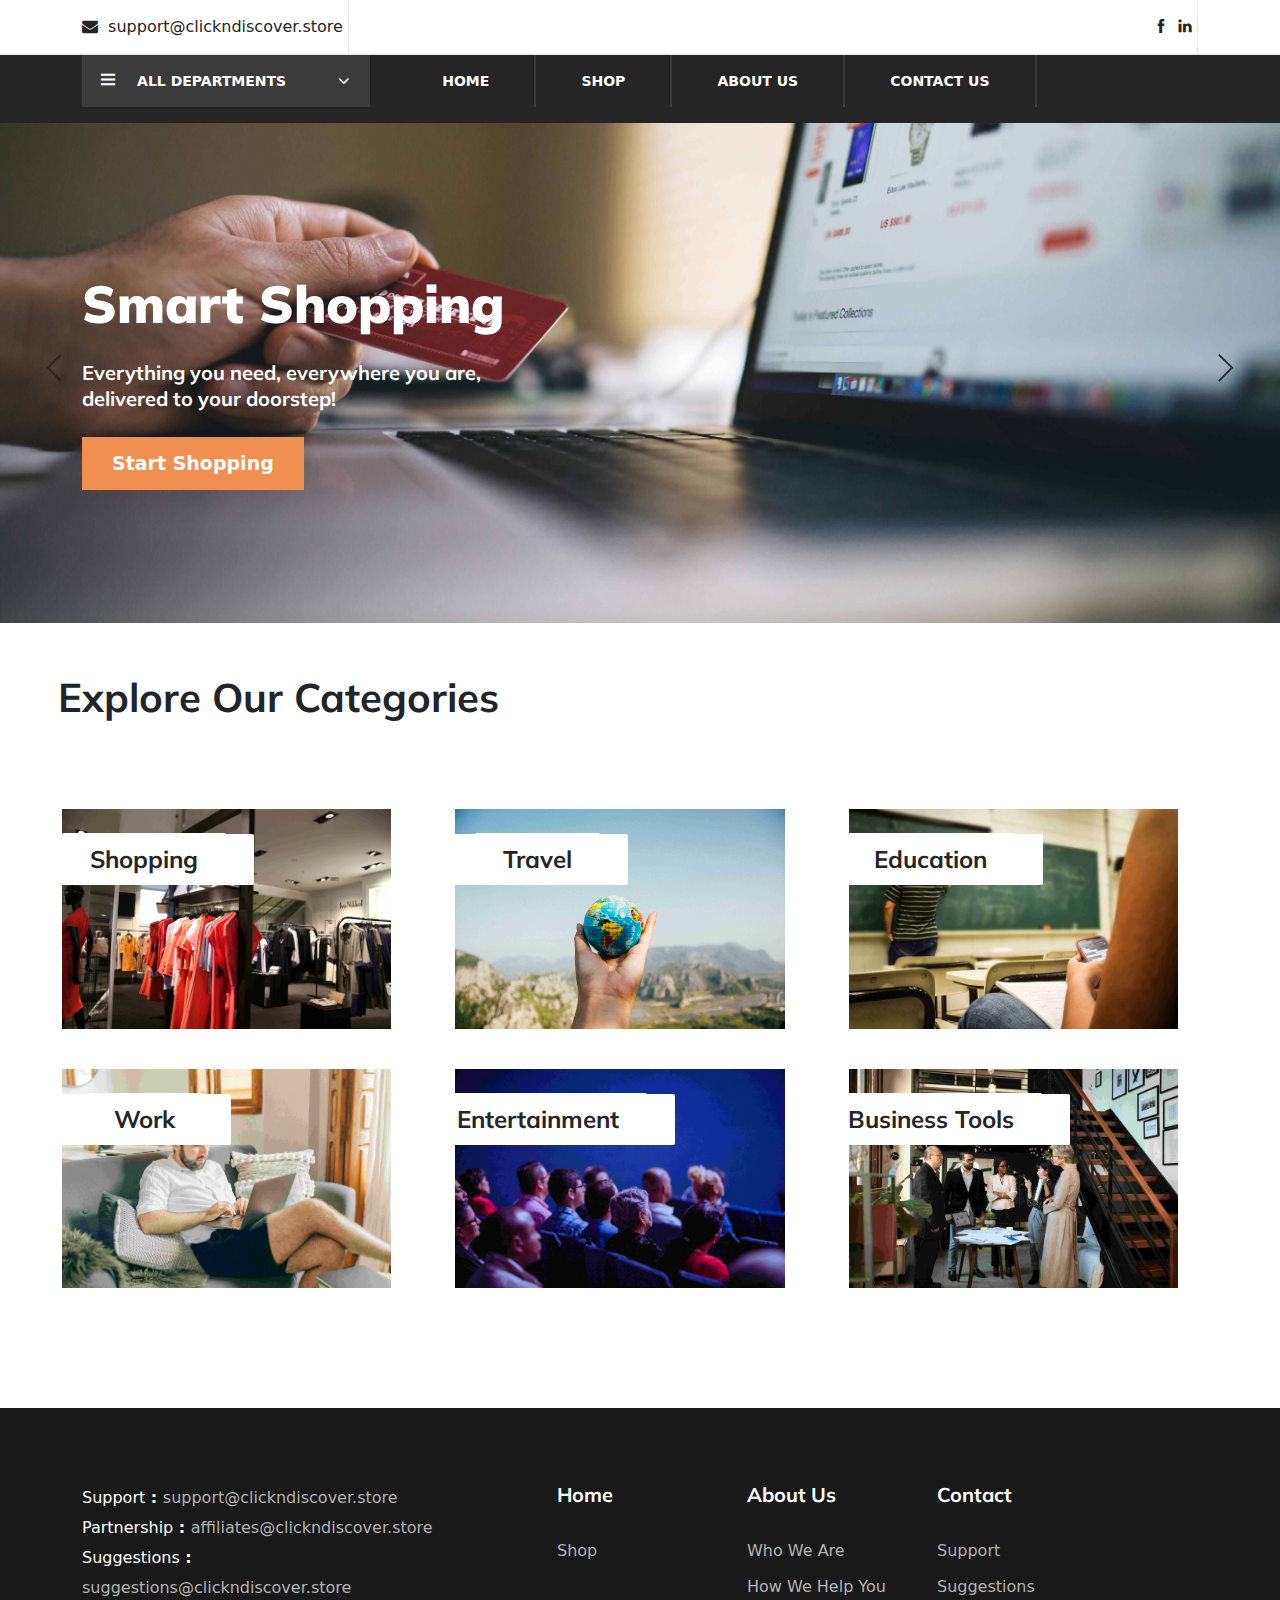
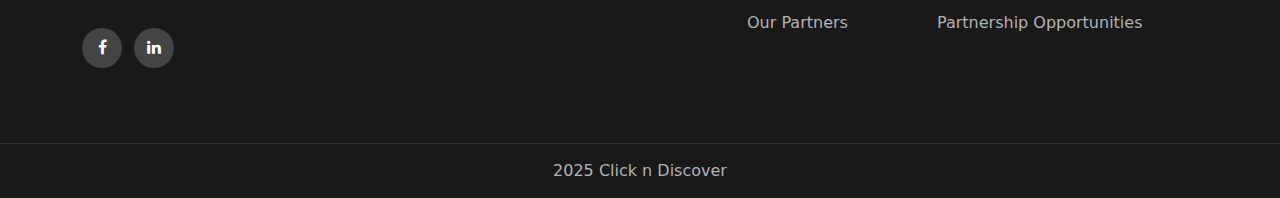
<file: index.html>
<!--

1. SEARCH ENGINE OPTIMIZATION - DONE
2. CSS REDUCTION
3. JS REDUCTION
4. TESTING USING PAGE INSIGHTS
5. IMAGE COMPRESSION - DONE
6. Modifications

-->

<!DOCTYPE html>
<html lang="en">
<head>
    <meta charset="UTF-8">
    <meta name="viewport" content="width=device-width, initial-scale=1.0">
    <meta http-equiv="X-UA-Compatible" content="ie=edge">
    <meta name="description" content="Shop online, plan trips, 
    find remote jobs, apply for student loans to study abroad, 
    and access business tools and entertainment all in one place. Get the best deals in Online Shopping, Booking a Ticket and Student Loans.">
    <meta name="keywords" content="Click n Discover, clickndiscover.store, Online Shopping, Student Loans, Travel, Book A Flight Ticket, Business Tools, Finance, Remote Work">
    <title>Home | Click n Discover</title>
    <link href="https://fonts.googleapis.com/css?family=Muli:300,400,500,600,700,800,900&display=swap" rel="stylesheet">
    <link rel="stylesheet" href="css/bootstrap.min.css" type="text/css">
    <link rel="stylesheet" href="css/font-awesome.min.css" type="text/css">
    <link rel="stylesheet" href="css/themify-icons.css" type="text/css">
    <link rel="stylesheet" href="css/elegant-icons.css" type="text/css">
    <link rel="stylesheet" href="css/owl.carousel.min.css" type="text/css">
    <link rel="stylesheet" href="css/nice-select.css" type="text/css">
    <link rel="stylesheet" href="css/jquery-ui.min.css" type="text/css">
    <link rel="stylesheet" href="css/slicknav.min.css" type="text/css">
    <link rel="stylesheet" href="css/style.css" type="text/css">
    <link href="https://cdn.jsdelivr.net/npm/bootstrap@5.3.3/dist/css/bootstrap.min.css" rel="stylesheet" integrity="sha384-QWTKZyjpPEjISv5WaRU9OFeRpok6YctnYmDr5pNlyT2bRjXh0JMhjY6hW+ALEwIH" crossorigin="anonymous">
</head>
<body>

    <div id="preloder">
        <div class="loader"></div>
    </div>

    <header class="header-section">
        <div class="header-top">
            <div class="container">
                <div class="ht-left">
                    <div class="mail-service">
                        <i class="fa fa-envelope"></i>
                        <a href="mailto:support@clickndiscover.store">support@clickndiscover.store</a>
                    </div>
                </div>
                <div class="ht-right">
                    <div class="top-social">
                        <a href="https://www.facebook.com/profile.php?id=61574566743856" target="_blank"><i class="ti-facebook"></i></a>
                        <a href="https://www.linkedin.com/company/clickndiscover" target="_blank"><i class="ti-linkedin"></i></a>
                    </div>
                </div>
            </div>
        </div>
        
        <div class="nav-item">
            <div class="container">
                <div class="nav-depart">
                    <div class="depart-btn">
                        <i class="ti-menu"></i>
                        <span>All departments</span>
                        <ul class="depart-hover">
                            <li><a href="https://amzn.to/41JA3JP" target="_blank">Shopping</a></li>
                            <li><a href="https://expedia.com/affiliates/expedia-home.Ty1pNkv" target="_blank">Travel</a></li>
                            <li><a href="education.html">Education</a></li>
                            <li><a href="https://www.fiverr.com/pe/jjGNdwV">Work</a></li>
                            <li><a href="entertainment.html">Entertainment</a></li>
                            <li><a href="business-solutions.html">Business Tools</a></li>
                        </ul>
                    </div>
                </div>
                <nav class="nav-menu mobile-menu">
                    <ul>
                        <li><a href="./index.html">Home</a></li>
                        <li><a href="https://amzn.to/3XCqDia">Shop</a>
                            <ul class="dropdown">
                                <li><a href="https://amzn.to/42bmhjs" target="_blank">All Categories</a></li>
                                <li><a href="https://amzn.to/3RwmHvK" target="_blank">Arts & Craft</a></li>
                                <li><a href="https://amzn.to/4hMLqGV" target="_blank">Automotive</a></li>
                                <li><a href="https://amzn.to/42nP99q" target="_blank">Beauty & Personal Care</a></li>
                                <li><a href="https://amzn.to/4iNVUHF" target="_blank">Books</a></li>   
                                <li><a href="https://amzn.to/3RrZTgM" target="_blank">Electronics</a></li>
                                <li><a href="https://amzn.to/4l8eHyD" target="_blank">Garden & Outdoor</a></li>
                                <li><a href="https://amzn.to/4hQuTBN" target="_blank">Health & Household</a></li>
                                <li><a href="https://amzn.to/3DO9TxT" target="_blank">Home & Kitchen</a></li>
                                <li><a href="https://amzn.to/4iNjaFs" target="_blank">Industrial & Scientific</a></li>
                                <li><a href="https://amzn.to/42fyhkd" target="_blank">Software</a></li>
                                <li><a href="https://amzn.to/4j4yFbS" target="_blank">Sports & Outdoors</a></li>
                                <li><a href="https://amzn.to/4iGE4WO" target="_blank">Tools and Home Improvement</a></li>
                                <li><a href="https://amzn.to/426lrVa" target="_blank">Toys & Games</a></li>
                            </ul>
                        </li>
                        <li><a href="about.html">About Us</a></li>
                        <li><a href="mailto:support@clickndiscover.store">Contact Us</a></li>
                    </ul>
                </nav>
                <div id="mobile-menu-wrap"></div>
            </div>
        </div>
    </header>
      <section class="hero-section">
        <div class="hero-items owl-carousel">
            <div class="single-hero-items set-bg" data-setbg="img/shopping12.jpg">
                <div class="container">
                    <div class="row">
                        <div class="col-lg-5">
                            <h1 >Smart Shopping</h1>
                            <p >Everything you need, everywhere you are, delivered to your doorstep!</p>
                            <a href="https://amzn.to/41JA3JP" target="_blank" class="primary-btn">Start Shopping</a>
                        </div>
                    </div>
                </div>
            </div>
            <div class="single-hero-items set-bg" data-setbg="img/travel-image14.jpg">
                <div class="container">
                    <div class="row">
                        <div class="col-lg-5">
                            <h1 >Travel Around The World</h1>
                            <p>Discover hidden gems and enjoy unforgettable experiences around the world.</p>
                            <a href=" https://expedia.com/affiliates/expedia-home.ZEhE9pv" target="_blank" class="primary-btn">Start Your Journey</a>
                        </div>
                    </div>
                </div>
            </div>
            <div class="single-hero-items set-bg" data-setbg="img/work-image.jpg">
                <div class="container">
                    <div class="row">
                        <div class="col-lg-5">
                            <h1 >Work From Anywhere</h1>
                            <p>Ditch the office, embrace flexibility and enjoy a better work-life balance</p>
                            <a href="https://www.fiverr.com/pe/jjGNdwV" target="_blank" class="primary-btn" >Find a Remote Job</a>
                        </div>
                    </div>
                </div>
            </div>
            <div class="single-hero-items set-bg" data-setbg="img/student-loans7.jpg">
                <div class="container">
                    <div class="row">
                        <div class="col-lg-5">
                            <h1 >Student Loans</h1>
                            <p>Invest in your future. Get a loan to study in USA or Canada</p>
                            <a href="https://app.mpowerfinancing.com/?ref_code=lawsxfxg" target="_blank" class="primary-btn" >Apply Now</a>
                        </div>
                    </div>
                </div>
            </div>
        </div>
    </section>
    <h2 class="section-categories">Explore Our Categories</h2>

    <div class="banner-section spad">
        <div class="container-fluid">
            <div class="row">
                <div class="col-lg-4">
                    <div class="single-banner">
                        <img src="img/shopping.jpg" alt="A Clothing Store" loading="lazy">
                        <div class="inner-text">
                            <h4><a href="https://amzn.to/4l47vDO" target="_blank">Shopping</a></h4>
                        </div>
                    </div>
                </div>
                <div class="col-lg-4">
                    <div class="single-banner">
                        <img src="img/travel.jpg" alt="A person holding the globe in hands" loading="lazy">
                        <div class="inner-text">
                            <h4><a href="https://expedia.com/affiliates/expedia-home.ZEhE9pv" target="_blank">Travel</a></h4>
                        </div>
                    </div>
                </div>
                <div class="col-lg-4">
                    <div class="single-banner">
                        <img src="img/education.jpg" alt="A classroom" loading="lazy">
                        <div class="inner-text">
                            <h4><a href="education.html" target="_blank">Education</a></h4>
                        </div>
                    </div>
                </div>
            </div>
            <div class="row">
                <div class="col-lg-4">
                    <div class="single-banner">
                        <img src="img/work.jpg" alt="A work office" loading="lazy">
                        <div class="inner-text">
                            <h4><a href="https://www.fiverr.com/pe/jjGNdwV" target="_blank">Work</a></h4>
                        </div>
                    </div>
                </div>
                <div class="col-lg-4">
                    <div class="single-banner">
                        <img src="img/entertainment.jpg" alt="People in a cinema" loading="lazy">
                        <div class="inner-text">
                            <h4><a href="entertainment.html" target="_blank">Entertainment</a></h4>
                        </div>
                    </div>
                </div>
                <div class="col-lg-4">
                    <div class="single-banner">
                        <img src="img/business-solutions.jpg" alt="People at work having a discussion" loading="lazy">
                        <div class="inner-text">
                            <h4><a href="business-solutions.html" target="_blank">Business Tools</a></h4>
                        </div>
                    </div>
                </div>
            </div>
        </div>
    </div>

    <footer class="footer-section"> 
        <div class="container">
            <div class="row">
                <div class="col-lg-4">
                    <div class="footer-left">
                        <ul>
                            <li>Support<b> : </b><a href="mailto:support@clickndiscover.store"> support@clickndiscover.store</a></li>
                            <li>Partnership<b> : </b><a href="mailto:affiliates@clickndiscover.store"> affiliates@clickndiscover.store</a></li>
                            <li>Suggestions<b> : </b><a href="mailto:suggestions@clickndiscover.store"> suggestions@clickndiscover.store</a></li>
                        </ul>
                        <div class="footer-social">
                            <a href="https://www.facebook.com/profile.php?id=61574566743856" target="_blank"><i class="fa fa-facebook"></i></a>
                            <a href="https://www.linkedin.com/company/clickndiscover" target="_blank"><i class="fa fa-linkedin"></i></a>
                        </div>
                    </div>
                </div>
                <div class="col-lg-2 offset-lg-1">
                    <div class="footer-widget">
                        <h5>Home</h5>
                        <ul>
                            <li><a href="https://amzn.to/4l47vDO">Shop</a></li>
                        </ul>
                    </div>
                </div>
                <div class="col-lg-2">
                    <div class="footer-widget">
                        <h5>About Us</h5>
                        <ul>
                            <li><a href="about.html#who-we-are">Who We Are</a></li>
                            <li><a href="about.html#our-help">How We Help You</a></li>
                            <li><a href="about.html#our-partners">Our Partners</a></li>
                        </ul>
                    </div>
                </div>
                <div class="col-lg-3">
                    <div class="footer-widget">
                        <h5>Contact</h5>
                        <ul>
                            <li><a href="mailto:support@clickndiscover.store">Support</a></li>
                            <li><a href="mailto:suggestions@clickndiscover.store">Suggestions</a></li>
                            <li><a href="mailto:affiliates@clickndiscover.store">Partnership Opportunities</a></li>
                        </ul>
                    </div>
                </div>
            </div>
        </div>
        <div class="copyright-reserved">
            <div class="container">
                <div class="row">
                    <div class="col-lg-12">
                        <div class="copyright-text">
2025 Click n Discover
                        </div>
                    </div>
                </div>
            </div>
        </div>
    </footer>
  
    <script src="js/jquery-3.3.1.min.js"></script>
    <script src="js/bootstrap.min.js"></script>
    <script src="js/jquery-ui.min.js"></script>
    <script src="js/jquery.countdown.min.js"></script>
    <script src="js/jquery.nice-select.min.js"></script>
    <script src="js/jquery.zoom.min.js"></script>
    <script src="js/jquery.dd.min.js"></script>
    <script src="js/jquery.slicknav.js"></script>
    <script src="js/owl.carousel.min.js"></script>
    <script src="js/main.js"></script>
</body>

</html>
</file>
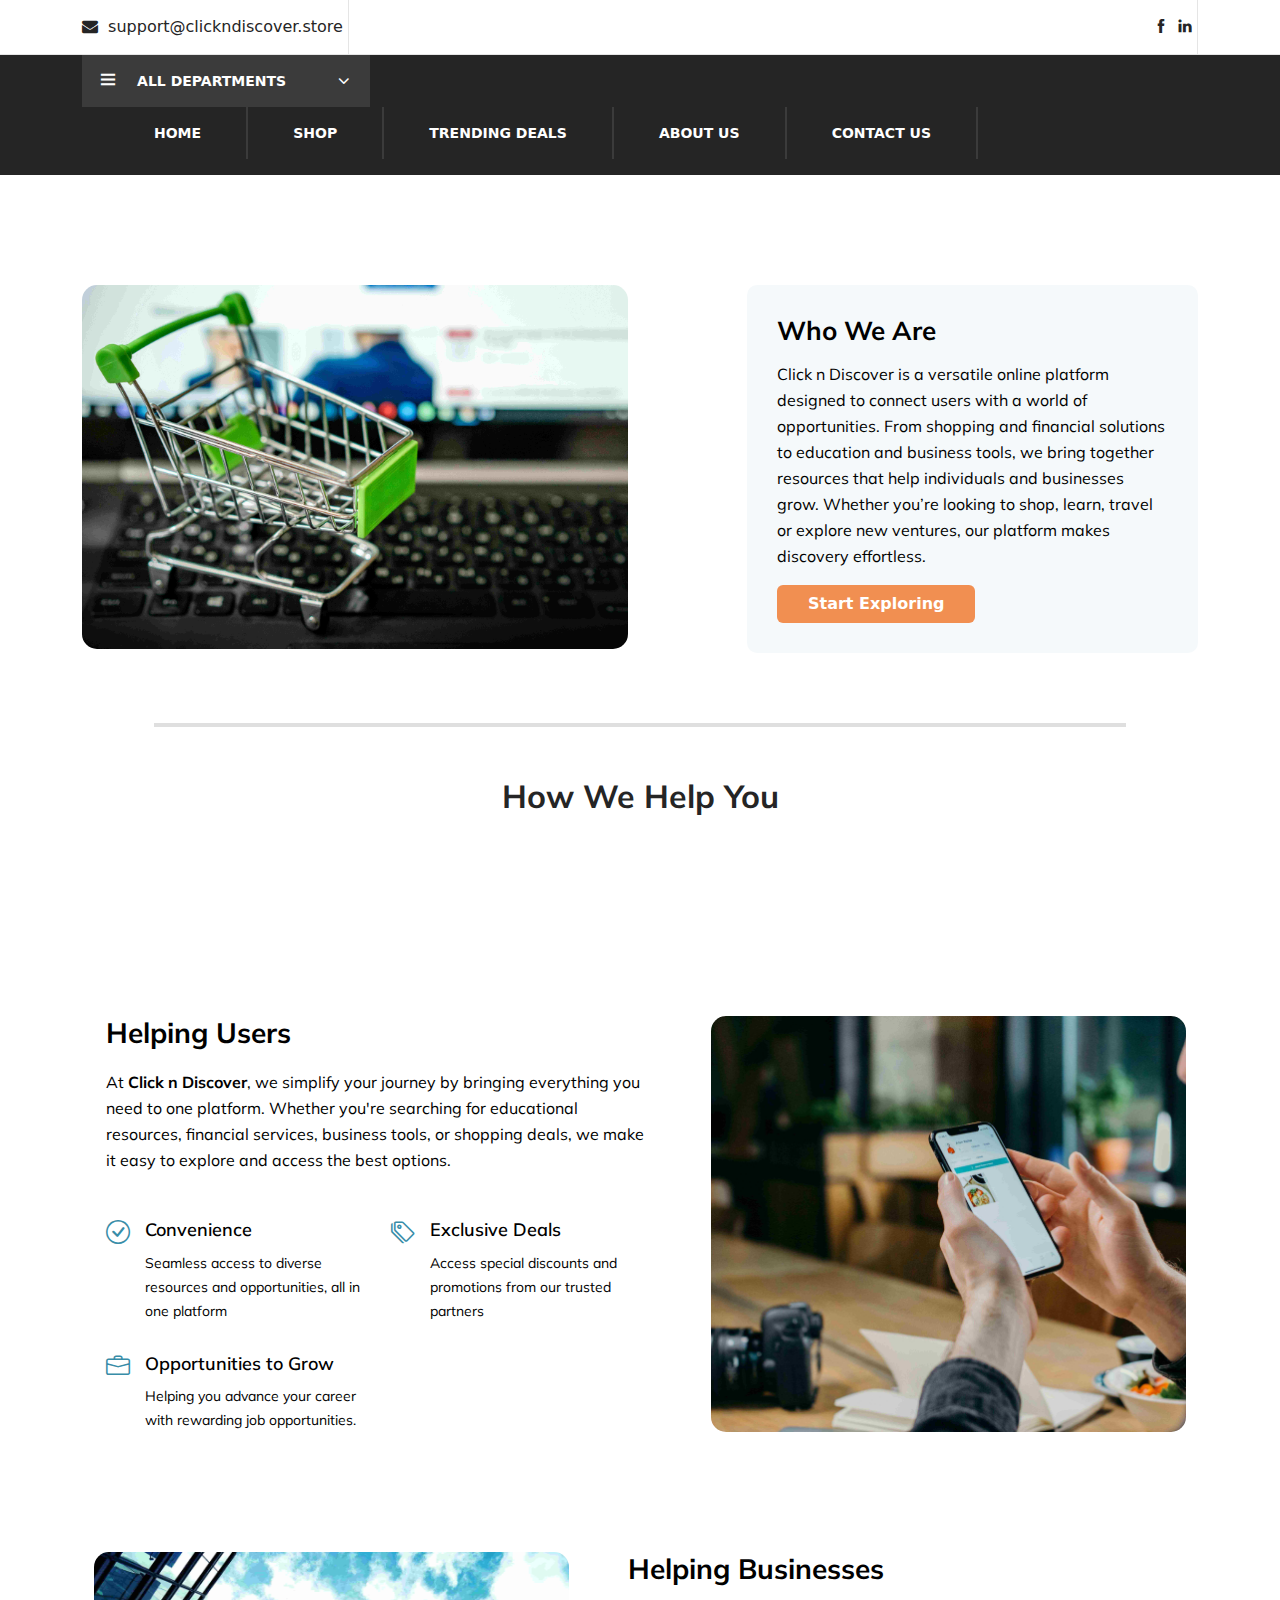
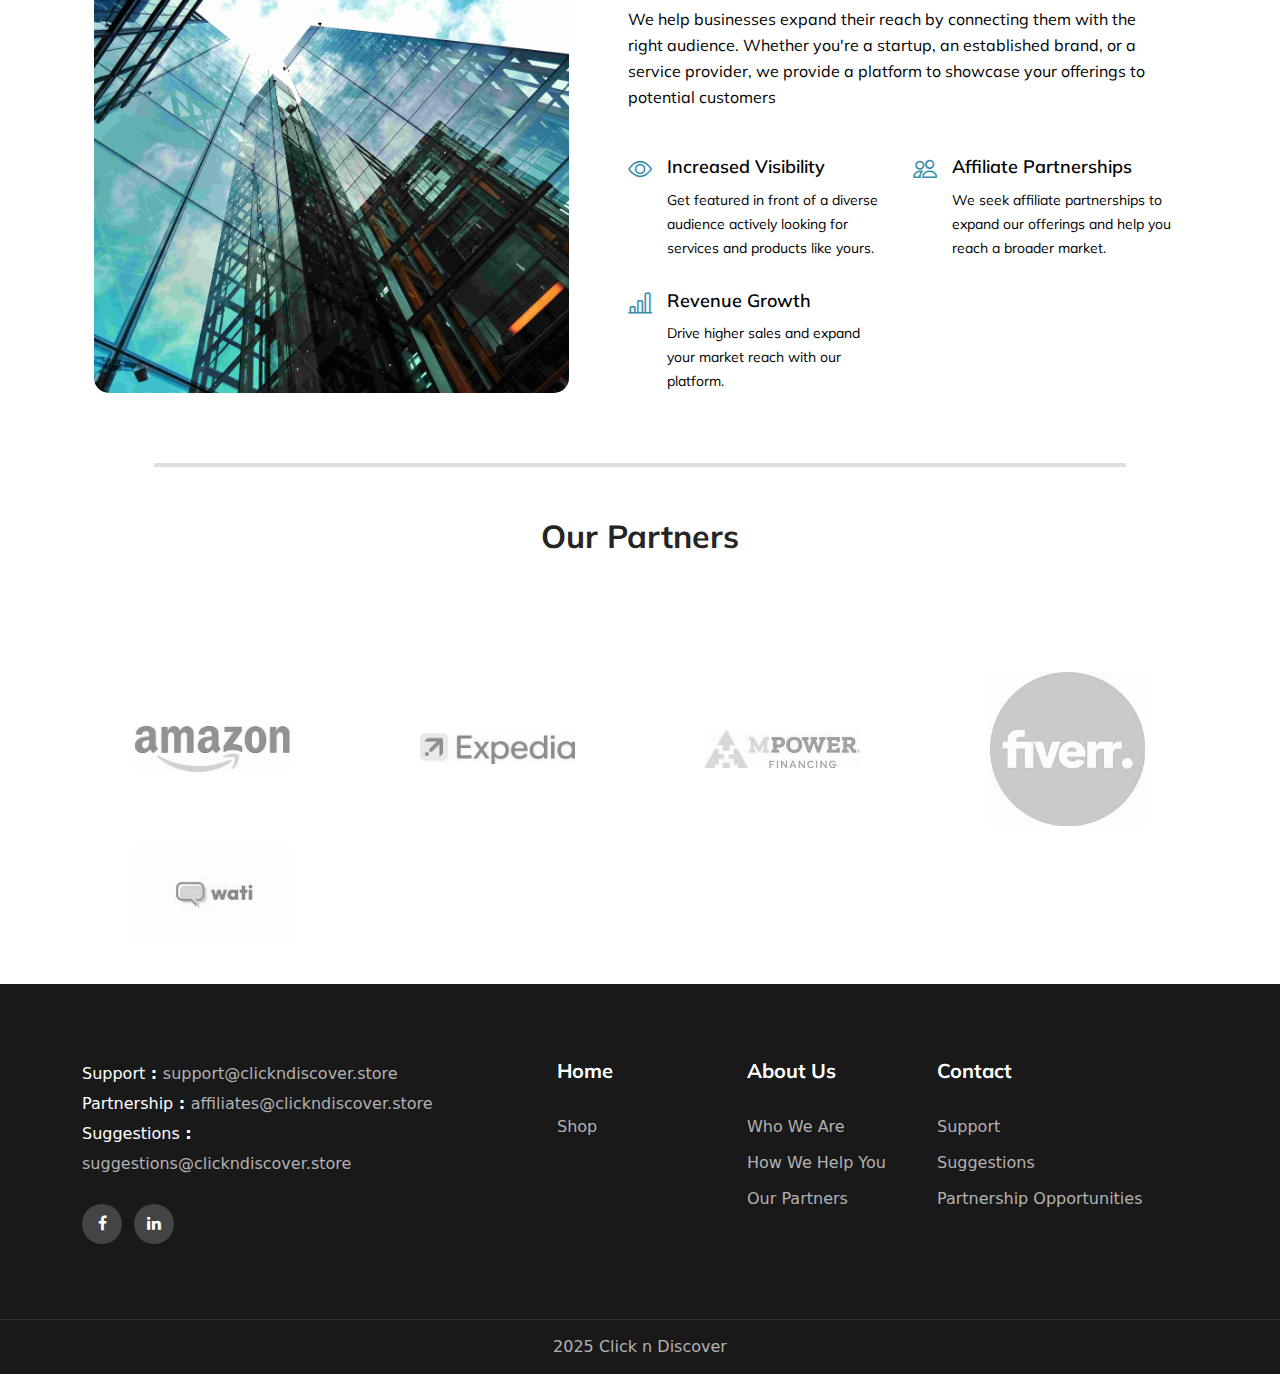
<file: about.html>
<!DOCTYPE html>
<html lang="en">
<head>
    <meta charset="UTF-8">
    <meta name="viewport" content="width=device-width, initial-scale=1.0">
    <meta http-equiv="X-UA-Compatible" content="ie=edge">
    <meta name="description" content="Learn More about Click n Discover Store your go to platform for Online Shopping, Travel Planning, Finding Remote Jobs, Securing Student Loans to study abroad and Business Tools that help your buinsess to generate more revenue">
    <meta name="keywords" content="About Click n Discover,About clickndiscover.store, About Us, Learn More, Online Shopping, Student Loans, Travel, Business Tools, Finance, Remote Work">
    <title>About Us | Click n Discover</title>
    <link href="https://fonts.googleapis.com/css?family=Muli:300,400,500,600,700,800,900&display=swap" rel="stylesheet">
    <link rel="stylesheet" href="css/bootstrap.min.css" type="text/css">
    <link rel="stylesheet" href="css/font-awesome.min.css" type="text/css">
    <link rel="stylesheet" href="css/themify-icons.css" type="text/css">
    <link rel="stylesheet" href="css/elegant-icons.css" type="text/css">
    <link rel="stylesheet" href="css/owl.carousel.min.css" type="text/css">
    <link rel="stylesheet" href="css/nice-select.css" type="text/css">
    <link rel="stylesheet" href="css/jquery-ui.min.css" type="text/css">
    <link rel="stylesheet" href="css/slicknav.min.css" type="text/css">
    <link rel="stylesheet" href="css/style.css" type="text/css">
    <link rel="stylesheet" href="css/style2.css" type="text/css">
    <link href="css/bootstrap-icons.css" rel="stylesheet">
    <link rel="stylesheet" href="https://cdn.jsdelivr.net/npm/bootstrap-icons/font/bootstrap-icons.css">
    <link href="https://cdn.jsdelivr.net/npm/bootstrap@5.3.3/dist/css/bootstrap.min.css" rel="stylesheet" integrity="sha384-QWTKZyjpPEjISv5WaRU9OFeRpok6YctnYmDr5pNlyT2bRjXh0JMhjY6hW+ALEwIH" crossorigin="anonymous">
  <style>
    .gradient-hr {
      border: none;
      height: 4px;
      background-color: grey;
      margin-top: 10px;
      margin-bottom: 50px;
      margin-left: 12%;
      margin-right: 12%
  }
    h1,h2,h3,h4,h5,h6,p{
    color:black;
    }
    img{
    border-radius:15px;
    }
    .more-btn{
        font-weight: 600;
    }
  </style>
  
</head>
<body>

    <div id="preloder">
        <div class="loader"></div>
    </div>

    <header class="header-section">
        <div class="header-top">
            <div class="container">
                <div class="ht-left">
                    <div class="mail-service">
                        <i class="fa fa-envelope"></i>
                        <a href="mailto:support@clickndiscover.store">support@clickndiscover.store</a>
                    </div>
                </div>
                <div class="ht-right">
                    <div class="top-social">
                        <a href="https://www.facebook.com/profile.php?id=61574566743856" target="_blank"><i class="ti-facebook"></i></a>
                        <a href="https://www.linkedin.com/company/clickndiscover" target="_blank"><i class="ti-linkedin"></i></a>
                    </div>
                </div>
            </div>
        </div>
        
        <div class="nav-item">
            <div class="container">
                <div class="nav-depart">
                    <div class="depart-btn">
                        <i class="ti-menu"></i>
                        <span>All departments</span>
                        <ul class="depart-hover">
                            <li><a href="https://amzn.to/41JA3JP" target="_blank">Shopping</a></li>
                            <li><a href="https://expedia.com/affiliates/expedia-home.Ty1pNkv" target="_blank">Travel</a></li>
                            <li><a href="education.html">Education</a></li>
                            <li><a href="work.html">Work</a></li>
                            <li><a href="entertainment.html">Entertainment</a></li>
                            <li><a href="business-solutions.html">Business Solutions</a></li>
                            <li><a href="finance.html">Finance</a></li>  
                        </ul>
                    </div>
                </div>
                <nav class="nav-menu mobile-menu">
                    <ul>
                        <li><a href="./index.html">Home</a></li>
                        <li><a href="https://amzn.to/3XCqDia">Shop</a>
                            <ul class="dropdown">
                                <li><a href="https://amzn.to/42bmhjs" target="_blank">All Categories</a></li>
                                <li><a href="https://amzn.to/3RwmHvK" target="_blank">Arts & Craft</a></li>
                                <li><a href="https://amzn.to/4hMLqGV" target="_blank">Automotive</a></li>
                                <li><a href="https://amzn.to/42nP99q" target="_blank">Beauty & Personal Care</a></li>
                                <li><a href="https://amzn.to/4iNVUHF" target="_blank">Books</a></li>   
                                <li><a href="https://amzn.to/3RrZTgM" target="_blank">Electronics</a></li>
                                <li><a href="https://amzn.to/4l8eHyD" target="_blank">Garden & Outdoor</a></li>
                                <li><a href="https://amzn.to/4hQuTBN" target="_blank">Health & Household</a></li>
                                <li><a href="https://amzn.to/3DO9TxT" target="_blank">Home & Kitchen</a></li>
                                <li><a href="https://amzn.to/4iNjaFs" target="_blank">Industrial & Scientific</a></li>
                                <li><a href="https://amzn.to/42fyhkd" target="_blank">Software</a></li>
                                <li><a href="https://amzn.to/4j4yFbS" target="_blank">Sports & Outdoors</a></li>
                                <li><a href="https://amzn.to/4iGE4WO" target="_blank">Tools and Home Improvement</a></li>
                                <li><a href="https://amzn.to/426lrVa" target="_blank">Toys & Games</a></li>
                            </ul>
                        </li>
                        <li><a href="" target="_blank">Trending Deals</a>
                            <ul class="dropdown">
                                <li><a href="https://www.fiverr.com/pe/jjGNdwV" target="_blank">Remote Work</a></li>
                                <li><a href="https://amzn.to/43sW7uU" target="_blank">Shopping</a></li>
                                <li><a href="https://app.mpowerfinancing.com/?ref_code=lawsxfxg" target="_blank">Student Loans</a></li>
                            </ul>
                        </li>
                        <li><a href="./about.html">About Us</a></li>
                        <li><a href="./contact.html">Contact Us</a></li>
                    </ul>
                </nav>
                <div id="mobile-menu-wrap"></div>
            </div>
        </div>
    </header>
    
    <main class="main">

        <section id="features-details" class="features-details section">
          <div class="container" style="margin-top: 50px;">
            <div class="row gy-4 justify-content-between features-item" id="who-we-are">
              <div class="col-lg-6" data-aos="fade-up" data-aos-delay="100">
                <img src="img/whoweare4.jpg" class="img-fluid" alt="Shppoing trolley on a laptop representing an online store">
              </div>
              <div class="col-lg-5 d-flex align-items-center" data-aos="fade-up" data-aos-delay="200">
                <div class="content">
                  <h3>Who We Are</h3>
                  <p>
                   Click n Discover is a versatile online platform designed to connect users with a
                      world of opportunities. From shopping and financial solutions to education and
                      business tools, we bring together resources that help individuals and businesses
                      grow. Whether you’re looking to shop, learn, travel or explore new ventures,
                      our platform makes discovery effortless.
                  </p>
                  <a href="index.html" class="btn more-btn">Start Exploring</a>
                </div>
              </div>
            </div>
          </div>
        </section>
    
          <hr class="gradient-hr">
         
           <div class="container section-title" id="our-help" data-aos="fade-up">
            <h2>How We Help You</h2>
          </div>
         
        <section id="more-features" class="more-features section">
          <div class="container">
            <div class="row justify-content-around gy-4">
              <div class="col-lg-6 d-flex flex-column justify-content-center order-2 order-lg-1" data-aos="fade-up" data-aos-delay="100">
                <h3>Helping Users</h3>
                <p>At <b>Click n Discover</B>, we simplify your journey by bringing
                  everything you need to one platform. Whether you're searching for educational resources, financial services, business tools,
                  or shopping deals, we make it easy to explore and access the best options. </p>
                <div class="row">
                  <div class="col-lg-6 icon-box d-flex">
                    <i class="bi bi-check-circle"></i>
                    <div>
                      <h4>Convenience</h4>
                      <p>Seamless access to diverse resources and opportunities, all in one platform </p>
                    </div>
                  </div>
                  <div class="col-lg-6 icon-box d-flex">
                    <i class="bi bi-tags"></i>
                    <div>
                      <h4>Exclusive Deals</h4>
                      <p>Access special discounts and promotions from our trusted partners</p>
                    </div>
                  </div>
                  <div class="col-lg-6 icon-box d-flex">
                    <i class="bi bi-briefcase"></i>
                    <div>
                      <h4>Opportunities to Grow</h4>
                      <p> Helping you advance your career with rewarding job opportunities.
                        </p>
                    </div>
                  </div>
                </div>
              </div>
              <div class="features-image col-lg-5 order-1 order-lg-2" data-aos="fade-up" data-aos-delay="200">
                <img src="img/users3.jpg" alt="A user on a phone shopping online">
              </div>
            </div>
          </div>
        </section>
    
         <section class="more-features section">
          <div class="container">
            <div class="row justify-content-around gy-4">
              <div class="col-lg-6 d-flex flex-column justify-content-center order-2 order-lg-2" data-aos="fade-up" data-aos-delay="100">
                <h3>Helping Businesses</h3>
                <p>We help businesses expand their reach by connecting them with the right audience.
                  Whether you're a startup, an established brand, or a service provider,
                  we provide a platform to showcase your offerings to potential customers</p>
                <div class="row">
                  <div class="col-lg-6 icon-box d-flex">
                    <i class="bi bi-eye"></i>
                    <div>
                      <h4>Increased Visibility</h4>
                      <p>Get featured in front of a diverse audience actively looking
                        for services and products like yours. </p>
                    </div>
                  </div>
                  <div class="col-lg-6 icon-box d-flex">
                    <i class="bi bi-people"></i>
                    <div>
                      <h4>Affiliate Partnerships</h4>
                      <p>We seek affiliate partnerships to expand our offerings and help you reach a broader market.</p>
                    </div>
                  </div>
                  <div class="col-lg-6 icon-box d-flex">
                    <i class="bi bi-bar-chart-line"></i>
                    <div>
                      <h4>Revenue Growth</h4>
                      <p>Drive higher sales and expand your market reach with our platform.</p>
                    </div>
                  </div>
                </div>
              </div>
              <div class="features-image col-lg-5 order-1 order-lg-1" data-aos="fade-up" data-aos-delay="200">
                <img src="img/business.jpg" alt="Skyscraper image">
              </div>
            </div>
          </div>
        </section>
    
           <hr class="gradient-hr">
         <div class="container section-title" id="our-partners"  data-aos="fade-up">
            <h2>Our Partners</h2>
          </div>
        <section id="clients" class="clients section">
          <div class="container" data-aos="fade-up">
            <div class="row gy-4">
              <div class="col-xl-3 col-md-3 col-6 client-logo">
                <img src="img/amazon.jpg" class="img-fluid" alt="Amazon logo">
              </div>
              <div class="col-xl-3 col-md-3 col-6 client-logo">
                <img src="img/expedia.jpg" class="img-fluid" alt="Expedia logo">
              </div>
              <div class="col-xl-3 col-md-3 col-6 client-logo">
                <img src="img/mpower.jpg" class="img-fluid" alt="Mpower Finance logo">
              </div>
              <div class="col-xl-3 col-md-3 col-6 client-logo">
                <img src="img/fiverr.jpg" class="img-fluid" alt="Fiverr logo">
              </div>
              <div class="col-xl-3 col-md-3 col-6 client-logo">
                <img src="img/wati.jpg" class="img-fluid" alt="Wati logo">
              </div>
            </div>
          </div>
        </section>
      </main>
    
      <!-- Scroll Top 
      <a href="#" id="scroll-top" class="scroll-top d-flex align-items-center justify-content-center"><i class="bi bi-arrow-up-short"></i></a>
    -->
      <footer class="footer-section"> 
        <div class="container">
            <div class="row">
                <div class="col-lg-4">
                    <div class="footer-left">
                        <ul>
                            <li>Support<b> : </b><a href="mailto:support@clickndiscover.store"> support@clickndiscover.store</a></li>
                            <li>Partnership<b> : </b><a href="mailto:affiliates@clickndiscover.store"> affiliates@clickndiscover.store</a></li>
                            <li>Suggestions<b> : </b><a href="mailto:suggestions@clickndiscover.store"> suggestions@clickndiscover.store</a></li>
                        </ul>
                        <div class="footer-social">
                            <a href="https://www.facebook.com/profile.php?id=61574566743856" target="_blank"><i class="fa fa-facebook"></i></a>
                            <a href="https://www.linkedin.com/company/clickndiscover" target="_blank"><i class="fa fa-linkedin"></i></a>
                        </div>
                    </div>
                </div>
                <div class="col-lg-2 offset-lg-1">
                    <div class="footer-widget">
                        <h5>Home</h5>
                        <ul>
                            <li><a href="https://amzn.to/4l47vDO">Shop</a></li>
                        </ul>
                    </div>
                </div>
                <div class="col-lg-2">
                    <div class="footer-widget">
                        <h5>About Us</h5>
                        <ul>
                            <li><a href="about.html#who-we-are">Who We Are</a></li>
                            <li><a href="about.html#our-help">How We Help You</a></li>
                            <li><a href="about.html#our-partners">Our Partners</a></li>
                        </ul>
                    </div>
                </div>
                <div class="col-lg-3">
                    <div class="footer-widget">
                        <h5>Contact</h5>
                        <ul>
                          <li><a href="mailto:support@clickndiscover.store">Support</a></li>
                          <li><a href="mailto:suggestions@clickndiscover.store">Suggestions</a></li>
                          <li><a href="mailto:affiliates@clickndiscover.store">Partnership Opportunities</a></li>
                        </ul>
                    </div>
                </div>
            </div>
        </div>
        <div class="copyright-reserved">
            <div class="container">
                <div class="row">
                    <div class="col-lg-12">
                        <div class="copyright-text">
2025 Click n Discover
                        </div>
                    </div>
                </div>
            </div>
        </div>
    </footer>
      
    <script src="js/jquery-3.3.1.min.js"></script>
    <script src="js/bootstrap.min.js"></script>
    <script src="js/jquery-ui.min.js"></script>
    <script src="js/jquery.countdown.min.js"></script>
    <script src="js/jquery.nice-select.min.js"></script>
    <script src="js/jquery.zoom.min.js"></script>
    <script src="js/jquery.dd.min.js"></script>
    <script src="js/jquery.slicknav.js"></script>
    <script src="js/owl.carousel.min.js"></script>
    <script src="js/main.js"></script>
    <script src="js/main2.js"></script>
</body>

</html>
</file>
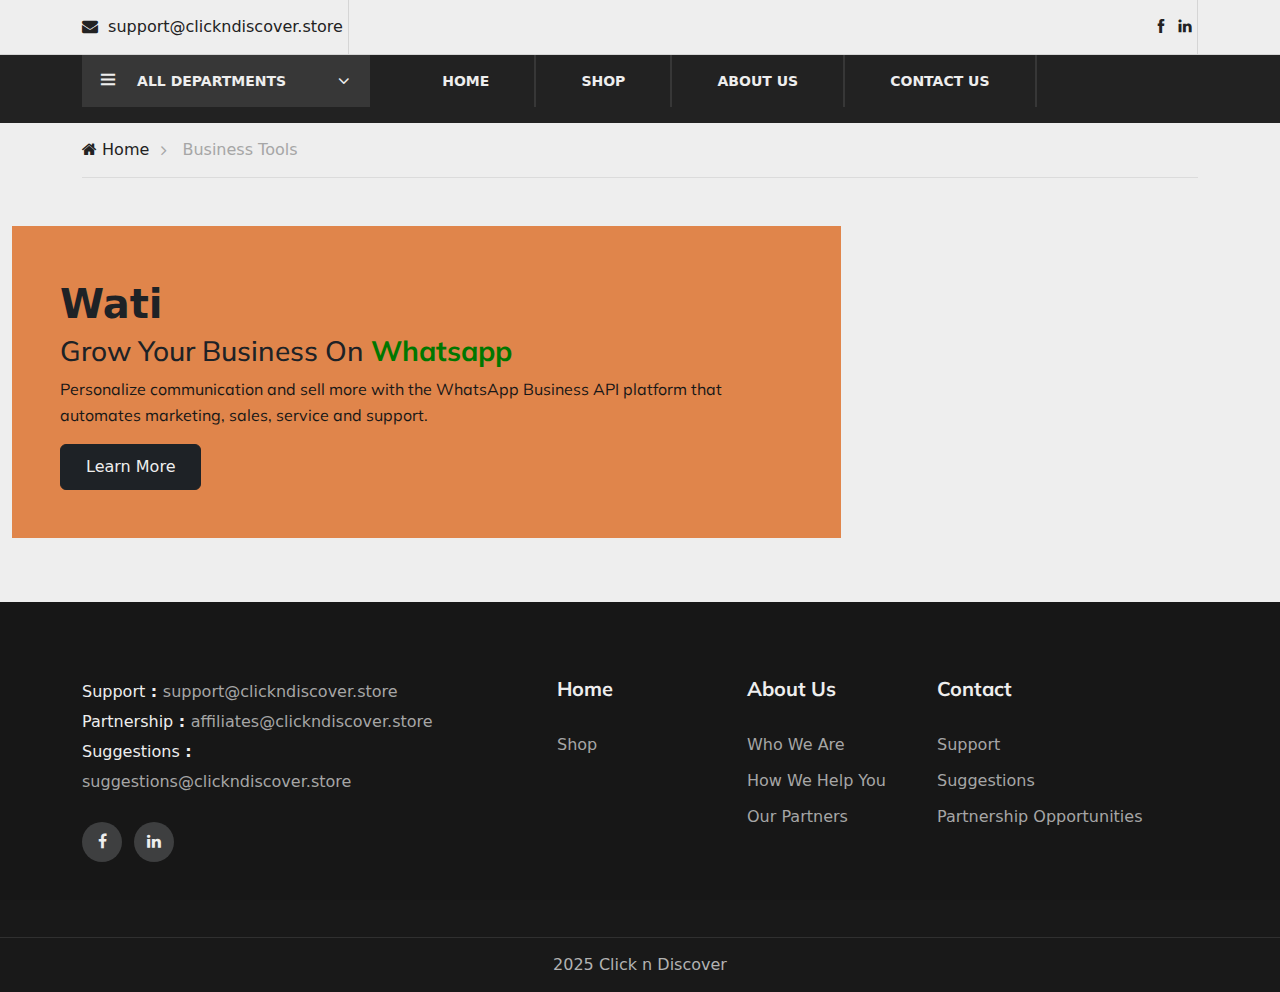
<file: business-solutions.html>
<!DOCTYPE html>
<html lang="en">
<head>
    <meta charset="UTF-8">
    <meta name="viewport" content="width=device-width, initial-scale=1.0">
    <meta http-equiv="X-UA-Compatible" content="ie=edge">
    <meta name="description" content="Explore Business Tools offered by Click n Discover to help you grow your revenue, engage more with customers and ensure seamless business management">
    <meta name="keywords" content="Business Tools, Wati, Business Solutions, Growth Strategies, Generate Revenue, Marketing, Sales, Customer Service">
    <title>Business Tools | Click n Discover</title>
    <link href="https://fonts.googleapis.com/css?family=Muli:300,400,500,600,700,800,900&display=swap" rel="stylesheet">
    <link rel="stylesheet" href="css/bootstrap.min.css" type="text/css">
    <link rel="stylesheet" href="css/font-awesome.min.css" type="text/css">
    <link rel="stylesheet" href="css/themify-icons.css" type="text/css">
    <link rel="stylesheet" href="css/elegant-icons.css" type="text/css">
    <link rel="stylesheet" href="css/owl.carousel.min.css" type="text/css">
    <link rel="stylesheet" href="css/nice-select.css" type="text/css">
    <link rel="stylesheet" href="css/jquery-ui.min.css" type="text/css">
    <link rel="stylesheet" href="css/slicknav.min.css" type="text/css">
    <link rel="stylesheet" href="css/style.css" type="text/css">
    <link href="https://cdn.jsdelivr.net/npm/bootstrap@5.3.3/dist/css/bootstrap.min.css" rel="stylesheet" integrity="sha384-QWTKZyjpPEjISv5WaRU9OFeRpok6YctnYmDr5pNlyT2bRjXh0JMhjY6hW+ALEwIH" crossorigin="anonymous">
    <style>
        a{
            text-decoration: none;
        }
        
        
    </style>
</head>
<body>

    <!-- Page Preloder -->
    <div id="preloder">
        <div class="loader"></div>
    </div>

    <!-- Header Section Begin -->
    <header class="header-section">
        <div class="header-top">
            <div class="container">
                <div class="ht-left">
                    <div class="mail-service">
                        <i class="fa fa-envelope"></i>
                        <a href="mailto:support@clickndiscover.store">support@clickndiscover.store</a>
                        
                    </div>
                    <!--
                    <div class="phone-service">
                        <i class=" fa fa-phone"></i>
                        +65 11.188.888
                    </div>-->
                </div>
                <div class="ht-right">
                    <div class="top-social">
                        <a href="https://www.facebook.com/profile.php?id=61574566743856" target="_blank"><i class="ti-facebook"></i></a>
                        <a href="https://www.linkedin.com/company/clickndiscover" target="_blank"><i class="ti-linkedin"></i></a>
                    </div>
                </div>
            </div>
        </div>
        
        <div class="nav-item">
            <div class="container">
                <div class="nav-depart">
                    <div class="depart-btn">
                        <i class="ti-menu"></i>
                        <span>All departments</span>
                        <ul class="depart-hover">
                            <li><a href="https://amzn.to/41JA3JP" target="_blank">Shopping</a></li>
                            <li><a href="https://expedia.com/affiliates/expedia-home.Ty1pNkv" target="_blank">Travel</a></li>
                            <li><a href="education.html">Education</a></li>
                            <li><a href="https://www.fiverr.com/pe/jjGNdwV">Work</a></li>
                            <li><a href="entertainment.html">Entertainment</a></li>
                            <li><a href="business-solutions.html">Business Tools</a></li>
                        </ul>
                    </div>
                </div>
                <nav class="nav-menu mobile-menu">
                    <ul>
                        <li><a href="./index.html">Home</a></li>
                        <li><a href="https://amzn.to/3XCqDia">Shop</a>
                            <ul class="dropdown">
                                <li><a href="https://amzn.to/42bmhjs" target="_blank">All Categories</a></li>
                                <li><a href="https://amzn.to/3RwmHvK" target="_blank">Arts & Craft</a></li>
                                <li><a href="https://amzn.to/4hMLqGV" target="_blank">Automotive</a></li>
                                <li><a href="https://amzn.to/42nP99q" target="_blank">Beauty & Personal Care</a></li>
                                <li><a href="https://amzn.to/4iNVUHF" target="_blank">Books</a></li>   
                                <li><a href="https://amzn.to/3RrZTgM" target="_blank">Electronics</a></li>
                                <li><a href="https://amzn.to/4l8eHyD" target="_blank">Garden & Outdoor</a></li>
                                <li><a href="https://amzn.to/4hQuTBN" target="_blank">Health & Household</a></li>
                                <li><a href="https://amzn.to/3DO9TxT" target="_blank">Home & Kitchen</a></li>
                                <li><a href="https://amzn.to/4iNjaFs" target="_blank">Industrial & Scientific</a></li>
                                <li><a href="https://amzn.to/42fyhkd" target="_blank">Software</a></li>
                                <li><a href="https://amzn.to/4j4yFbS" target="_blank">Sports & Outdoors</a></li>
                                <li><a href="https://amzn.to/4iGE4WO" target="_blank">Tools and Home Improvement</a></li>
                                <li><a href="https://amzn.to/426lrVa" target="_blank">Toys & Games</a></li>
                            </ul>
                        </li>
                        <!--
                        <li><a href="" target="_blank">Trending Deals</a>
                            <ul class="dropdown">
                                <li><a href="https://www.fiverr.com/pe/jjGNdwV" target="_blank">Remote Work</a></li>
                                <li><a href="https://amzn.to/43sW7uU" target="_blank">Shopping</a></li>
                                <li><a href="https://app.mpowerfinancing.com/?ref_code=lawsxfxg" target="_blank">Student Loans</a></li>
                            </ul>
                        </li>-->
                        <li><a href="./about.html">About Us</a></li>
                        <li><a href="mailto:support@clickndiscover.store">Contact Us</a></li>
                    </ul>
                </nav>
                <div id="mobile-menu-wrap"></div>
            </div>
        </div>
    </header>

     <!-- Breadcrumb Section Begin -->
     <div class="breacrumb-section">
        <div class="container">
            <div class="row">
                <div class="col-lg-12">
                    <div class="breadcrumb-text">
                        <a href="index.html"><i class="fa fa-home"></i> Home</a>
                        <span>Business Tools</span>
                    </div>
                </div>
            </div>
        </div>
    </div>
    <!-- Breadcrumb Section Begin -->
    
      <section class="py-5">
        <div class="container-fluid">
          <div class="row">
            <div class="col-md-8">
              <div class="banner-ad bg-danger mb-3">
                <div class="banner-content p-5" style="background-color: #F18F51;">
                  <div class="categories fs-1 fw-bold">Wati</div>
                  <h3 class="banner-title" >Grow Your Business On <b style="color: green;">Whatsapp</b></h3>
                  <p style="color: #191919;">Personalize communication and sell more with the
                    WhatsApp Business API platform that automates
                    marketing, sales, service and support.</p>
                  <a href="wati.html" class="btn btn-dark" style="padding:10px 25px; font-size: 16px;">Learn More</a>
                </div>
              </div>
            </div>
          </div>
        </div>
      </section>

    
    <footer class="footer-section"> 
        <div class="container">
            <div class="row">
                <div class="col-lg-4">
                    <div class="footer-left">
                        <ul>
                            <li>Support<b> : </b><a href="mailto:support@clickndiscover.store"> support@clickndiscover.store</a></li>
                            <li>Partnership<b> : </b><a href="mailto:affiliates@clickndiscover.store"> affiliates@clickndiscover.store</a></li>
                            <li>Suggestions<b> : </b><a href="mailto:suggestions@clickndiscover.store"> suggestions@clickndiscover.store</a></li>
                            
                        </ul>
                        <div class="footer-social">
                            <a href="https://www.facebook.com/profile.php?id=61574566743856" target="_blank"><i class="fa fa-facebook"></i></a>
                            <a href="https://www.linkedin.com/company/clickndiscover" target="_blank"><i class="fa fa-linkedin"></i></a>

                        </div>
                    </div>
                </div>
                <div class="col-lg-2 offset-lg-1">
                    <div class="footer-widget">
                        <h5>Home</h5>
                        <ul>
                            <li><a href="https://amzn.to/4l47vDO">Shop</a></li>
                            <!--
                            <li><a href="#">Trending Deals</a></li>-->
                        </ul>
                    </div>
                </div>
                <div class="col-lg-2">
                    <div class="footer-widget">
                        <h5>About Us</h5>
                        <ul>
                            <li><a href="about.html#who-we-are">Who We Are</a></li>
                            <li><a href="about.html#our-help">How We Help You</a></li>
                            <li><a href="about.html#our-partners">Our Partners</a></li>
                            
                        </ul>
                    </div>
                </div>
                <div class="col-lg-3">
                    <div class="footer-widget">
                        <h5>Contact</h5>
                        <ul>
                            <li><a href="mailto:support@clickndiscover.store">Support</a></li>
                            <li><a href="mailto:suggestions@clickndiscover.store">Suggestions</a></li>
                            <li><a href="mailto:affiliates@clickndiscover.store">Partnership Opportunities</a></li>
                        </ul>
                    </div>
                </div>
                <!--<div class="col-lg-4">
                    <div class="newslatter-item">
                        <h5>Join Our Newsletter Now</h5>
                        <p>Get E-mail updates about our latest shop and special offers.</p>
                        <form action="#" class="subscribe-form">
                            <input type="text" placeholder="Enter Your Mail">
                            <button type="button">Subscribe</button>
                        </form>
                    </div>
                </div>-->
            </div>
        </div>
        <div class="copyright-reserved">
            <div class="container">
                <div class="row">
                    <div class="col-lg-12">
                        <div class="copyright-text">
                            
2025 Click n Discover

                        </div>
                    </div>
                </div>
            </div>
        </div>
    </footer>
   
    <script src="js/jquery-3.3.1.min.js"></script>
    <script src="js/bootstrap.min.js"></script>
    <script src="js/jquery-ui.min.js"></script>
    <script src="js/jquery.countdown.min.js"></script>
    <script src="js/jquery.nice-select.min.js"></script>
    <script src="js/jquery.zoom.min.js"></script>
    <script src="js/jquery.dd.min.js"></script>
    <script src="js/jquery.slicknav.js"></script>
    <script src="js/owl.carousel.min.js"></script>
    <script src="js/main.js"></script>
</body>

</html>
</file>
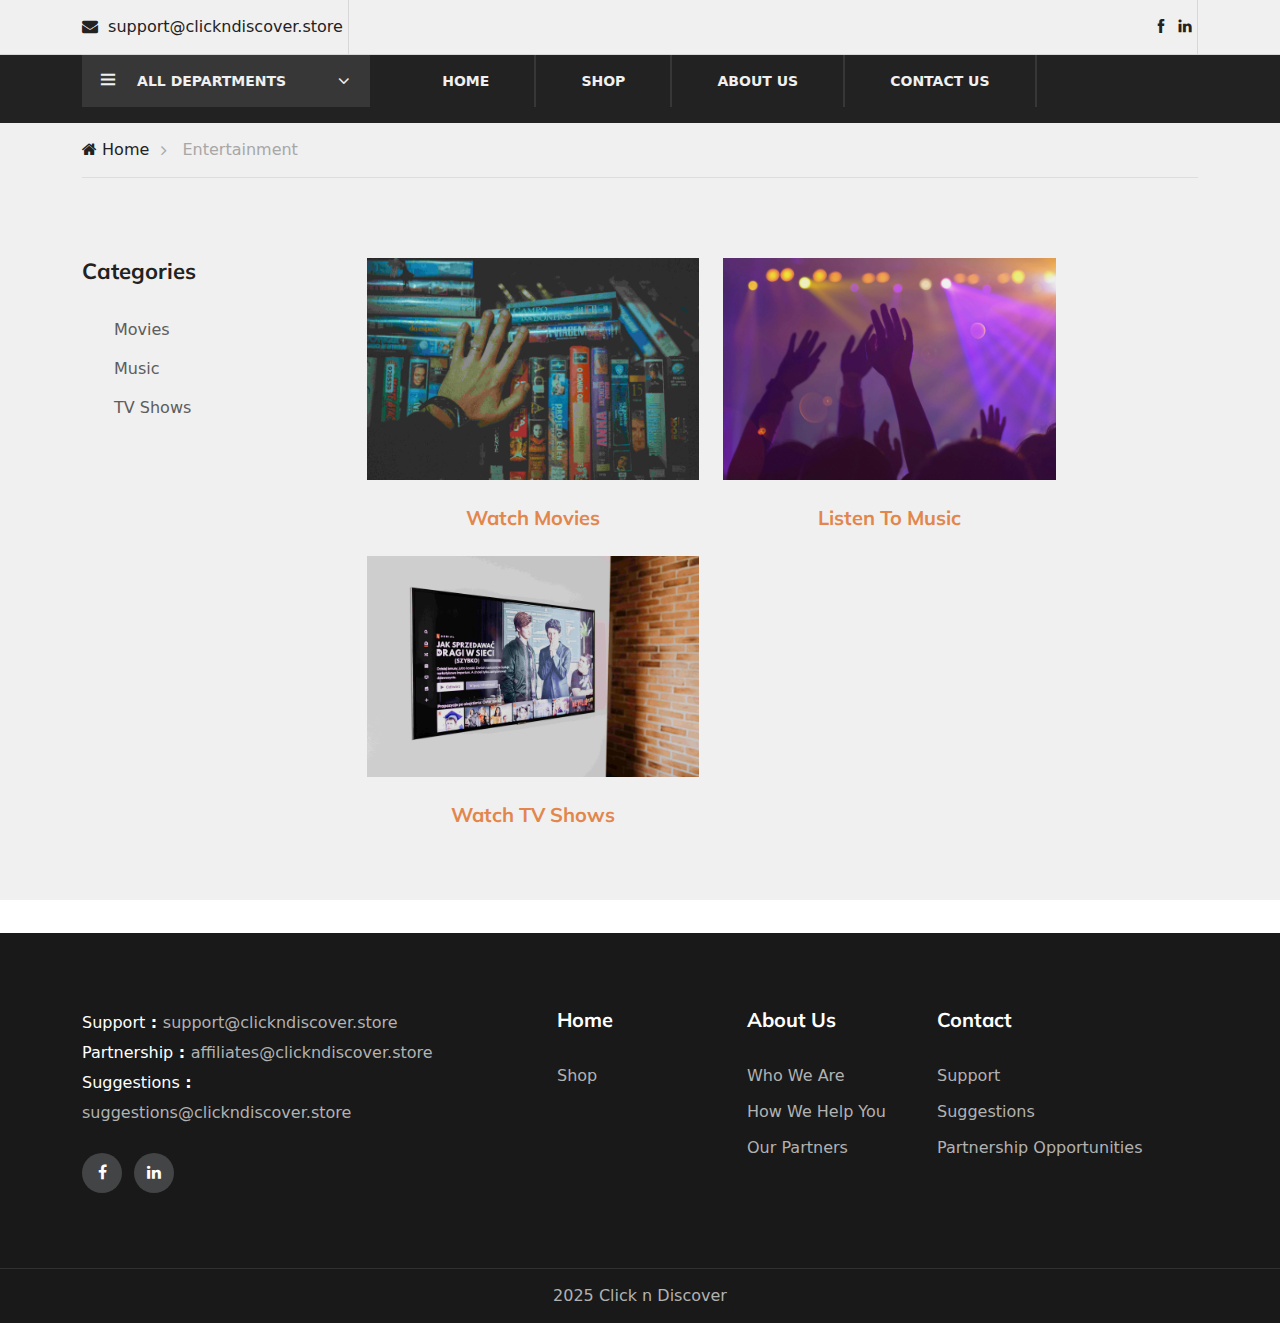
<file: entertainment.html>
<!DOCTYPE html>
<html lang="en">
<head>
    <meta charset="UTF-8">
    <meta name="viewport" content="width=device-width, initial-scale=1.0">
    <meta http-equiv="X-UA-Compatible" content="ie=edge">
    <meta name="description" content="Watch Movies, Series, TV Shows, Documentaries online. Stream music while on the go from anywhere">
    <meta name="keywords" content="Student Loans, Education, Online Learning, Study in USA, Study in Canada, MPower Finance">
    <title>Entertainment | Click n Discover</title>
    <link href="https://fonts.googleapis.com/css?family=Muli:300,400,500,600,700,800,900&display=swap" rel="stylesheet">
    <link rel="stylesheet" href="css/bootstrap.min.css" type="text/css">
    <link rel="stylesheet" href="css/font-awesome.min.css" type="text/css">
    <link rel="stylesheet" href="css/themify-icons.css" type="text/css">
    <link rel="stylesheet" href="css/elegant-icons.css" type="text/css">
    <link rel="stylesheet" href="css/owl.carousel.min.css" type="text/css">
    <link rel="stylesheet" href="css/nice-select.css" type="text/css">
    <link rel="stylesheet" href="css/jquery-ui.min.css" type="text/css">
    <link rel="stylesheet" href="css/slicknav.min.css" type="text/css">
    <link rel="stylesheet" href="css/style.css" type="text/css">
    <link href="https://cdn.jsdelivr.net/npm/bootstrap@5.3.3/dist/css/bootstrap.min.css" rel="stylesheet" integrity="sha384-QWTKZyjpPEjISv5WaRU9OFeRpok6YctnYmDr5pNlyT2bRjXh0JMhjY6hW+ALEwIH" crossorigin="anonymous">
    <style>
        a{
            text-decoration: none;
        }
        
        
    </style>
</head>
<body>

    <div id="preloder">
        <div class="loader"></div>
    </div>
    
    <header class="header-section">
        <div class="header-top">
            <div class="container">
                <div class="ht-left">
                    <div class="mail-service">
                        <i class="fa fa-envelope"></i>
                        <a href="mailto:support@clickndiscover.store">support@clickndiscover.store</a>
                        
                    </div>
                    <!--
                    <div class="phone-service">
                        <i class=" fa fa-phone"></i>
                        +65 11.188.888
                    </div>-->
                </div>
                <div class="ht-right">
                    <div class="top-social">
                        <a href="https://www.facebook.com/profile.php?id=61574566743856" target="_blank"><i class="ti-facebook"></i></a>
                        <a href="https://www.linkedin.com/company/clickndiscover" target="_blank"><i class="ti-linkedin"></i></a>
                    </div>
                </div>
            </div>
        </div>
        
        <div class="nav-item">
            <div class="container">
                <div class="nav-depart">
                    <div class="depart-btn">
                        <i class="ti-menu"></i>
                        <span>All departments</span>
                        <ul class="depart-hover">
                            <li><a href="https://amzn.to/41JA3JP" target="_blank">Shopping</a></li>
                            <li><a href="https://expedia.com/affiliates/expedia-home.Ty1pNkv" target="_blank">Travel</a></li>
                            <li><a href="education.html">Education</a></li>
                            <li><a href="https://www.fiverr.com/pe/jjGNdwV">Work</a></li>
                            <li><a href="entertainment.html">Entertainment</a></li>
                            <li><a href="business-solutions.html">Business Tools</a></li>
                        </ul>
                    </div>
                </div>
                <nav class="nav-menu mobile-menu">
                    <ul>
                        <li><a href="./index.html">Home</a></li>
                        <li><a href="https://amzn.to/3XCqDia">Shop</a>
                            <ul class="dropdown">
                                <li><a href="https://amzn.to/42bmhjs" target="_blank">All Categories</a></li>
                                <li><a href="https://amzn.to/3RwmHvK" target="_blank">Arts & Craft</a></li>
                                <li><a href="https://amzn.to/4hMLqGV" target="_blank">Automotive</a></li>
                                <li><a href="https://amzn.to/42nP99q" target="_blank">Beauty & Personal Care</a></li>
                                <li><a href="https://amzn.to/4iNVUHF" target="_blank">Books</a></li>   
                                <li><a href="https://amzn.to/3RrZTgM" target="_blank">Electronics</a></li>
                                <li><a href="https://amzn.to/4l8eHyD" target="_blank">Garden & Outdoor</a></li>
                                <li><a href="https://amzn.to/4hQuTBN" target="_blank">Health & Household</a></li>
                                <li><a href="https://amzn.to/3DO9TxT" target="_blank">Home & Kitchen</a></li>
                                <li><a href="https://amzn.to/4iNjaFs" target="_blank">Industrial & Scientific</a></li>
                                <li><a href="https://amzn.to/42fyhkd" target="_blank">Software</a></li>
                                <li><a href="https://amzn.to/4j4yFbS" target="_blank">Sports & Outdoors</a></li>
                                <li><a href="https://amzn.to/4iGE4WO" target="_blank">Tools and Home Improvement</a></li>
                                <li><a href="https://amzn.to/426lrVa" target="_blank">Toys & Games</a></li>
                            </ul>
                        </li>
                        <!--
                        <li><a href="" target="_blank">Trending Deals</a>
                            <ul class="dropdown">
                                <li><a href="https://www.fiverr.com/pe/jjGNdwV" target="_blank">Remote Work</a></li>
                                <li><a href="https://amzn.to/43sW7uU" target="_blank">Shopping</a></li>
                                <li><a href="https://app.mpowerfinancing.com/?ref_code=lawsxfxg" target="_blank">Student Loans</a></li>
                            </ul>
                        </li>-->
                        <li><a href="./about.html">About Us</a></li>
                        <li><a href="mailto:support@clickndiscover.store">Contact Us</a></li>
                    </ul>
                </nav>
                <div id="mobile-menu-wrap"></div>
            </div>
        </div>
    </header>

     <div class="breacrumb-section">
        <div class="container">
            <div class="row">
                <div class="col-lg-12">
                    <div class="breadcrumb-text">
                        <a href="index.html"><i class="fa fa-home"></i> Home</a>
                        <span>Entertainment</span>
                    </div>
                </div>
            </div>
        </div>
    </div>
  
    <section class="product-shop spad">
        <div class="container">
            <div class="row">
                <div class="col-lg-3 col-md-6 col-sm-8 order-2 order-lg-1 produts-sidebar-filter">
                    <div class="filter-widget">
                        <h4 class="fw-title">Categories</h4>
                        <ul class="filter-catagories">
                            <li><a href="https://www.netflix.com/browse/genre/34399" target="_blank">Movies</a></li>
                            <li><a href="https://open.spotify.com/" target="_blank">Music</a></li>
                            <li><a href="https://www.netflix.com/browse/genre/83" target="_blank">TV Shows</a></li>
                        </ul>
                    </div>
                </div>
                <div class="col-lg-9 order-1 order-lg-2">
                    
                    <div class="product-list">
                        <div class="row">
                            <div class="col-lg-5 col-sm-6">
                                <div class="product-item">
                                    <div class="pi-pic">
                                        <img src="img/movies.jpg" alt="A person looking for a movie to watch from numerous movies">
                                    </div>
                                    <div class="pi-text">
                                        <a href="https://www.netflix.com/browse/genre/34399" target="_blank">
                                            <h5 style="color:#F18F51; font-weight: 700;">Watch Movies</h5>
                                        </a>
                                    </div>
                                </div>
                            </div>
                            <div class="col-lg-5 col-sm-6">
                                <div class="product-item">
                                    <div class="pi-pic">
                                        <img src="img/music.jpg" alt="People at a music concert">
                                
                                    </div>
                                    <div class="pi-text">
                                        <a href="https://open.spotify.com/" target="_blank">
                                            <h5 style="color:#F18F51; font-weight: 700;">Listen To Music</h5>
                                        </a>
                                       
                                    </div>
                                </div>
                            </div>
                            <div class="col-lg-5 col-sm-6">
                                <div class="product-item">
                                    <div class="pi-pic">
                                        <img src="img/tvshows.jpg" alt="A TV Show being displayed on a TV">
                                
                                    </div>
                                    <div class="pi-text">
                                        <a href="https://www.netflix.com/browse/genre/83" target="_blank">
                                            <h5 style="color:#F18F51; font-weight: 700;">Watch TV Shows</h5>
                                        </a>

                                    </div>
                                </div>
                            </div>
                        </div>
                    </div>
                    
                </div>
            </div>
        </div>
    </section>

    <footer class="footer-section"> 
        <div class="container">
            <div class="row">
                <div class="col-lg-4">
                    <div class="footer-left">
                        <ul>
                            <li>Support<b> : </b><a href="mailto:support@clickndiscover.store"> support@clickndiscover.store</a></li>
                            <li>Partnership<b> : </b><a href="mailto:affiliates@clickndiscover.store"> affiliates@clickndiscover.store</a></li>
                            <li>Suggestions<b> : </b><a href="mailto:suggestions@clickndiscover.store"> suggestions@clickndiscover.store</a></li>
                            
                        </ul>
                        <div class="footer-social">
                            <a href="https://www.facebook.com/profile.php?id=61574566743856" target="_blank"><i class="fa fa-facebook"></i></a>
                            <a href="https://www.linkedin.com/company/clickndiscover" target="_blank"><i class="fa fa-linkedin"></i></a>

                        </div>
                    </div>
                </div>
                <div class="col-lg-2 offset-lg-1">
                    <div class="footer-widget">
                        <h5>Home</h5>
                        <ul>
                            <li><a href="https://amzn.to/4l47vDO">Shop</a></li>
                        </ul>
                    </div>
                </div>
                <div class="col-lg-2">
                    <div class="footer-widget">
                        <h5>About Us</h5>
                        <ul>
                            <li><a href="about.html#who-we-are">Who We Are</a></li>
                            <li><a href="about.html#our-help">How We Help You</a></li>
                            <li><a href="about.html#our-partners">Our Partners</a></li>
                            
                        </ul>
                    </div>
                </div>
                <div class="col-lg-3">
                    <div class="footer-widget">
                        <h5>Contact</h5>
                        <ul>
                            <li><a href="mailto:support@clickndiscover.store">Support</a></li>
                            <li><a href="mailto:suggestions@clickndiscover.store">Suggestions</a></li>
                            <li><a href="mailto:affiliates@clickndiscover.store">Partnership Opportunities</a></li>
                        </ul>
                    </div>
                </div>
            </div>
        </div>
        <div class="copyright-reserved">
            <div class="container">
                <div class="row">
                    <div class="col-lg-12">
                        <div class="copyright-text">
2025 Click n Discover
                        </div>
                    </div>
                </div>
            </div>
        </div>
    </footer>
   
    <script src="js/jquery-3.3.1.min.js"></script>
    <script src="js/bootstrap.min.js"></script>
    <script src="js/jquery-ui.min.js"></script>
    <script src="js/jquery.countdown.min.js"></script>
    <script src="js/jquery.nice-select.min.js"></script>
    <script src="js/jquery.zoom.min.js"></script>
    <script src="js/jquery.dd.min.js"></script>
    <script src="js/jquery.slicknav.js"></script>
    <script src="js/owl.carousel.min.js"></script>
    <script src="js/main.js"></script>
</body>

</html>
</file>
<file: css/themify-icons.css>
@font-face {
	font-family: 'themify';
	src:url('../fonts/themify.eot?-fvbane');
	src:url('../fonts/themify.eot?#iefix-fvbane') format('embedded-opentype'),
		url('../fonts/themify.woff?-fvbane') format('woff'),
		url('../fonts/themify.ttf?-fvbane') format('truetype'),
		url('../fonts/themify.svg?-fvbane#themify') format('svg');
	font-weight: normal;
	font-style: normal;
}

[class^="ti-"], [class*=" ti-"] {
	font-family: 'themify';
	speak: none;
	font-style: normal;
	font-weight: normal;
	font-variant: normal;
	text-transform: none;
	line-height: 1;

	/* Better Font Rendering =========== */
	-webkit-font-smoothing: antialiased;
	-moz-osx-font-smoothing: grayscale;
}

.ti-wand:before {
	content: "\e600";
}
.ti-volume:before {
	content: "\e601";
}
.ti-user:before {
	content: "\e602";
}
.ti-unlock:before {
	content: "\e603";
}
.ti-unlink:before {
	content: "\e604";
}
.ti-trash:before {
	content: "\e605";
}
.ti-thought:before {
	content: "\e606";
}
.ti-target:before {
	content: "\e607";
}
.ti-tag:before {
	content: "\e608";
}
.ti-tablet:before {
	content: "\e609";
}
.ti-star:before {
	content: "\e60a";
}
.ti-spray:before {
	content: "\e60b";
}
.ti-signal:before {
	content: "\e60c";
}
.ti-shopping-cart:before {
	content: "\e60d";
}
.ti-shopping-cart-full:before {
	content: "\e60e";
}
.ti-settings:before {
	content: "\e60f";
}
.ti-search:before {
	content: "\e610";
}
.ti-zoom-in:before {
	content: "\e611";
}
.ti-zoom-out:before {
	content: "\e612";
}
.ti-cut:before {
	content: "\e613";
}
.ti-ruler:before {
	content: "\e614";
}
.ti-ruler-pencil:before {
	content: "\e615";
}
.ti-ruler-alt:before {
	content: "\e616";
}
.ti-bookmark:before {
	content: "\e617";
}
.ti-bookmark-alt:before {
	content: "\e618";
}
.ti-reload:before {
	content: "\e619";
}
.ti-plus:before {
	content: "\e61a";
}
.ti-pin:before {
	content: "\e61b";
}
.ti-pencil:before {
	content: "\e61c";
}
.ti-pencil-alt:before {
	content: "\e61d";
}
.ti-paint-roller:before {
	content: "\e61e";
}
.ti-paint-bucket:before {
	content: "\e61f";
}
.ti-na:before {
	content: "\e620";
}
.ti-mobile:before {
	content: "\e621";
}
.ti-minus:before {
	content: "\e622";
}
.ti-medall:before {
	content: "\e623";
}
.ti-medall-alt:before {
	content: "\e624";
}
.ti-marker:before {
	content: "\e625";
}
.ti-marker-alt:before {
	content: "\e626";
}
.ti-arrow-up:before {
	content: "\e627";
}
.ti-arrow-right:before {
	content: "\e628";
}
.ti-arrow-left:before {
	content: "\e629";
}
.ti-arrow-down:before {
	content: "\e62a";
}
.ti-lock:before {
	content: "\e62b";
}
.ti-location-arrow:before {
	content: "\e62c";
}
.ti-link:before {
	content: "\e62d";
}
.ti-layout:before {
	content: "\e62e";
}
.ti-layers:before {
	content: "\e62f";
}
.ti-layers-alt:before {
	content: "\e630";
}
.ti-key:before {
	content: "\e631";
}
.ti-import:before {
	content: "\e632";
}
.ti-image:before {
	content: "\e633";
}
.ti-heart:before {
	content: "\e634";
}
.ti-heart-broken:before {
	content: "\e635";
}
.ti-hand-stop:before {
	content: "\e636";
}
.ti-hand-open:before {
	content: "\e637";
}
.ti-hand-drag:before {
	content: "\e638";
}
.ti-folder:before {
	content: "\e639";
}
.ti-flag:before {
	content: "\e63a";
}
.ti-flag-alt:before {
	content: "\e63b";
}
.ti-flag-alt-2:before {
	content: "\e63c";
}
.ti-eye:before {
	content: "\e63d";
}
.ti-export:before {
	content: "\e63e";
}
.ti-exchange-vertical:before {
	content: "\e63f";
}
.ti-desktop:before {
	content: "\e640";
}
.ti-cup:before {
	content: "\e641";
}
.ti-crown:before {
	content: "\e642";
}
.ti-comments:before {
	content: "\e643";
}
.ti-comment:before {
	content: "\e644";
}
.ti-comment-alt:before {
	content: "\e645";
}
.ti-close:before {
	content: "\e646";
}
.ti-clip:before {
	content: "\e647";
}
.ti-angle-up:before {
	content: "\e648";
}
.ti-angle-right:before {
	content: "\e649";
}
.ti-angle-left:before {
	content: "\e64a";
}
.ti-angle-down:before {
	content: "\e64b";
}
.ti-check:before {
	content: "\e64c";
}
.ti-check-box:before {
	content: "\e64d";
}
.ti-camera:before {
	content: "\e64e";
}
.ti-announcement:before {
	content: "\e64f";
}
.ti-brush:before {
	content: "\e650";
}
.ti-briefcase:before {
	content: "\e651";
}
.ti-bolt:before {
	content: "\e652";
}
.ti-bolt-alt:before {
	content: "\e653";
}
.ti-blackboard:before {
	content: "\e654";
}
.ti-bag:before {
	content: "\e655";
}
.ti-move:before {
	content: "\e656";
}
.ti-arrows-vertical:before {
	content: "\e657";
}
.ti-arrows-horizontal:before {
	content: "\e658";
}
.ti-fullscreen:before {
	content: "\e659";
}
.ti-arrow-top-right:before {
	content: "\e65a";
}
.ti-arrow-top-left:before {
	content: "\e65b";
}
.ti-arrow-circle-up:before {
	content: "\e65c";
}
.ti-arrow-circle-right:before {
	content: "\e65d";
}
.ti-arrow-circle-left:before {
	content: "\e65e";
}
.ti-arrow-circle-down:before {
	content: "\e65f";
}
.ti-angle-double-up:before {
	content: "\e660";
}
.ti-angle-double-right:before {
	content: "\e661";
}
.ti-angle-double-left:before {
	content: "\e662";
}
.ti-angle-double-down:before {
	content: "\e663";
}
.ti-zip:before {
	content: "\e664";
}
.ti-world:before {
	content: "\e665";
}
.ti-wheelchair:before {
	content: "\e666";
}
.ti-view-list:before {
	content: "\e667";
}
.ti-view-list-alt:before {
	content: "\e668";
}
.ti-view-grid:before {
	content: "\e669";
}
.ti-uppercase:before {
	content: "\e66a";
}
.ti-upload:before {
	content: "\e66b";
}
.ti-underline:before {
	content: "\e66c";
}
.ti-truck:before {
	content: "\e66d";
}
.ti-timer:before {
	content: "\e66e";
}
.ti-ticket:before {
	content: "\e66f";
}
.ti-thumb-up:before {
	content: "\e670";
}
.ti-thumb-down:before {
	content: "\e671";
}
.ti-text:before {
	content: "\e672";
}
.ti-stats-up:before {
	content: "\e673";
}
.ti-stats-down:before {
	content: "\e674";
}
.ti-split-v:before {
	content: "\e675";
}
.ti-split-h:before {
	content: "\e676";
}
.ti-smallcap:before {
	content: "\e677";
}
.ti-shine:before {
	content: "\e678";
}
.ti-shift-right:before {
	content: "\e679";
}
.ti-shift-left:before {
	content: "\e67a";
}
.ti-shield:before {
	content: "\e67b";
}
.ti-notepad:before {
	content: "\e67c";
}
.ti-server:before {
	content: "\e67d";
}
.ti-quote-right:before {
	content: "\e67e";
}
.ti-quote-left:before {
	content: "\e67f";
}
.ti-pulse:before {
	content: "\e680";
}
.ti-printer:before {
	content: "\e681";
}
.ti-power-off:before {
	content: "\e682";
}
.ti-plug:before {
	content: "\e683";
}
.ti-pie-chart:before {
	content: "\e684";
}
.ti-paragraph:before {
	content: "\e685";
}
.ti-panel:before {
	content: "\e686";
}
.ti-package:before {
	content: "\e687";
}
.ti-music:before {
	content: "\e688";
}
.ti-music-alt:before {
	content: "\e689";
}
.ti-mouse:before {
	content: "\e68a";
}
.ti-mouse-alt:before {
	content: "\e68b";
}
.ti-money:before {
	content: "\e68c";
}
.ti-microphone:before {
	content: "\e68d";
}
.ti-menu:before {
	content: "\e68e";
}
.ti-menu-alt:before {
	content: "\e68f";
}
.ti-map:before {
	content: "\e690";
}
.ti-map-alt:before {
	content: "\e691";
}
.ti-loop:before {
	content: "\e692";
}
.ti-location-pin:before {
	content: "\e693";
}
.ti-list:before {
	content: "\e694";
}
.ti-light-bulb:before {
	content: "\e695";
}
.ti-Italic:before {
	content: "\e696";
}
.ti-info:before {
	content: "\e697";
}
.ti-infinite:before {
	content: "\e698";
}
.ti-id-badge:before {
	content: "\e699";
}
.ti-hummer:before {
	content: "\e69a";
}
.ti-home:before {
	content: "\e69b";
}
.ti-help:before {
	content: "\e69c";
}
.ti-headphone:before {
	content: "\e69d";
}
.ti-harddrives:before {
	content: "\e69e";
}
.ti-harddrive:before {
	content: "\e69f";
}
.ti-gift:before {
	content: "\e6a0";
}
.ti-game:before {
	content: "\e6a1";
}
.ti-filter:before {
	content: "\e6a2";
}
.ti-files:before {
	content: "\e6a3";
}
.ti-file:before {
	content: "\e6a4";
}
.ti-eraser:before {
	content: "\e6a5";
}
.ti-envelope:before {
	content: "\e6a6";
}
.ti-download:before {
	content: "\e6a7";
}
.ti-direction:before {
	content: "\e6a8";
}
.ti-direction-alt:before {
	content: "\e6a9";
}
.ti-dashboard:before {
	content: "\e6aa";
}
.ti-control-stop:before {
	content: "\e6ab";
}
.ti-control-shuffle:before {
	content: "\e6ac";
}
.ti-control-play:before {
	content: "\e6ad";
}
.ti-control-pause:before {
	content: "\e6ae";
}
.ti-control-forward:before {
	content: "\e6af";
}
.ti-control-backward:before {
	content: "\e6b0";
}
.ti-cloud:before {
	content: "\e6b1";
}
.ti-cloud-up:before {
	content: "\e6b2";
}
.ti-cloud-down:before {
	content: "\e6b3";
}
.ti-clipboard:before {
	content: "\e6b4";
}
.ti-car:before {
	content: "\e6b5";
}
.ti-calendar:before {
	content: "\e6b6";
}
.ti-book:before {
	content: "\e6b7";
}
.ti-bell:before {
	content: "\e6b8";
}
.ti-basketball:before {
	content: "\e6b9";
}
.ti-bar-chart:before {
	content: "\e6ba";
}
.ti-bar-chart-alt:before {
	content: "\e6bb";
}
.ti-back-right:before {
	content: "\e6bc";
}
.ti-back-left:before {
	content: "\e6bd";
}
.ti-arrows-corner:before {
	content: "\e6be";
}
.ti-archive:before {
	content: "\e6bf";
}
.ti-anchor:before {
	content: "\e6c0";
}
.ti-align-right:before {
	content: "\e6c1";
}
.ti-align-left:before {
	content: "\e6c2";
}
.ti-align-justify:before {
	content: "\e6c3";
}
.ti-align-center:before {
	content: "\e6c4";
}
.ti-alert:before {
	content: "\e6c5";
}
.ti-alarm-clock:before {
	content: "\e6c6";
}
.ti-agenda:before {
	content: "\e6c7";
}
.ti-write:before {
	content: "\e6c8";
}
.ti-window:before {
	content: "\e6c9";
}
.ti-widgetized:before {
	content: "\e6ca";
}
.ti-widget:before {
	content: "\e6cb";
}
.ti-widget-alt:before {
	content: "\e6cc";
}
.ti-wallet:before {
	content: "\e6cd";
}
.ti-video-clapper:before {
	content: "\e6ce";
}
.ti-video-camera:before {
	content: "\e6cf";
}
.ti-vector:before {
	content: "\e6d0";
}
.ti-themify-logo:before {
	content: "\e6d1";
}
.ti-themify-favicon:before {
	content: "\e6d2";
}
.ti-themify-favicon-alt:before {
	content: "\e6d3";
}
.ti-support:before {
	content: "\e6d4";
}
.ti-stamp:before {
	content: "\e6d5";
}
.ti-split-v-alt:before {
	content: "\e6d6";
}
.ti-slice:before {
	content: "\e6d7";
}
.ti-shortcode:before {
	content: "\e6d8";
}
.ti-shift-right-alt:before {
	content: "\e6d9";
}
.ti-shift-left-alt:before {
	content: "\e6da";
}
.ti-ruler-alt-2:before {
	content: "\e6db";
}
.ti-receipt:before {
	content: "\e6dc";
}
.ti-pin2:before {
	content: "\e6dd";
}
.ti-pin-alt:before {
	content: "\e6de";
}
.ti-pencil-alt2:before {
	content: "\e6df";
}
.ti-palette:before {
	content: "\e6e0";
}
.ti-more:before {
	content: "\e6e1";
}
.ti-more-alt:before {
	content: "\e6e2";
}
.ti-microphone-alt:before {
	content: "\e6e3";
}
.ti-magnet:before {
	content: "\e6e4";
}
.ti-line-double:before {
	content: "\e6e5";
}
.ti-line-dotted:before {
	content: "\e6e6";
}
.ti-line-dashed:before {
	content: "\e6e7";
}
.ti-layout-width-full:before {
	content: "\e6e8";
}
.ti-layout-width-default:before {
	content: "\e6e9";
}
.ti-layout-width-default-alt:before {
	content: "\e6ea";
}
.ti-layout-tab:before {
	content: "\e6eb";
}
.ti-layout-tab-window:before {
	content: "\e6ec";
}
.ti-layout-tab-v:before {
	content: "\e6ed";
}
.ti-layout-tab-min:before {
	content: "\e6ee";
}
.ti-layout-slider:before {
	content: "\e6ef";
}
.ti-layout-slider-alt:before {
	content: "\e6f0";
}
.ti-layout-sidebar-right:before {
	content: "\e6f1";
}
.ti-layout-sidebar-none:before {
	content: "\e6f2";
}
.ti-layout-sidebar-left:before {
	content: "\e6f3";
}
.ti-layout-placeholder:before {
	content: "\e6f4";
}
.ti-layout-menu:before {
	content: "\e6f5";
}
.ti-layout-menu-v:before {
	content: "\e6f6";
}
.ti-layout-menu-separated:before {
	content: "\e6f7";
}
.ti-layout-menu-full:before {
	content: "\e6f8";
}
.ti-layout-media-right-alt:before {
	content: "\e6f9";
}
.ti-layout-media-right:before {
	content: "\e6fa";
}
.ti-layout-media-overlay:before {
	content: "\e6fb";
}
.ti-layout-media-overlay-alt:before {
	content: "\e6fc";
}
.ti-layout-media-overlay-alt-2:before {
	content: "\e6fd";
}
.ti-layout-media-left-alt:before {
	content: "\e6fe";
}
.ti-layout-media-left:before {
	content: "\e6ff";
}
.ti-layout-media-center-alt:before {
	content: "\e700";
}
.ti-layout-media-center:before {
	content: "\e701";
}
.ti-layout-list-thumb:before {
	content: "\e702";
}
.ti-layout-list-thumb-alt:before {
	content: "\e703";
}
.ti-layout-list-post:before {
	content: "\e704";
}
.ti-layout-list-large-image:before {
	content: "\e705";
}
.ti-layout-line-solid:before {
	content: "\e706";
}
.ti-layout-grid4:before {
	content: "\e707";
}
.ti-layout-grid3:before {
	content: "\e708";
}
.ti-layout-grid2:before {
	content: "\e709";
}
.ti-layout-grid2-thumb:before {
	content: "\e70a";
}
.ti-layout-cta-right:before {
	content: "\e70b";
}
.ti-layout-cta-left:before {
	content: "\e70c";
}
.ti-layout-cta-center:before {
	content: "\e70d";
}
.ti-layout-cta-btn-right:before {
	content: "\e70e";
}
.ti-layout-cta-btn-left:before {
	content: "\e70f";
}
.ti-layout-column4:before {
	content: "\e710";
}
.ti-layout-column3:before {
	content: "\e711";
}
.ti-layout-column2:before {
	content: "\e712";
}
.ti-layout-accordion-separated:before {
	content: "\e713";
}
.ti-layout-accordion-merged:before {
	content: "\e714";
}
.ti-layout-accordion-list:before {
	content: "\e715";
}
.ti-ink-pen:before {
	content: "\e716";
}
.ti-info-alt:before {
	content: "\e717";
}
.ti-help-alt:before {
	content: "\e718";
}
.ti-headphone-alt:before {
	content: "\e719";
}
.ti-hand-point-up:before {
	content: "\e71a";
}
.ti-hand-point-right:before {
	content: "\e71b";
}
.ti-hand-point-left:before {
	content: "\e71c";
}
.ti-hand-point-down:before {
	content: "\e71d";
}
.ti-gallery:before {
	content: "\e71e";
}
.ti-face-smile:before {
	content: "\e71f";
}
.ti-face-sad:before {
	content: "\e720";
}
.ti-credit-card:before {
	content: "\e721";
}
.ti-control-skip-forward:before {
	content: "\e722";
}
.ti-control-skip-backward:before {
	content: "\e723";
}
.ti-control-record:before {
	content: "\e724";
}
.ti-control-eject:before {
	content: "\e725";
}
.ti-comments-smiley:before {
	content: "\e726";
}
.ti-brush-alt:before {
	content: "\e727";
}
.ti-youtube:before {
	content: "\e728";
}
.ti-vimeo:before {
	content: "\e729";
}
.ti-twitter:before {
	content: "\e72a";
}
.ti-time:before {
	content: "\e72b";
}
.ti-tumblr:before {
	content: "\e72c";
}
.ti-skype:before {
	content: "\e72d";
}
.ti-share:before {
	content: "\e72e";
}
.ti-share-alt:before {
	content: "\e72f";
}
.ti-rocket:before {
	content: "\e730";
}
.ti-pinterest:before {
	content: "\e731";
}
.ti-new-window:before {
	content: "\e732";
}
.ti-microsoft:before {
	content: "\e733";
}
.ti-list-ol:before {
	content: "\e734";
}
.ti-linkedin:before {
	content: "\e735";
}
.ti-layout-sidebar-2:before {
	content: "\e736";
}
.ti-layout-grid4-alt:before {
	content: "\e737";
}
.ti-layout-grid3-alt:before {
	content: "\e738";
}
.ti-layout-grid2-alt:before {
	content: "\e739";
}
.ti-layout-column4-alt:before {
	content: "\e73a";
}
.ti-layout-column3-alt:before {
	content: "\e73b";
}
.ti-layout-column2-alt:before {
	content: "\e73c";
}
.ti-instagram:before {
	content: "\e73d";
}
.ti-google:before {
	content: "\e73e";
}
.ti-github:before {
	content: "\e73f";
}
.ti-flickr:before {
	content: "\e740";
}
.ti-facebook:before {
	content: "\e741";
}
.ti-dropbox:before {
	content: "\e742";
}
.ti-dribbble:before {
	content: "\e743";
}
.ti-apple:before {
	content: "\e744";
}
.ti-android:before {
	content: "\e745";
}
.ti-save:before {
	content: "\e746";
}
.ti-save-alt:before {
	content: "\e747";
}
.ti-yahoo:before {
	content: "\e748";
}
.ti-wordpress:before {
	content: "\e749";
}
.ti-vimeo-alt:before {
	content: "\e74a";
}
.ti-twitter-alt:before {
	content: "\e74b";
}
.ti-tumblr-alt:before {
	content: "\e74c";
}
.ti-trello:before {
	content: "\e74d";
}
.ti-stack-overflow:before {
	content: "\e74e";
}
.ti-soundcloud:before {
	content: "\e74f";
}
.ti-sharethis:before {
	content: "\e750";
}
.ti-sharethis-alt:before {
	content: "\e751";
}
.ti-reddit:before {
	content: "\e752";
}
.ti-pinterest-alt:before {
	content: "\e753";
}
.ti-microsoft-alt:before {
	content: "\e754";
}
.ti-linux:before {
	content: "\e755";
}
.ti-jsfiddle:before {
	content: "\e756";
}
.ti-joomla:before {
	content: "\e757";
}
.ti-html5:before {
	content: "\e758";
}
.ti-flickr-alt:before {
	content: "\e759";
}
.ti-email:before {
	content: "\e75a";
}
.ti-drupal:before {
	content: "\e75b";
}
.ti-dropbox-alt:before {
	content: "\e75c";
}
.ti-css3:before {
	content: "\e75d";
}
.ti-rss:before {
	content: "\e75e";
}
.ti-rss-alt:before {
	content: "\e75f";
}
</file>
<file: css/elegant-icons.css>
@font-face {
	font-family: 'ElegantIcons';
	src:url('../fonts/ElegantIcons.eot');
	src:url('../fonts/ElegantIcons.eot?#iefix') format('embedded-opentype'),
		url('../fonts/ElegantIcons.woff') format('woff'),
		url('../fonts/ElegantIcons.ttf') format('truetype'),
		url('../fonts/ElegantIcons.svg#ElegantIcons') format('svg');
	font-weight: normal;
	font-style: normal;
}

/* Use the following CSS code if you want to use data attributes for inserting your icons */
[data-icon]:before {
	font-family: 'ElegantIcons';
	content: attr(data-icon);
	speak: none;
	font-weight: normal;
	font-variant: normal;
	text-transform: none;
	line-height: 1;
	-webkit-font-smoothing: antialiased;
	-moz-osx-font-smoothing: grayscale;
}

/* Use the following CSS code if you want to have a class per icon */
/*
Instead of a list of all class selectors,
you can use the generic selector below, but it's slower:
[class*="your-class-prefix"] {
*/
.arrow_up, .arrow_down, .arrow_left, .arrow_right, .arrow_left-up, .arrow_right-up, .arrow_right-down, .arrow_left-down, .arrow-up-down, .arrow_up-down_alt, .arrow_left-right_alt, .arrow_left-right, .arrow_expand_alt2, .arrow_expand_alt, .arrow_condense, .arrow_expand, .arrow_move, .arrow_carrot-up, .arrow_carrot-down, .arrow_carrot-left, .arrow_carrot-right, .arrow_carrot-2up, .arrow_carrot-2down, .arrow_carrot-2left, .arrow_carrot-2right, .arrow_carrot-up_alt2, .arrow_carrot-down_alt2, .arrow_carrot-left_alt2, .arrow_carrot-right_alt2, .arrow_carrot-2up_alt2, .arrow_carrot-2down_alt2, .arrow_carrot-2left_alt2, .arrow_carrot-2right_alt2, .arrow_triangle-up, .arrow_triangle-down, .arrow_triangle-left, .arrow_triangle-right, .arrow_triangle-up_alt2, .arrow_triangle-down_alt2, .arrow_triangle-left_alt2, .arrow_triangle-right_alt2, .arrow_back, .icon_minus-06, .icon_plus, .icon_close, .icon_check, .icon_minus_alt2, .icon_plus_alt2, .icon_close_alt2, .icon_check_alt2, .icon_zoom-out_alt, .icon_zoom-in_alt, .icon_search, .icon_box-empty, .icon_box-selected, .icon_minus-box, .icon_plus-box, .icon_box-checked, .icon_circle-empty, .icon_circle-slelected, .icon_stop_alt2, .icon_stop, .icon_pause_alt2, .icon_pause, .icon_menu, .icon_menu-square_alt2, .icon_menu-circle_alt2, .icon_ul, .icon_ol, .icon_adjust-horiz, .icon_adjust-vert, .icon_document_alt, .icon_documents_alt, .icon_pencil, .icon_pencil-edit_alt, .icon_pencil-edit, .icon_folder-alt, .icon_folder-open_alt, .icon_folder-add_alt, .icon_info_alt, .icon_error-oct_alt, .icon_error-circle_alt, .icon_error-triangle_alt, .icon_question_alt2, .icon_question, .icon_comment_alt, .icon_chat_alt, .icon_vol-mute_alt, .icon_volume-low_alt, .icon_volume-high_alt, .icon_quotations, .icon_quotations_alt2, .icon_clock_alt, .icon_lock_alt, .icon_lock-open_alt, .icon_key_alt, .icon_cloud_alt, .icon_cloud-upload_alt, .icon_cloud-download_alt, .icon_image, .icon_images, .icon_lightbulb_alt, .icon_gift_alt, .icon_house_alt, .icon_genius, .icon_mobile, .icon_tablet, .icon_laptop, .icon_desktop, .icon_camera_alt, .icon_mail_alt, .icon_cone_alt, .icon_ribbon_alt, .icon_bag_alt, .icon_creditcard, .icon_cart_alt, .icon_paperclip, .icon_tag_alt, .icon_tags_alt, .icon_trash_alt, .icon_cursor_alt, .icon_mic_alt, .icon_compass_alt, .icon_pin_alt, .icon_pushpin_alt, .icon_map_alt, .icon_drawer_alt, .icon_toolbox_alt, .icon_book_alt, .icon_calendar, .icon_film, .icon_table, .icon_contacts_alt, .icon_headphones, .icon_lifesaver, .icon_piechart, .icon_refresh, .icon_link_alt, .icon_link, .icon_loading, .icon_blocked, .icon_archive_alt, .icon_heart_alt, .icon_star_alt, .icon_star-half_alt, .icon_star, .icon_star-half, .icon_tools, .icon_tool, .icon_cog, .icon_cogs, .arrow_up_alt, .arrow_down_alt, .arrow_left_alt, .arrow_right_alt, .arrow_left-up_alt, .arrow_right-up_alt, .arrow_right-down_alt, .arrow_left-down_alt, .arrow_condense_alt, .arrow_expand_alt3, .arrow_carrot_up_alt, .arrow_carrot-down_alt, .arrow_carrot-left_alt, .arrow_carrot-right_alt, .arrow_carrot-2up_alt, .arrow_carrot-2dwnn_alt, .arrow_carrot-2left_alt, .arrow_carrot-2right_alt, .arrow_triangle-up_alt, .arrow_triangle-down_alt, .arrow_triangle-left_alt, .arrow_triangle-right_alt, .icon_minus_alt, .icon_plus_alt, .icon_close_alt, .icon_check_alt, .icon_zoom-out, .icon_zoom-in, .icon_stop_alt, .icon_menu-square_alt, .icon_menu-circle_alt, .icon_document, .icon_documents, .icon_pencil_alt, .icon_folder, .icon_folder-open, .icon_folder-add, .icon_folder_upload, .icon_folder_download, .icon_info, .icon_error-circle, .icon_error-oct, .icon_error-triangle, .icon_question_alt, .icon_comment, .icon_chat, .icon_vol-mute, .icon_volume-low, .icon_volume-high, .icon_quotations_alt, .icon_clock, .icon_lock, .icon_lock-open, .icon_key, .icon_cloud, .icon_cloud-upload, .icon_cloud-download, .icon_lightbulb, .icon_gift, .icon_house, .icon_camera, .icon_mail, .icon_cone, .icon_ribbon, .icon_bag, .icon_cart, .icon_tag, .icon_tags, .icon_trash, .icon_cursor, .icon_mic, .icon_compass, .icon_pin, .icon_pushpin, .icon_map, .icon_drawer, .icon_toolbox, .icon_book, .icon_contacts, .icon_archive, .icon_heart, .icon_profile, .icon_group, .icon_grid-2x2, .icon_grid-3x3, .icon_music, .icon_pause_alt, .icon_phone, .icon_upload, .icon_download, .social_facebook, .social_twitter, .social_pinterest, .social_googleplus, .social_tumblr, .social_tumbleupon, .social_wordpress, .social_instagram, .social_dribbble, .social_vimeo, .social_linkedin, .social_rss, .social_deviantart, .social_share, .social_myspace, .social_skype, .social_youtube, .social_picassa, .social_googledrive, .social_flickr, .social_blogger, .social_spotify, .social_delicious, .social_facebook_circle, .social_twitter_circle, .social_pinterest_circle, .social_googleplus_circle, .social_tumblr_circle, .social_stumbleupon_circle, .social_wordpress_circle, .social_instagram_circle, .social_dribbble_circle, .social_vimeo_circle, .social_linkedin_circle, .social_rss_circle, .social_deviantart_circle, .social_share_circle, .social_myspace_circle, .social_skype_circle, .social_youtube_circle, .social_picassa_circle, .social_googledrive_alt2, .social_flickr_circle, .social_blogger_circle, .social_spotify_circle, .social_delicious_circle, .social_facebook_square, .social_twitter_square, .social_pinterest_square, .social_googleplus_square, .social_tumblr_square, .social_stumbleupon_square, .social_wordpress_square, .social_instagram_square, .social_dribbble_square, .social_vimeo_square, .social_linkedin_square, .social_rss_square, .social_deviantart_square, .social_share_square, .social_myspace_square, .social_skype_square, .social_youtube_square, .social_picassa_square, .social_googledrive_square, .social_flickr_square, .social_blogger_square, .social_spotify_square, .social_delicious_square, .icon_printer, .icon_calulator, .icon_building, .icon_floppy, .icon_drive, .icon_search-2, .icon_id, .icon_id-2, .icon_puzzle, .icon_like, .icon_dislike, .icon_mug, .icon_currency, .icon_wallet, .icon_pens, .icon_easel, .icon_flowchart, .icon_datareport, .icon_briefcase, .icon_shield, .icon_percent, .icon_globe, .icon_globe-2, .icon_target, .icon_hourglass, .icon_balance, .icon_rook, .icon_printer-alt, .icon_calculator_alt, .icon_building_alt, .icon_floppy_alt, .icon_drive_alt, .icon_search_alt, .icon_id_alt, .icon_id-2_alt, .icon_puzzle_alt, .icon_like_alt, .icon_dislike_alt, .icon_mug_alt, .icon_currency_alt, .icon_wallet_alt, .icon_pens_alt, .icon_easel_alt, .icon_flowchart_alt, .icon_datareport_alt, .icon_briefcase_alt, .icon_shield_alt, .icon_percent_alt, .icon_globe_alt, .icon_clipboard {
	font-family: 'ElegantIcons';
	speak: none;
	font-style: normal;
	font-weight: normal;
	font-variant: normal;
	text-transform: none;
	line-height: 1;
	-webkit-font-smoothing: antialiased;
}
.arrow_up:before {
	content: "\21";
}
.arrow_down:before {
	content: "\22";
}
.arrow_left:before {
	content: "\23";
}
.arrow_right:before {
	content: "\24";
}
.arrow_left-up:before {
	content: "\25";
}
.arrow_right-up:before {
	content: "\26";
}
.arrow_right-down:before {
	content: "\27";
}
.arrow_left-down:before {
	content: "\28";
}
.arrow-up-down:before {
	content: "\29";
}
.arrow_up-down_alt:before {
	content: "\2a";
}
.arrow_left-right_alt:before {
	content: "\2b";
}
.arrow_left-right:before {
	content: "\2c";
}
.arrow_expand_alt2:before {
	content: "\2d";
}
.arrow_expand_alt:before {
	content: "\2e";
}
.arrow_condense:before {
	content: "\2f";
}
.arrow_expand:before {
	content: "\30";
}
.arrow_move:before {
	content: "\31";
}
.arrow_carrot-up:before {
	content: "\32";
}
.arrow_carrot-down:before {
	content: "\33";
}
.arrow_carrot-left:before {
	content: "\34";
}
.arrow_carrot-right:before {
	content: "\35";
}
.arrow_carrot-2up:before {
	content: "\36";
}
.arrow_carrot-2down:before {
	content: "\37";
}
.arrow_carrot-2left:before {
	content: "\38";
}
.arrow_carrot-2right:before {
	content: "\39";
}
.arrow_carrot-up_alt2:before {
	content: "\3a";
}
.arrow_carrot-down_alt2:before {
	content: "\3b";
}
.arrow_carrot-left_alt2:before {
	content: "\3c";
}
.arrow_carrot-right_alt2:before {
	content: "\3d";
}
.arrow_carrot-2up_alt2:before {
	content: "\3e";
}
.arrow_carrot-2down_alt2:before {
	content: "\3f";
}
.arrow_carrot-2left_alt2:before {
	content: "\40";
}
.arrow_carrot-2right_alt2:before {
	content: "\41";
}
.arrow_triangle-up:before {
	content: "\42";
}
.arrow_triangle-down:before {
	content: "\43";
}
.arrow_triangle-left:before {
	content: "\44";
}
.arrow_triangle-right:before {
	content: "\45";
}
.arrow_triangle-up_alt2:before {
	content: "\46";
}
.arrow_triangle-down_alt2:before {
	content: "\47";
}
.arrow_triangle-left_alt2:before {
	content: "\48";
}
.arrow_triangle-right_alt2:before {
	content: "\49";
}
.arrow_back:before {
	content: "\4a";
}
.icon_minus-06:before {
	content: "\4b";
}
.icon_plus:before {
	content: "\4c";
}
.icon_close:before {
	content: "\4d";
}
.icon_check:before {
	content: "\4e";
}
.icon_minus_alt2:before {
	content: "\4f";
}
.icon_plus_alt2:before {
	content: "\50";
}
.icon_close_alt2:before {
	content: "\51";
}
.icon_check_alt2:before {
	content: "\52";
}
.icon_zoom-out_alt:before {
	content: "\53";
}
.icon_zoom-in_alt:before {
	content: "\54";
}
.icon_search:before {
	content: "\55";
}
.icon_box-empty:before {
	content: "\56";
}
.icon_box-selected:before {
	content: "\57";
}
.icon_minus-box:before {
	content: "\58";
}
.icon_plus-box:before {
	content: "\59";
}
.icon_box-checked:before {
	content: "\5a";
}
.icon_circle-empty:before {
	content: "\5b";
}
.icon_circle-slelected:before {
	content: "\5c";
}
.icon_stop_alt2:before {
	content: "\5d";
}
.icon_stop:before {
	content: "\5e";
}
.icon_pause_alt2:before {
	content: "\5f";
}
.icon_pause:before {
	content: "\60";
}
.icon_menu:before {
	content: "\61";
}
.icon_menu-square_alt2:before {
	content: "\62";
}
.icon_menu-circle_alt2:before {
	content: "\63";
}
.icon_ul:before {
	content: "\64";
}
.icon_ol:before {
	content: "\65";
}
.icon_adjust-horiz:before {
	content: "\66";
}
.icon_adjust-vert:before {
	content: "\67";
}
.icon_document_alt:before {
	content: "\68";
}
.icon_documents_alt:before {
	content: "\69";
}
.icon_pencil:before {
	content: "\6a";
}
.icon_pencil-edit_alt:before {
	content: "\6b";
}
.icon_pencil-edit:before {
	content: "\6c";
}
.icon_folder-alt:before {
	content: "\6d";
}
.icon_folder-open_alt:before {
	content: "\6e";
}
.icon_folder-add_alt:before {
	content: "\6f";
}
.icon_info_alt:before {
	content: "\70";
}
.icon_error-oct_alt:before {
	content: "\71";
}
.icon_error-circle_alt:before {
	content: "\72";
}
.icon_error-triangle_alt:before {
	content: "\73";
}
.icon_question_alt2:before {
	content: "\74";
}
.icon_question:before {
	content: "\75";
}
.icon_comment_alt:before {
	content: "\76";
}
.icon_chat_alt:before {
	content: "\77";
}
.icon_vol-mute_alt:before {
	content: "\78";
}
.icon_volume-low_alt:before {
	content: "\79";
}
.icon_volume-high_alt:before {
	content: "\7a";
}
.icon_quotations:before {
	content: "\7b";
}
.icon_quotations_alt2:before {
	content: "\7c";
}
.icon_clock_alt:before {
	content: "\7d";
}
.icon_lock_alt:before {
	content: "\7e";
}
.icon_lock-open_alt:before {
	content: "\e000";
}
.icon_key_alt:before {
	content: "\e001";
}
.icon_cloud_alt:before {
	content: "\e002";
}
.icon_cloud-upload_alt:before {
	content: "\e003";
}
.icon_cloud-download_alt:before {
	content: "\e004";
}
.icon_image:before {
	content: "\e005";
}
.icon_images:before {
	content: "\e006";
}
.icon_lightbulb_alt:before {
	content: "\e007";
}
.icon_gift_alt:before {
	content: "\e008";
}
.icon_house_alt:before {
	content: "\e009";
}
.icon_genius:before {
	content: "\e00a";
}
.icon_mobile:before {
	content: "\e00b";
}
.icon_tablet:before {
	content: "\e00c";
}
.icon_laptop:before {
	content: "\e00d";
}
.icon_desktop:before {
	content: "\e00e";
}
.icon_camera_alt:before {
	content: "\e00f";
}
.icon_mail_alt:before {
	content: "\e010";
}
.icon_cone_alt:before {
	content: "\e011";
}
.icon_ribbon_alt:before {
	content: "\e012";
}
.icon_bag_alt:before {
	content: "\e013";
}
.icon_creditcard:before {
	content: "\e014";
}
.icon_cart_alt:before {
	content: "\e015";
}
.icon_paperclip:before {
	content: "\e016";
}
.icon_tag_alt:before {
	content: "\e017";
}
.icon_tags_alt:before {
	content: "\e018";
}
.icon_trash_alt:before {
	content: "\e019";
}
.icon_cursor_alt:before {
	content: "\e01a";
}
.icon_mic_alt:before {
	content: "\e01b";
}
.icon_compass_alt:before {
	content: "\e01c";
}
.icon_pin_alt:before {
	content: "\e01d";
}
.icon_pushpin_alt:before {
	content: "\e01e";
}
.icon_map_alt:before {
	content: "\e01f";
}
.icon_drawer_alt:before {
	content: "\e020";
}
.icon_toolbox_alt:before {
	content: "\e021";
}
.icon_book_alt:before {
	content: "\e022";
}
.icon_calendar:before {
	content: "\e023";
}
.icon_film:before {
	content: "\e024";
}
.icon_table:before {
	content: "\e025";
}
.icon_contacts_alt:before {
	content: "\e026";
}
.icon_headphones:before {
	content: "\e027";
}
.icon_lifesaver:before {
	content: "\e028";
}
.icon_piechart:before {
	content: "\e029";
}
.icon_refresh:before {
	content: "\e02a";
}
.icon_link_alt:before {
	content: "\e02b";
}
.icon_link:before {
	content: "\e02c";
}
.icon_loading:before {
	content: "\e02d";
}
.icon_blocked:before {
	content: "\e02e";
}
.icon_archive_alt:before {
	content: "\e02f";
}
.icon_heart_alt:before {
	content: "\e030";
}
.icon_star_alt:before {
	content: "\e031";
}
.icon_star-half_alt:before {
	content: "\e032";
}
.icon_star:before {
	content: "\e033";
}
.icon_star-half:before {
	content: "\e034";
}
.icon_tools:before {
	content: "\e035";
}
.icon_tool:before {
	content: "\e036";
}
.icon_cog:before {
	content: "\e037";
}
.icon_cogs:before {
	content: "\e038";
}
.arrow_up_alt:before {
	content: "\e039";
}
.arrow_down_alt:before {
	content: "\e03a";
}
.arrow_left_alt:before {
	content: "\e03b";
}
.arrow_right_alt:before {
	content: "\e03c";
}
.arrow_left-up_alt:before {
	content: "\e03d";
}
.arrow_right-up_alt:before {
	content: "\e03e";
}
.arrow_right-down_alt:before {
	content: "\e03f";
}
.arrow_left-down_alt:before {
	content: "\e040";
}
.arrow_condense_alt:before {
	content: "\e041";
}
.arrow_expand_alt3:before {
	content: "\e042";
}
.arrow_carrot_up_alt:before {
	content: "\e043";
}
.arrow_carrot-down_alt:before {
	content: "\e044";
}
.arrow_carrot-left_alt:before {
	content: "\e045";
}
.arrow_carrot-right_alt:before {
	content: "\e046";
}
.arrow_carrot-2up_alt:before {
	content: "\e047";
}
.arrow_carrot-2dwnn_alt:before {
	content: "\e048";
}
.arrow_carrot-2left_alt:before {
	content: "\e049";
}
.arrow_carrot-2right_alt:before {
	content: "\e04a";
}
.arrow_triangle-up_alt:before {
	content: "\e04b";
}
.arrow_triangle-down_alt:before {
	content: "\e04c";
}
.arrow_triangle-left_alt:before {
	content: "\e04d";
}
.arrow_triangle-right_alt:before {
	content: "\e04e";
}
.icon_minus_alt:before {
	content: "\e04f";
}
.icon_plus_alt:before {
	content: "\e050";
}
.icon_close_alt:before {
	content: "\e051";
}
.icon_check_alt:before {
	content: "\e052";
}
.icon_zoom-out:before {
	content: "\e053";
}
.icon_zoom-in:before {
	content: "\e054";
}
.icon_stop_alt:before {
	content: "\e055";
}
.icon_menu-square_alt:before {
	content: "\e056";
}
.icon_menu-circle_alt:before {
	content: "\e057";
}
.icon_document:before {
	content: "\e058";
}
.icon_documents:before {
	content: "\e059";
}
.icon_pencil_alt:before {
	content: "\e05a";
}
.icon_folder:before {
	content: "\e05b";
}
.icon_folder-open:before {
	content: "\e05c";
}
.icon_folder-add:before {
	content: "\e05d";
}
.icon_folder_upload:before {
	content: "\e05e";
}
.icon_folder_download:before {
	content: "\e05f";
}
.icon_info:before {
	content: "\e060";
}
.icon_error-circle:before {
	content: "\e061";
}
.icon_error-oct:before {
	content: "\e062";
}
.icon_error-triangle:before {
	content: "\e063";
}
.icon_question_alt:before {
	content: "\e064";
}
.icon_comment:before {
	content: "\e065";
}
.icon_chat:before {
	content: "\e066";
}
.icon_vol-mute:before {
	content: "\e067";
}
.icon_volume-low:before {
	content: "\e068";
}
.icon_volume-high:before {
	content: "\e069";
}
.icon_quotations_alt:before {
	content: "\e06a";
}
.icon_clock:before {
	content: "\e06b";
}
.icon_lock:before {
	content: "\e06c";
}
.icon_lock-open:before {
	content: "\e06d";
}
.icon_key:before {
	content: "\e06e";
}
.icon_cloud:before {
	content: "\e06f";
}
.icon_cloud-upload:before {
	content: "\e070";
}
.icon_cloud-download:before {
	content: "\e071";
}
.icon_lightbulb:before {
	content: "\e072";
}
.icon_gift:before {
	content: "\e073";
}
.icon_house:before {
	content: "\e074";
}
.icon_camera:before {
	content: "\e075";
}
.icon_mail:before {
	content: "\e076";
}
.icon_cone:before {
	content: "\e077";
}
.icon_ribbon:before {
	content: "\e078";
}
.icon_bag:before {
	content: "\e079";
}
.icon_cart:before {
	content: "\e07a";
}
.icon_tag:before {
	content: "\e07b";
}
.icon_tags:before {
	content: "\e07c";
}
.icon_trash:before {
	content: "\e07d";
}
.icon_cursor:before {
	content: "\e07e";
}
.icon_mic:before {
	content: "\e07f";
}
.icon_compass:before {
	content: "\e080";
}
.icon_pin:before {
	content: "\e081";
}
.icon_pushpin:before {
	content: "\e082";
}
.icon_map:before {
	content: "\e083";
}
.icon_drawer:before {
	content: "\e084";
}
.icon_toolbox:before {
	content: "\e085";
}
.icon_book:before {
	content: "\e086";
}
.icon_contacts:before {
	content: "\e087";
}
.icon_archive:before {
	content: "\e088";
}
.icon_heart:before {
	content: "\e089";
}
.icon_profile:before {
	content: "\e08a";
}
.icon_group:before {
	content: "\e08b";
}
.icon_grid-2x2:before {
	content: "\e08c";
}
.icon_grid-3x3:before {
	content: "\e08d";
}
.icon_music:before {
	content: "\e08e";
}
.icon_pause_alt:before {
	content: "\e08f";
}
.icon_phone:before {
	content: "\e090";
}
.icon_upload:before {
	content: "\e091";
}
.icon_download:before {
	content: "\e092";
}
.social_facebook:before {
	content: "\e093";
}
.social_twitter:before {
	content: "\e094";
}
.social_pinterest:before {
	content: "\e095";
}
.social_googleplus:before {
	content: "\e096";
}
.social_tumblr:before {
	content: "\e097";
}
.social_tumbleupon:before {
	content: "\e098";
}
.social_wordpress:before {
	content: "\e099";
}
.social_instagram:before {
	content: "\e09a";
}
.social_dribbble:before {
	content: "\e09b";
}
.social_vimeo:before {
	content: "\e09c";
}
.social_linkedin:before {
	content: "\e09d";
}
.social_rss:before {
	content: "\e09e";
}
.social_deviantart:before {
	content: "\e09f";
}
.social_share:before {
	content: "\e0a0";
}
.social_myspace:before {
	content: "\e0a1";
}
.social_skype:before {
	content: "\e0a2";
}
.social_youtube:before {
	content: "\e0a3";
}
.social_picassa:before {
	content: "\e0a4";
}
.social_googledrive:before {
	content: "\e0a5";
}
.social_flickr:before {
	content: "\e0a6";
}
.social_blogger:before {
	content: "\e0a7";
}
.social_spotify:before {
	content: "\e0a8";
}
.social_delicious:before {
	content: "\e0a9";
}
.social_facebook_circle:before {
	content: "\e0aa";
}
.social_twitter_circle:before {
	content: "\e0ab";
}
.social_pinterest_circle:before {
	content: "\e0ac";
}
.social_googleplus_circle:before {
	content: "\e0ad";
}
.social_tumblr_circle:before {
	content: "\e0ae";
}
.social_stumbleupon_circle:before {
	content: "\e0af";
}
.social_wordpress_circle:before {
	content: "\e0b0";
}
.social_instagram_circle:before {
	content: "\e0b1";
}
.social_dribbble_circle:before {
	content: "\e0b2";
}
.social_vimeo_circle:before {
	content: "\e0b3";
}
.social_linkedin_circle:before {
	content: "\e0b4";
}
.social_rss_circle:before {
	content: "\e0b5";
}
.social_deviantart_circle:before {
	content: "\e0b6";
}
.social_share_circle:before {
	content: "\e0b7";
}
.social_myspace_circle:before {
	content: "\e0b8";
}
.social_skype_circle:before {
	content: "\e0b9";
}
.social_youtube_circle:before {
	content: "\e0ba";
}
.social_picassa_circle:before {
	content: "\e0bb";
}
.social_googledrive_alt2:before {
	content: "\e0bc";
}
.social_flickr_circle:before {
	content: "\e0bd";
}
.social_blogger_circle:before {
	content: "\e0be";
}
.social_spotify_circle:before {
	content: "\e0bf";
}
.social_delicious_circle:before {
	content: "\e0c0";
}
.social_facebook_square:before {
	content: "\e0c1";
}
.social_twitter_square:before {
	content: "\e0c2";
}
.social_pinterest_square:before {
	content: "\e0c3";
}
.social_googleplus_square:before {
	content: "\e0c4";
}
.social_tumblr_square:before {
	content: "\e0c5";
}
.social_stumbleupon_square:before {
	content: "\e0c6";
}
.social_wordpress_square:before {
	content: "\e0c7";
}
.social_instagram_square:before {
	content: "\e0c8";
}
.social_dribbble_square:before {
	content: "\e0c9";
}
.social_vimeo_square:before {
	content: "\e0ca";
}
.social_linkedin_square:before {
	content: "\e0cb";
}
.social_rss_square:before {
	content: "\e0cc";
}
.social_deviantart_square:before {
	content: "\e0cd";
}
.social_share_square:before {
	content: "\e0ce";
}
.social_myspace_square:before {
	content: "\e0cf";
}
.social_skype_square:before {
	content: "\e0d0";
}
.social_youtube_square:before {
	content: "\e0d1";
}
.social_picassa_square:before {
	content: "\e0d2";
}
.social_googledrive_square:before {
	content: "\e0d3";
}
.social_flickr_square:before {
	content: "\e0d4";
}
.social_blogger_square:before {
	content: "\e0d5";
}
.social_spotify_square:before {
	content: "\e0d6";
}
.social_delicious_square:before {
	content: "\e0d7";
}
.icon_printer:before {
	content: "\e103";
}
.icon_calulator:before {
	content: "\e0ee";
}
.icon_building:before {
	content: "\e0ef";
}
.icon_floppy:before {
	content: "\e0e8";
}
.icon_drive:before {
	content: "\e0ea";
}
.icon_search-2:before {
	content: "\e101";
}
.icon_id:before {
	content: "\e107";
}
.icon_id-2:before {
	content: "\e108";
}
.icon_puzzle:before {
	content: "\e102";
}
.icon_like:before {
	content: "\e106";
}
.icon_dislike:before {
	content: "\e0eb";
}
.icon_mug:before {
	content: "\e105";
}
.icon_currency:before {
	content: "\e0ed";
}
.icon_wallet:before {
	content: "\e100";
}
.icon_pens:before {
	content: "\e104";
}
.icon_easel:before {
	content: "\e0e9";
}
.icon_flowchart:before {
	content: "\e109";
}
.icon_datareport:before {
	content: "\e0ec";
}
.icon_briefcase:before {
	content: "\e0fe";
}
.icon_shield:before {
	content: "\e0f6";
}
.icon_percent:before {
	content: "\e0fb";
}
.icon_globe:before {
	content: "\e0e2";
}
.icon_globe-2:before {
	content: "\e0e3";
}
.icon_target:before {
	content: "\e0f5";
}
.icon_hourglass:before {
	content: "\e0e1";
}
.icon_balance:before {
	content: "\e0ff";
}
.icon_rook:before {
	content: "\e0f8";
}
.icon_printer-alt:before {
	content: "\e0fa";
}
.icon_calculator_alt:before {
	content: "\e0e7";
}
.icon_building_alt:before {
	content: "\e0fd";
}
.icon_floppy_alt:before {
	content: "\e0e4";
}
.icon_drive_alt:before {
	content: "\e0e5";
}
.icon_search_alt:before {
	content: "\e0f7";
}
.icon_id_alt:before {
	content: "\e0e0";
}
.icon_id-2_alt:before {
	content: "\e0fc";
}
.icon_puzzle_alt:before {
	content: "\e0f9";
}
.icon_like_alt:before {
	content: "\e0dd";
}
.icon_dislike_alt:before {
	content: "\e0f1";
}
.icon_mug_alt:before {
	content: "\e0dc";
}
.icon_currency_alt:before {
	content: "\e0f3";
}
.icon_wallet_alt:before {
	content: "\e0d8";
}
.icon_pens_alt:before {
	content: "\e0db";
}
.icon_easel_alt:before {
	content: "\e0f0";
}
.icon_flowchart_alt:before {
	content: "\e0df";
}
.icon_datareport_alt:before {
	content: "\e0f2";
}
.icon_briefcase_alt:before {
	content: "\e0f4";
}
.icon_shield_alt:before {
	content: "\e0d9";
}
.icon_percent_alt:before {
	content: "\e0da";
}
.icon_globe_alt:before {
	content: "\e0de";
}
.icon_clipboard:before {
	content: "\e0e6";
}


	.glyph {
		float: left;
		text-align: center;
		padding: .75em;
		margin: .4em 1.5em .75em 0;
		width: 6em;
text-shadow: none;
	}
        .glyph_big {
        font-size: 128px;
        color: #59c5dc;
        float: left;
        margin-right: 20px;
        }

        .glyph div { padding-bottom: 10px;}

	.glyph input {
		font-family: consolas, monospace;
		font-size: 12px;
		width: 100%;
		text-align: center;
		border: 0;
		box-shadow: 0 0 0 1px #ccc;
		padding: .2em;
                -moz-border-radius: 5px;
                -webkit-border-radius: 5px;
	}
	.centered {
		margin-left: auto;
		margin-right: auto;
	}
	.glyph .fs1 {
		font-size: 2em;
	}
</file>
<file: css/nice-select.css>
.nice-select {
  -webkit-tap-highlight-color: transparent;
  background-color: #fff;
  border-radius: 5px;
  border: solid 1px #e8e8e8;
  box-sizing: border-box;
  clear: both;
  cursor: pointer;
  display: block;
  float: left;
  font-family: inherit;
  font-size: 14px;
  font-weight: normal;
  height: 42px;
  line-height: 40px;
  outline: none;
  padding-left: 18px;
  padding-right: 30px;
  position: relative;
  text-align: left !important;
  -webkit-transition: all 0.2s ease-in-out;
  transition: all 0.2s ease-in-out;
  -webkit-user-select: none;
     -moz-user-select: none;
      -ms-user-select: none;
          user-select: none;
  white-space: nowrap;
  width: auto; }
  .nice-select:hover {
    border-color: #dbdbdb; }
  .nice-select:active, .nice-select.open, .nice-select:focus {
    border-color: #999; }
  .nice-select:after {
    border-bottom: 2px solid #999;
    border-right: 2px solid #999;
    content: '';
    display: block;
    height: 5px;
    margin-top: -4px;
    pointer-events: none;
    position: absolute;
    right: 12px;
    top: 50%;
    -webkit-transform-origin: 66% 66%;
        -ms-transform-origin: 66% 66%;
            transform-origin: 66% 66%;
    -webkit-transform: rotate(45deg);
        -ms-transform: rotate(45deg);
            transform: rotate(45deg);
    -webkit-transition: all 0.15s ease-in-out;
    transition: all 0.15s ease-in-out;
    width: 5px; }
  .nice-select.open:after {
    -webkit-transform: rotate(-135deg);
        -ms-transform: rotate(-135deg);
            transform: rotate(-135deg); }
  .nice-select.open .list {
    opacity: 1;
    pointer-events: auto;
    -webkit-transform: scale(1) translateY(0);
        -ms-transform: scale(1) translateY(0);
            transform: scale(1) translateY(0); }
  .nice-select.disabled {
    border-color: #ededed;
    color: #999;
    pointer-events: none; }
    .nice-select.disabled:after {
      border-color: #cccccc; }
  .nice-select.wide {
    width: 100%; }
    .nice-select.wide .list {
      left: 0 !important;
      right: 0 !important; }
  .nice-select.right {
    float: right; }
    .nice-select.right .list {
      left: auto;
      right: 0; }
  .nice-select.small {
    font-size: 12px;
    height: 36px;
    line-height: 34px; }
    .nice-select.small:after {
      height: 4px;
      width: 4px; }
    .nice-select.small .option {
      line-height: 34px;
      min-height: 34px; }
  .nice-select .list {
    background-color: #fff;
    border-radius: 5px;
    box-shadow: 0 0 0 1px rgba(68, 68, 68, 0.11);
    box-sizing: border-box;
    margin-top: 4px;
    opacity: 0;
    overflow: hidden;
    padding: 0;
    pointer-events: none;
    position: absolute;
    top: 100%;
    left: 0;
    -webkit-transform-origin: 50% 0;
        -ms-transform-origin: 50% 0;
            transform-origin: 50% 0;
    -webkit-transform: scale(0.75) translateY(-21px);
        -ms-transform: scale(0.75) translateY(-21px);
            transform: scale(0.75) translateY(-21px);
    -webkit-transition: all 0.2s cubic-bezier(0.5, 0, 0, 1.25), opacity 0.15s ease-out;
    transition: all 0.2s cubic-bezier(0.5, 0, 0, 1.25), opacity 0.15s ease-out;
    z-index: 9; }
    .nice-select .list:hover .option:not(:hover) {
      background-color: transparent !important; }
  .nice-select .option {
    cursor: pointer;
    font-weight: 400;
    line-height: 40px;
    list-style: none;
    min-height: 40px;
    outline: none;
    padding-left: 18px;
    padding-right: 29px;
    text-align: left;
    -webkit-transition: all 0.2s;
    transition: all 0.2s; }
    .nice-select .option:hover, .nice-select .option.focus, .nice-select .option.selected.focus {
      background-color: #f6f6f6; }
    .nice-select .option.selected {
      font-weight: bold; }
    .nice-select .option.disabled {
      background-color: transparent;
      color: #999;
      cursor: default; }

.no-csspointerevents .nice-select .list {
  display: none; }

.no-csspointerevents .nice-select.open .list {
  display: block; }
</file>
<file: css/style.css>
html,
body {
	height: 100%;
	font-family: "Muli", sans-serif;
	-webkit-font-smoothing: antialiased;
	font-smoothing: antialiased;
	
}

h1,
h2,
h3,
h4,
h5,
h6 {
	margin: 0;
	color: #111111;
	font-weight: 400;
	font-family: "Muli", sans-serif;
}

h1 {
	font-size: 70px;
}

h2 {
	font-size: 36px;
}

h3 {
	font-size: 30px;
}

h4 {
	font-size: 24px;
}

h5 {
	font-size: 18px;
}

h6 {
	font-size: 16px;
}

p {
	font-size: 16px;
	font-family: "Muli", sans-serif;
	color: #636363;
	font-weight: 400;
	line-height: 26px;
	margin: 0 0 15px 0;
}

img {
	max-width: 100%;
}

input:focus,
select:focus,
button:focus,
textarea:focus {
	outline: none;
}

a:hover,
a:focus {
	text-decoration: none;
	outline: none;
	color: #fff;
}

ul,
ol {
	padding: 0;
	margin: 0;
}

/*---------------------
  Helper CSS
-----------------------*/

.section-title {
	margin-bottom: 40px;
	text-align: center;
}

.section-title .product-price {
	font-size: 24px;
	font-weight: 700;
	color: #e7ab3c;
}

.section-title .product-price span {
	font-size: 16px;
	font-weight: 400;
	color: #636363;
}

.section-title h2 {
	color: #252525;
	font-size: 36px;
	font-weight: 700;
	margin-bottom: 38px;
	position: relative;
}

.section-title p {
	color: #6e6e6e;
}

.set-bg {
	background-repeat: no-repeat;
	background-size: cover;
	background-position: top center;
}

.spad {
	padding-top: 100px;
	padding-bottom: 100px;
}

.text-white h1,
.text-white h2,
.text-white h3,
.text-white h4,
.text-white h5,
.text-white h6,
.text-white p,
.text-white span,
.text-white li,
.text-white a {
	color: #fff;
}

/* buttons */

.primary-btn {
	display: inline-block;
	font-size: 14px;
	font-weight: 700;
	padding: 12px 30px;
	color: #ffffff;
	background: #e7ab3c;
	text-transform: uppercase;
}

.site-btn {
	color: #ffffff;
	background: #e7ab3c;
	border: 1px solid #e7ab3c;
	font-size: 14px;
	font-weight: 700;
	text-transform: uppercase;
	padding: 13px 45px 11px;
	cursor: pointer;
}

/* Preloder */

#preloder {
	position: fixed;
	width: 100%;
	height: 100%;
	top: 0;
	left: 0;
	z-index: 999999;
	background: #000;
}

.loader {
	width: 40px;
	height: 40px;
	position: absolute;
	top: 50%;
	left: 50%;
	margin-top: -13px;
	margin-left: -13px;
	border-radius: 60px;
	animation: loader 0.8s linear infinite;
	-webkit-animation: loader 0.8s linear infinite;
}

@keyframes loader {
	0% {
		-webkit-transform: rotate(0deg);
		transform: rotate(0deg);
		border: 4px solid #f44336;
		border-left-color: transparent;
	}
	50% {
		-webkit-transform: rotate(180deg);
		transform: rotate(180deg);
		border: 4px solid #673ab7;
		border-left-color: transparent;
	}
	100% {
		-webkit-transform: rotate(360deg);
		transform: rotate(360deg);
		border: 4px solid #f44336;
		border-left-color: transparent;
	}
}

@-webkit-keyframes loader {
	0% {
		-webkit-transform: rotate(0deg);
		border: 4px solid #f44336;
		border-left-color: transparent;
	}
	50% {
		-webkit-transform: rotate(180deg);
		border: 4px solid #673ab7;
		border-left-color: transparent;
	}
	100% {
		-webkit-transform: rotate(360deg);
		border: 4px solid #f44336;
		border-left-color: transparent;
	}
}

/*---------------------
  Header
-----------------------*/

.ht-right .lan-selector {
	max-width: 142px;
	cursor: pointer;
	display: inline-block;
	position: relative;
}

.ht-right .lan-selector .ddcommon {
	max-width: 142px;
	-webkit-box-shadow: none !important;
	box-shadow: none !important;
	outline: none;
	cursor: pointer;
	padding: 0 20px;
}

.ht-right .lan-selector .ddcommon .ddTitle .ddTitleText img {
	padding-right: 5px;
}

.ht-right .lan-selector .ddcommon .ddTitle .ddTitleText span {
	font-size: 14px;
	color: #252525;
}

.ht-right .lan-selector .ddcommon .ddTitle .ddArrow:before {
	content: "3";
	font-family: "ElegantIcons";
	font-size: 14px;
	color: #636363;
	float: right;
	position: relative;
	right: 0;
	line-height: 26px;
}

.ht-right .lan-selector .ddcommon .ddChild {
	background: #fff;
	max-width: 142px;
	width: 100%;
	position: relative;
	left: 0;
}

.ht-right .lan-selector .ddcommon .ddChild ul {
	width: 100%;
	max-width: 142px;
}

.ht-right .lan-selector .ddcommon .ddChild ul li {
	line-height: 23px;
	padding: 0px 10px;
	list-style: none;
}

.ht-right .lan-selector .ddcommon .ddChild ul li img {
	padding-right: 10px;
}

.ht-right .lan-selector .ddcommon .ddChild ul li span {
	font-size: 13px;
	color: #000;
	letter-spacing: 0.325px;
}

.header-top {
	display: -webkit-box;
	display: -ms-flexbox;
	display: flex;
	border-bottom: 1px solid #e5e5e5;
}

.header-top .ht-left {
	float: left;
}

.header-top .ht-left .mail-service {
	font-size: 16px;
	color: #252525;
	float: left;
	border-right: 1px solid #E5E5E5;
	padding-top: 15px;
	padding-bottom: 15px;
	padding-right: 5px;
}

.header-top .ht-left .mail-service i {
	margin-right: 5px;
}
.header-top .ht-left .mail-service a {
	text-decoration: none;
	color: #252525
}
.header-top .ht-left .mail-service a:hover{
	color:#F18F51;

}
/*
.header-top .ht-left .phone-service {
	float: right;
	font-size: 14px;
	color: #252525;
	line-height: 27px;
	padding-top: 15px;
	padding-bottom: 12px;
	padding-left: 20px;
}

.header-top .ht-left .phone-service i {
	margin-right: 5px;
}*/

.header-top .ht-right {
	float: right;
}
/*
.header-top .ht-right .login-panel {
	float: right;
	font-size: 14px;
	color: #252525;
	display: inline-block;
	padding-left: 20px;
	border-left: 1px solid #e5e5e5;
	padding-top: 18px;
	padding-bottom: 15px;
}

.header-top .ht-right .login-panel i {
	margin-right: 8px;
}

.header-top .ht-right .lan-selector {
	float: right;
	margin-top: 15px;
	margin-bottom: 13px;
}*/

.header-top .ht-right .top-social {
	float: right;
	padding-right: 5px;
	padding-top: 15px;
	padding-bottom: 15px;
	border-right: 1px solid #e5e5e5;
}

.header-top .ht-right .top-social a {
	color: #252525;
	font-size: 14px;
	display: inline-block;
	margin-left: 5px;
	text-decoration: none;
}
.header-top .ht-right .top-social a:hover{
	color:#F18F51;

}


.inner-header {
	padding: 39px 0;
}

.inner-header .logo {
	padding: 12px 0;
}

.inner-header .logo a {
	display: inline-block;
}

.inner-header .advanced-search {
	height: 50px;
	border: 1px solid #ebebeb;
}

.inner-header .advanced-search .category-btn {
	max-width: 30%;
	float: left;
	background: transparent;
	border: none;
	padding-left: 23px;
	padding-top: 11px;
	padding-bottom: 13px;
	padding-right: 40px;
	font-size: 16px;
	color: #252525;
	position: relative;
}

.inner-header .advanced-search .category-btn:before {
	position: absolute;
	right: 0;
	top: 14px;
	width: 1px;
	height: 20px;
	background: #e5e5e5;
	content: "";
}

.inner-header .advanced-search .category-btn:after {
	position: absolute;
	right: 11px;
	top: 10px;
	content: "3";
	font-family: "ElegantIcons";
	font-size: 16px;
	color: #b2b2b2;
}

.inner-header .advanced-search .input-group {
	max-width: 70%;
	height: 100%;
}

.inner-header .advanced-search .input-group input {
	width: 100%;
	height: 100%;
	border: none;
	font-size: 16px;
	color: #d1d1d1;
	padding-left: 20px;
}

.inner-header .advanced-search .input-group button {
	font-size: 16px;
	color: #ffffff;
	position: absolute;
	right: -3px;
	top: -1px;
	border: 1px solid #e7ab3c;
	background: #e7ab3c;
	padding: 12px 16px 12px;
	cursor: pointer;
}

.inner-header .nav-right {
	padding: 10px 0;
}

.inner-header .nav-right li {
	list-style: none;
	display: inline-block;
	font-size: 20px;
	margin-left: 15px;
}

.inner-header .nav-right li.heart-icon a {
	color: #252525;
	position: relative;
	display: inline-block;
}

.inner-header .nav-right li.heart-icon a span {
	position: absolute;
	right: -8px;
	top: -1px;
	height: 15px;
	width: 15px;
	background: #e7ab3c;
	color: #ffffff;
	border-radius: 50%;
	font-size: 11px;
	font-weight: 700;
	text-align: center;
	line-height: 15px;
}

.inner-header .nav-right li.cart-icon {
	position: relative;
}

.inner-header .nav-right li.cart-icon:hover .cart-hover {
	opacity: 1;
	visibility: visible;
	top: 60px;
}

.inner-header .nav-right li.cart-icon a {
	color: #252525;
	position: relative;
	display: inline-block;
}

.inner-header .nav-right li.cart-icon a span {
	position: absolute;
	right: -8px;
	top: -1px;
	height: 15px;
	width: 15px;
	background: #e7ab3c;
	color: #ffffff;
	border-radius: 50%;
	font-size: 11px;
	font-weight: 700;
	text-align: center;
	line-height: 15px;
}

.inner-header .nav-right li.cart-icon .cart-hover {
	position: absolute;
	right: -70px;
	top: 100px;
	width: 350px;
	background: #ffffff;
	z-index: 99;
	text-align: left;
	padding: 30px;
	opacity: 0;
	visibility: hidden;
	-webkit-box-shadow: 0 13px 32px rgba(51, 51, 51, 0.1);
	box-shadow: 0 13px 32px rgba(51, 51, 51, 0.1);
	-webkit-transition: all 0.3s;
	-o-transition: all 0.3s;
	transition: all 0.3s;
}

.inner-header .nav-right li.cart-icon .cart-hover .select-items table {
	width: 100%;
}

.inner-header .nav-right li.cart-icon .cart-hover .select-items table tr td {
	padding-bottom: 20px;
}

.inner-header .nav-right li.cart-icon .cart-hover .select-items table tr td.si-pic img {
	border: 1px solid #ebebeb;
}

.inner-header .nav-right li.cart-icon .cart-hover .select-items table tr td.si-text {
	padding-left: 18px;
}

.inner-header .nav-right li.cart-icon .cart-hover .select-items table tr td.si-text .product-selected p {
	color: #e7ab3c;
	line-height: 30px;
	margin-bottom: 7px;
}

.inner-header .nav-right li.cart-icon .cart-hover .select-items table tr td.si-text .product-selected h6 {
	color: #232530;
}

.inner-header .nav-right li.cart-icon .cart-hover .select-items table tr td.si-close {
	color: #252525;
	font-size: 16px;
	cursor: pointer;
}

.inner-header .nav-right li.cart-icon .cart-hover .select-total {
	overflow: hidden;
	border-top: 1px solid #e5e5e5;
	padding-top: 26px;
	margin-bottom: 30px;
}

.inner-header .nav-right li.cart-icon .cart-hover .select-total span {
	font-size: 14px;
	color: #e7ab3c;
	text-transform: uppercase;
	letter-spacing: 0.5px;
	float: left;
}

.inner-header .nav-right li.cart-icon .cart-hover .select-total h5 {
	color: #e7ab3c;
	float: right;
}

.inner-header .nav-right li.cart-icon .cart-hover .select-button .view-card {
	font-size: 12px;
	letter-spacing: 2px;
	display: block;
	text-align: center;
	background: #191919;
	color: #ffffff;
	padding: 15px 30px 12px;
	margin-bottom: 10px;
}

.inner-header .nav-right li.cart-icon .cart-hover .select-button .checkout-btn {
	font-size: 12px;
	letter-spacing: 2px;
	display: block;
	text-align: center;
	color: #ffffff;
	padding: 15px 30px 12px;
}

.inner-header .nav-right li.cart-price {
	font-size: 18px;
	font-weight: 700;
	color: #252525;
}

.nav-item {
	background: #252525;
	display: -webkit-box;
	display: -ms-flexbox;
	display: flex;
	
}

.nav-item .nav-depart {
	float: left;
}

.nav-item .nav-depart .depart-btn {
	background: #3b3b3b;
	color: #ffffff;
	padding: 14px 84px 14px 18px;
	cursor: pointer;
	position: relative;
}

.nav-item .nav-depart .depart-btn:hover .depart-hover {
	top: 52px;
	opacity: 1;
	visibility: visible;
	z-index: 99;
}

.nav-item .nav-depart .depart-btn:before {
	position: absolute;
	color: #ffffff;
	right: 20px;
	top: 13px;
	content: "";
	font-family: FontAwesome;
	font-size: 18px;
}

.nav-item .nav-depart .depart-btn i {
	color: #ffffff;
	font-size: 16px;
}

.nav-item .nav-depart .depart-btn span {
	font-size: 14px;
	font-weight: 700;
	text-transform: uppercase;
	margin-left: 16px;
}

.nav-item .nav-depart .depart-btn .depart-hover {
	position: absolute;
	width: 100%;
	background: #fff;
	left: 0;
	top: 62px;
	opacity: 0;
	visibility: hidden;
	padding-bottom: 29px;
	-webkit-box-shadow: 0 13px 32px rgba(51, 51, 51, 0.1);
	box-shadow: 0 13px 32px rgba(51, 51, 51, 0.1);
	-webkit-transition: all 0.3s;
	-o-transition: all 0.3s;
	transition: all 0.3s;
}

.nav-item .nav-depart .depart-btn .depart-hover li {
	list-style: none;
}

.nav-item .nav-depart .depart-btn .depart-hover li.active a {
	color: #F18F51;
	text-decoration: none;
}

.nav-item .nav-depart .depart-btn .depart-hover li a {
	display: block;
	text-decoration: none;
	font-size: 16px;
	color: #000000;
	padding-left: 40px;
	padding-top: 16px;
	padding-right: 30px;
	-webkit-transition: all 0.3s;
	-o-transition: all 0.3s;
	transition: all 0.3s;
}

.nav-item .nav-depart .depart-btn .depart-hover li a:hover {
	color: #F18F51;
	
}

.nav-item .nav-menu {
	display: -webkit-inline-box;
	display: -ms-inline-flexbox;
	display: inline-flex;
	position: relative;
}

.nav-item .nav-menu li {
	list-style: none;
	display: inline-block;
	margin-left: -5px;
	position: relative;
	
}

.nav-item .nav-menu li.active a {
	background: #e7ab3c;
	
}

.nav-item .nav-menu li a {
	font-size: 14px;
	text-decoration: none;
	font-weight: 700;
	display: block;
	color: #ffffff;
	border-right: 2px solid #3b3b3b;
	text-transform: uppercase;
	padding: 16px 42px 15px;
	-webkit-transition: all 0.3s;
	-o-transition: all 0.3s;
	transition: all 0.3s;
}

.nav-item .nav-menu li:hover>a {
	background: #F18F51;
}

.nav-item .nav-menu li:hover .dropdown {
	opacity: 1;
	visibility: visible;
	top: 52px;
}

.nav-item .nav-menu li .dropdown {
	position: absolute;
	right: 0;
	top: 82px;
	width: 200px;
	z-index: 99;
	background: #252525;
	opacity: 0;
	visibility: hidden;
	-webkit-transition: all 0.3s;
	-o-transition: all 0.3s;
	transition: all 0.3s;
}

.nav-item .nav-menu li .dropdown li {
	display: block;
	margin-left: 0;
}

.nav-item .nav-menu li .dropdown li:hover>a {
	background: transparent;
	color: #F18F51;
}

.nav-item .nav-menu li .dropdown li a {
	border-right: 0;
	padding-top: 6px;
	padding-bottom: 6px;
	padding-left: 6px;
	padding-right: 6px;
	text-transform: capitalize;
}


.slicknav_menu {
	display: none;
}

/*---------------------
  Hero Section
-----------------------*/



.hero-items .single-hero-items {
	height: 500px;
	padding-top: 150px;
	background-size: cover;
	background-position: center;
	
}/* SUGGESTED CSS FOR MOBILE RESPONSIVENESS
.hero-items .single-hero-items {
    height: 600px; 
    background-size: cover; 
    background-position: center center; 
    padding: 120px 30px 80px;
}*/


.hero-items .single-hero-items span {
	color: #F18F51;
	font-size: 12px;
	font-weight: 700;
	letter-spacing: 2px;
	text-transform: uppercase;
	line-height: 28px;
	display: inline-block;
	position: relative;
	top: 50px;
	opacity: 0;
}

.hero-items .single-hero-items h1 {
	font-size: 52px;
	position: relative;
	top: 50px;
	opacity: 0;
	color: white; 
	font-weight: 900;
}

.hero-items .single-hero-items p {
	color: white;
	font-weight: 700;
	margin-bottom: 25px;
	margin-top: 25px;
	position: relative;
	top: 100px;
	opacity: 0;
	font-size: 20px;
}

.hero-items .single-hero-items .primary-btn {
	position: relative;
	top: 100px;
	opacity: 0;
	text-decoration: none;
	background-color: #F18F51;
	font-size: 19px;
	text-transform: capitalize;
}

.hero-items .off-card {
	height: 154px;
	width: 154px;
	padding-top: 40px;
	border-radius: 50%;
	text-align: center;
	line-height: 140px;
	position: absolute;
	left: 47%;
	top: 160px;
	z-index: 1;
	-webkit-transform: rotate(45deg);
	-ms-transform: rotate(45deg);
	transform: rotate(45deg);
	opacity: 0;
}

.hero-items .off-card:after {
	position: absolute;
	left: 5px;
	top: 5px;
	width: calc(100% - 10px);
	height: calc(100% - 10px);
	border: 2px dashed #ffffff;
	content: "";
	border-radius: 50%;
	z-index: -1;
}

.hero-items .off-card h2 {
	font-size: 32px;
	font-weight: 700;
	color: #ffffff;
	text-transform: uppercase;
}

.hero-items .off-card h2 span {
	display: block;
	font-size: 32px;
	font-weight: 700;
	color: #ffffff;
	text-transform: uppercase;
	margin-top: 6px;
}

.hero-items .owl-item.active .single-hero-items span,
.hero-items .owl-item.active .single-hero-items h1,
.hero-items .owl-item.active .single-hero-items p,
.hero-items .owl-item.active .single-hero-items .primary-btn {
	top: 0;
	opacity: 1;
}

.hero-items .owl-item.active .single-hero-items span {
	-webkit-transition: all 0.4s ease 0.4s;
	-o-transition: all 0.4s ease 0.4s;
	transition: all 0.4s ease 0.4s;
}

.hero-items .owl-item.active .single-hero-items h1 {
	-webkit-transition: all 0.6s ease 0.6s;
	-o-transition: all 0.6s ease 0.6s;
	transition: all 0.6s ease 0.6s;
}

.hero-items .owl-item.active .single-hero-items p {
	-webkit-transition: all 0.8s ease 0.8s;
	-o-transition: all 0.8s ease 0.8s;
	transition: all 0.8s ease 0.8s;
}

.hero-items .owl-item.active .single-hero-items .primary-btn {
	-webkit-transition: all 1.0s ease 1.0s;
	-o-transition: all 1.0s ease 1.0s;
	transition: all 1.0s ease 1.0s;
}

.hero-items .owl-item.active .single-hero-items .off-card {
	opacity: 1;
	-webkit-transform: rotate(0deg);
	-ms-transform: rotate(0deg);
	transform: rotate(0deg);
	-webkit-transition: all 1s ease 1s;
	-o-transition: all 1s ease 1s;
	transition: all 1s ease 1s;
}

.hero-items .owl-nav button[type=button] {
	font-size: 30px;
	position: absolute;
	left: 40px;
	top: 45%;
	color: #252525;
}

.hero-items .owl-nav button[type=button]:hover {
	color: #dfad51;
}

.hero-items .owl-nav button[type=button].owl-next {
	left: auto;
	right: 40px;
}
.section-categories {
	margin-top: 50px;
	margin-left: 58px;
	font-size: 40px;
	font-weight: bold;


}

/*---------------------
  Banner Section
-----------------------*/

.banner-section {
	padding: 80px 50px;
}

.single-banner {
	position: relative;
	z-index: 1;
	margin-right: 40px;
	margin-bottom: 40px;
}

.single-banner:hover::before {
	-webkit-transform: scale(1);
	-ms-transform: scale(1);
	transform: scale(1);
}

.single-banner::before {
	position: absolute;
	left: 35px;
	top: 30px;
	border: 13px solid #ffffff;
	content: "";
	opacity: 0.3;
	width: calc(100% - 70px);
	height: calc(100% - 60px);
	-webkit-transform: scale(0);
	-ms-transform: scale(0);
	transform: scale(0);
	-webkit-transition: all 0.3s;
	-o-transition: all 0.3s;
	transition: all 0.3s;
}

.single-banner img {
	min-width: 100%;
}

.single-banner .inner-text {
	position: absolute;
	left: 0;
	top: 0;
	display: -webkit-box;
	display: -ms-flexbox;
	display: flex;
	-webkit-box-pack: center;
	-ms-flex-pack: center;
	justify-content: center;
	width: 50%;
	-webkit-box-align: center;
	-ms-flex-align: center;
	align-items: center;
	height: 50%;
}

.single-banner .inner-text h4 {
	color: #252525;
	font-weight: 700;
	padding: 11px 28px;
	background: #ffffff;
	border-radius: 2px;
	white-space: nowrap;
}

.single-banner .inner-text h4 a {
	color: #252525;
	font-weight: 700;
	padding: 11px 28px;
	background: #ffffff;
	border-radius: 2px;
	text-decoration: none;
}



/*---------------------
  Women Banner Section
-----------------------*/

.women-banner {
	padding-right: 65px;
	padding-left: 65px;
	padding-top: 0;
	padding-bottom: 80px;
}

.product-large {
	height: 620px;
	margin-left: -15px;
	margin-right: -15px;
	text-align: center;
	padding-top: 285px;
}

.product-large h2 {
	color: #ffffff;
	font-size: 48px;
	font-weight: 700;
	margin-bottom: 18px;
}

.product-large a {
	color: #ffffff;
	font-size: 18px;
	font-weight: 500;
	display: inline-block;
	position: relative;
}

.product-large a:before {
	position: absolute;
	left: 0;
	bottom: -4px;
	width: 100%;
	height: 2px;
	background: #ffffff;
	content: "";
}

.filter-control {
	text-align: center;
	margin-bottom: 45px;
	padding-top: 32px;
}

.filter-control ul li {
	list-style: none;
	display: inline-block;
	font-size: 20px;
	color: #b2b2b2;
	margin-right: 22px;
	position: relative;
	cursor: pointer;
}

.filter-control ul li.active {
	color: #171717;
}

.filter-control ul li.active:before {
	opacity: 1;
}

.filter-control ul li:before {
	position: absolute;
	left: 0;
	bottom: -3px;
	width: 100%;
	height: 2px;
	background: #171717;
	content: "";
	opacity: 0;
}

.filter-control ul li:last-child {
	margin-right: 0;
}

.product-slider .owl-nav button[type=button] {
	font-size: 30px;
	position: absolute;
	left: -62px;
	top: 25%;
	color: #171717;
	opacity: 0.3;
}

.product-slider .owl-nav button[type=button].owl-next {
	left: auto;
	right: -62px;
	color: #171717;
	opacity: 1;
}

.product-slider .owl-dots {
	text-align: center;
	margin-top: 27px;
}

.product-slider .owl-dots button {
	width: 6px;
	height: 6px;
	background: #D8D9DA;
	border-radius: 50%;
	margin-right: 10px;
	-webkit-transition: all 0.3s;
	-o-transition: all 0.3s;
	transition: all 0.3s;
}

.product-slider .owl-dots button:last-child {
	margin-right: 0;
}

.product-slider .owl-dots button.active {
	width: 30px;
	background: #252525;
	border-radius: 50px;
}

.product-item {
	margin-bottom: 26px;
}

.product-item:hover .pi-pic .icon {
	top: 15px;
	opacity: 1;
}

.product-item:hover .pi-pic ul {
	bottom: 0;
}

.product-item .pi-pic {
	overflow: hidden;
	position: relative;
}

.product-item .pi-pic img {
	min-width: 100%;
}

.product-item .pi-pic .sale {
	color: #ffffff;
	font-size: 10px;
	background: #76BC42;
	position: absolute;
	left: 0;
	top: 20px;
	padding: 5px 10px;
	text-transform: uppercase;
}

.product-item .pi-pic .sale.pp-sale {
	background: #e7ab3c;
}

.product-item .pi-pic .icon {
	font-size: 20px;
	color: #252525;
	position: absolute;
	right: 21px;
	top: -15px;
	cursor: pointer;
	-webkit-transition: all 0.3s;
	-o-transition: all 0.3s;
	transition: all 0.3s;
	opacity: 0;
}

.product-item .pi-pic ul {
	position: absolute;
	left: 0;
	bottom: -52px;
	-webkit-transition: all 0.3s;
	-o-transition: all 0.3s;
	transition: all 0.3s;
	text-align: center;
	width: 100%;
}

.product-item .pi-pic ul li {
	list-style: none;
	display: inline-block;
	background: #ffffff;
}

.product-item .pi-pic ul li.w-icon.active a {
	background: #e7ab3c;
	color: #ffffff;
}

.product-item .pi-pic ul li a {
	font-size: 16px;
	font-weight: 700;
	color: #252525;
	display: block;
	padding: 16px 18px 12px 19px;
}

.product-item .pi-text {
	text-align: center;
	padding-top: 26px;
}

.product-item .pi-text .catagory-name {
	font-size: 10px;
	color: #b2b2b2;
	font-weight: 700;
	letter-spacing: 2px;
	text-transform: uppercase;
	margin-bottom: 10px;
}

.product-item .pi-text a {
	display: block;
}

.product-item .pi-text a h5 {
	color: #252525;
}

.product-item .pi-text .product-price {
	color: #e7ab3c;
	font-size: 20px;
	font-weight: 700;
}

.product-item .pi-text .product-price span {
	font-size: 14px;
	font-weight: 400;
	color: #b2b2b2;
	text-decoration: line-through;
}

/*---------------------
  Deal Of The Week
-----------------------*/

.deal-of-week {
	padding-top: 80px;
	padding-bottom: 80px;
	margin-left: 65px;
	margin-right: 65px;
}

.countdown-timer {
	text-align: center;
	margin-bottom: 50px;
}

.countdown-timer .cd-item {
	display: inline-block;
	background: #ffffff;
	margin-right: 35px;
	padding: 10px 14px;
	border-radius: 5px;
}

.countdown-timer .cd-item:last-child {
	margin-right: 0;
}

.countdown-timer .cd-item span {
	color: #e7ab3c;
	font-weight: 700;
	line-height: 40px;
	font-size: 36px;
}

.countdown-timer .cd-item p {
	font-size: 16px;
	color: #b2b2b2;
	margin-bottom: 0;
	text-transform: uppercase;
	letter-spacing: 1.5px;
}

/*---------------------
  Man Banner
-----------------------*/

.man-banner {
	padding-right: 65px;
	padding-left: 65px;
	padding-top: 80px;
	padding-bottom: 80px;
}

/*---------------------
  Instagram Photo
-----------------------*/

.instagram-photo {
	overflow: hidden;
}

.instagram-photo .insta-item {
	float: left;
	width: 16.66%;
	height: 320px;
	text-align: center;
	position: relative;
}

.instagram-photo .insta-item:hover:before {
	opacity: 1;
}

.instagram-photo .insta-item:hover .inside-text {
	opacity: 1;
	visibility: visible;
	z-index: 99;
}

.instagram-photo .insta-item:before {
	position: absolute;
	left: 0;
	top: 0;
	width: 100%;
	height: 100%;
	background: rgba(0, 0, 0, 0.3);
	content: "";
	opacity: 0;
	-webkit-transition: all 0.3s;
	-webkit-transition: 0.3s;
	-o-transition: 0.3s;
	transition: 0.3s;
}

.instagram-photo .insta-item .inside-text {
	padding-top: 130px;
	opacity: 0;
	visibility: hidden;
	position: relative;
	-webkit-transition: all 0.3s;
	-webkit-transition: 0.3s;
	-o-transition: 0.3s;
	transition: 0.3s;
}

.instagram-photo .insta-item .inside-text i {
	font-size: 30px;
	color: #ffffff;
}

.instagram-photo .insta-item .inside-text h5 {
	margin-top: 14px;
}

.instagram-photo .insta-item .inside-text h5 a {
	color: #ffffff;
}


/*---------------------
  Latest Blog
-----------------------*/

.latest-blog {
	padding-top: 72px;
	padding-bottom: 80px;
}

.latest-blog .section-title {
	margin-bottom: 55px;
}

.single-latest-blog {
	margin-bottom: 25px;
}

.single-latest-blog img {
	min-width: 100%;
}

.single-latest-blog .latest-text {
	padding-top: 25px;
}

.single-latest-blog .latest-text .tag-list {
	margin-bottom: 8px;
}

.single-latest-blog .latest-text .tag-list .tag-item {
	font-size: 16px;
	color: #a2a1a1;
	display: inline-block;
	margin-right: 15px;
}

.single-latest-blog .latest-text .tag-list .tag-item i {
	color: #e7ab3c;
}

.single-latest-blog .latest-text a {
	display: block;
}

.single-latest-blog .latest-text a h4 {
	color: #252525;
	font-weight: 700;
	line-height: 30px;
	margin-bottom: 16px;
}

.benefit-items {
	border: 1px solid #ebebeb;
	margin-top: 45px;
}

.benefit-items .single-benefit {
	padding-top: 30px;
	padding-bottom: 25px;
	padding-left: 55px;
	padding-right: 55px;
	border-right: 1px solid #F3F4F0;
}

.benefit-items .single-benefit .sb-icon {
	float: left;
	margin-right: 20px;
}

.benefit-items .single-benefit .sb-text {
	display: table;
}

.benefit-items .single-benefit .sb-text h6 {
	color: #252525;
	line-height: 20px;
	font-weight: 700;
	text-transform: uppercase;
}

.benefit-items .single-benefit .sb-text p {
	margin-bottom: 0;
	color: #252525;
	line-height: 20px;
}

/*---------------------
  Partner Logo
-----------------------*/

.partner-logo {
	background: #303030;
	padding: 38px 0;
}

.logo-carousel .logo-item {
	display: table;
}

.logo-carousel .logo-item .tablecell-inner {
	display: table-cell;
	height: 45px;
	vertical-align: middle;
}

.owl-carousel .owl-item img {
	display: block;
	width: auto;
}

/*---------------------
  Footer
-----------------------*/

.footer-section {
	background: #191919;
	padding-top: 75px;
	
}
.footer-widget ul {
    padding-left: 0;
    margin: 0;
}

.footer-left {
	margin-bottom: 30px;
}

.footer-left .footer-logo {
	margin-bottom: 24px;
}

.footer-left .footer-logo a {
	display: inline-block;
}
.footer-left ul{
	padding-left: 0;
    margin: 0;
}

.footer-left ul li {
	
	list-style: none;
	color: #b2b2b2;
	font-size: 16px;
	line-height: 30px;
}

.footer-left .footer-social {
	padding-top: 25px;
}

.footer-left .footer-social a {
	display: inline-block;
	height: 40px;
	width: 40px;
	background: #434445;
	color: #ffffff;
	text-align: center;
	line-height: 40px;
	border-radius: 50%;
	margin-right: 7px;
	position: relative;
	z-index: 1;
}

.footer-left .footer-social a:hover:before {
	opacity: 1;
}
.footer-section .container .row .footer-left ul li {
	text-decoration: none;
	color: white;
	
}
.footer-section .container .row .footer-left ul li a{
	color: #b2b2b2;
	text-decoration: none;

}
.footer-section .container .row .footer-left ul li a:hover{
	color:#F18F51;

}


.footer-left .footer-social a:before {
	position: absolute;
	left: 0;
	top: 0;
	height: 100%;
	width: 100%;
	background: #F18F51;
	content: "";
	border-radius: 50%;
	opacity: 0;
	-webkit-transition: all 0.3s;
	-webkit-transition: 0.3s;
	-o-transition: 0.3s;
	transition: 0.3s;
	z-index: -1;
}

.footer-widget {
	margin-bottom: 30px;
}

.footer-widget h5 {
	color: #ffffff;
	font-weight: 700;
	margin-bottom: 26px;
}

.footer-widget ul li {
	list-style: none;

}

.footer-widget ul li a {
	line-height: 36px;
	font-size: 16px;
	color: #b2b2b2;
	text-decoration: none;
}
.footer-widget ul li a:hover{
	color:#F18F51;
}

.newslatter-item h5 {
	color: #ffffff;
	font-weight: 700;
	margin-bottom: 30px;
}

.newslatter-item p {
	color: #b2b2b2;
	line-height: 26px;
}

.newslatter-item .subscribe-form {
	position: relative;
}

.newslatter-item .subscribe-form input {
	color: #b2b2b2;
	background: #303030;
	width: 100%;
	height: 46px;
	font-size: 16px;
	border: none;
	padding-left: 20px;
}

.newslatter-item .subscribe-form input::-webkit-input-placeholder {
	color: #b2b2b2;
}

.newslatter-item .subscribe-form input::-moz-placeholder {
	color: #b2b2b2;
}

.newslatter-item .subscribe-form input:-ms-input-placeholder {
	color: #b2b2b2;
}

.newslatter-item .subscribe-form input::-ms-input-placeholder {
	color: #b2b2b2;
}

.newslatter-item .subscribe-form input::placeholder {
	color: #b2b2b2;
}

.newslatter-item .subscribe-form button {
	display: inline-block;
	color: #ffffff;
	background: #e7ab3c;
	font-size: 13px;
	font-weight: 700;
	text-transform: uppercase;
	border: 1px solid #e7ab3c;
	position: absolute;
	right: 0;
	top: 0;
	padding: 13px 20px 12px;
	cursor: pointer;
}

.copyright-reserved {
	border-top: 1px solid #303030;
	padding: 15px 0;
	margin-top: 45px;
}

.copyright-reserved .copyright-text {
	text-align: center;
	font-size: 16px;
	color: #b2b2b2;
}

.copyright-reserved .copyright-text a {
	color: #b2b2b2;
}

.copyright-reserved .copyright-text i {
	color: #cc2424;
}

.copyright-reserved .copyright-text a:hover {
	color: #e7ab3c;
}

.copyright-reserved .payment-pic {
	float: right;
}

/*-------------------------------- Other Pages Style -------------------------------*/

/*---------------------
  Breadcrumb
-----------------------*/

.breadcrumb-text {
	border-bottom: 1px solid #ebebeb;
	padding: 15px 0;
}

.breadcrumb-text.product-more a:nth-child(1):after {
	color: #252525;
}

.breadcrumb-text a {
	display: inline-block;
	font-size: 16px;
	color: #252525;
	margin-right: 28px;
	position: relative;
}

.breadcrumb-text a:after {
	position: absolute;
	right: -18px;
	top: 0px;
	content: "";
	font-family: "FontAwesome";
	font-size: 16px;
	color: #b2b2b2;
}

.breadcrumb-text span {
	display: inline-block;
	color: #b2b2b2;
}

/*---------------------
  Product Shop
-----------------------*/

.product-shop {
	padding-top: 80px;
	padding-bottom: 80px;
}
.product-big-img{
	border-radius: 15px;
	background-size: cover;
}

.filter-widget {
	margin-bottom: 45px;
}

.filter-widget .fw-title {
	color: #252525;
	font-size: 22px;
	font-weight: 700;
	margin-bottom: 26px;
}

.filter-widget .filter-catagories li {
	list-style: none;
}

.filter-widget .filter-catagories li a {
	display: inline-block;
	color: #636363;
	font-size: 16px;
	line-height: 39px;
}

.filter-widget .fw-brand-check .bc-item {
	margin-bottom: 3px;
}

.filter-widget .fw-brand-check .bc-item label {
	position: relative;
	cursor: pointer;
	padding-left: 28px;
}

.filter-widget .fw-brand-check .bc-item label input {
	position: absolute;
	visibility: hidden;
}

.filter-widget .fw-brand-check .bc-item label input:checked~span {
	background: #e7ab3c;
	border-color: #e7ab3c;
}

.filter-widget .fw-brand-check .bc-item label .checkmark {
	position: absolute;
	left: 0;
	top: 5px;
	height: 15px;
	width: 15px;
	border: 2px solid #ebebeb;
	border-radius: 2px;
}

.filter-widget .fw-brand-check .bc-item label .checkmark:after {
	left: 0;
	top: 0;
	width: 10px;
	height: 8px;
	border: solid white;
	border-width: 3px 3px 0px 0px;
	-webkit-transform: rotate(127deg);
	-ms-transform: rotate(127deg);
	transform: rotate(127deg);
}

.filter-widget .filter-range-wrap {
	margin-bottom: 40px;
}

.filter-widget .filter-range-wrap .range-slider {
	margin-bottom: 25px;
}

.filter-widget .filter-range-wrap .range-slider .price-input {
	position: relative;
}

.filter-widget .filter-range-wrap .range-slider .price-input:after {
	position: absolute;
	left: 58px;
	top: 13px;
	height: 1px;
	width: 17px;
	background: #ebebeb;
	content: "";
}

.filter-widget .filter-range-wrap .range-slider .price-input input {
	font-size: 16px;
	color: #252525;
	max-width: 20%;
	text-align: center;
	border: 1px solid #ebebeb;
	border-radius: 2px;
}

.filter-widget .filter-range-wrap .range-slider .price-input input:nth-child(1) {
	margin-right: 28px;
}

.filter-widget .filter-range-wrap .price-range {
	border-radius: 0;
}

.filter-widget .filter-range-wrap .price-range.ui-widget-content {
	border: none;
	background: #ebebeb;
	height: 3px;
}

.filter-widget .filter-range-wrap .price-range.ui-widget-content .ui-slider-handle {
	height: 16px;
	width: 16px;
	border-radius: 50%;
	background: #ffffff;
	border: none;
	-webkit-box-shadow: 1px 6px 14px -4px #425c6d;
	box-shadow: 1px 6px 14px -4px #425c6d;
	outline: none;
}

.filter-widget .filter-range-wrap .price-range .ui-slider-range {
	background: #ebebeb;
	border-radius: 0;
}

.filter-widget .filter-range-wrap .price-range .ui-slider-range.ui-corner-all.ui-widget-header:last-child {
	background: #e7ab3c;
}

.filter-widget .filter-btn {
	font-size: 14px;
	color: #ffffff;
	font-weight: 700;
	background: #e7ab3c;
	padding: 7px 20px 5px;
	border-radius: 2px;
	display: inline-block;
	text-transform: uppercase;
}

.filter-widget .fw-color-choose .cs-item {
	width: 50%;
	float: left;
	margin-bottom: 4px;
}

.filter-widget .fw-color-choose .cs-item input {
	position: absolute;
	visibility: hidden;
}

.filter-widget .fw-color-choose .cs-item label {
	cursor: pointer;
	position: relative;
	padding-left: 33px;
	font-size: 16px;
	color: #636363;
}

.filter-widget .fw-color-choose .cs-item label.cs-violet:before {
	background: #8230E3;
}

.filter-widget .fw-color-choose .cs-item label.cs-blue:before {
	background: #2773BE;
}

.filter-widget .fw-color-choose .cs-item label.cs-yellow:before {
	background: #EEEE21;
}

.filter-widget .fw-color-choose .cs-item label.cs-red:before {
	background: #DC3232;
}

.filter-widget .fw-color-choose .cs-item label.cs-green:before {
	background: #81D742;
}

.filter-widget .fw-color-choose .cs-item label:before {
	position: absolute;
	left: 0;
	top: 4px;
	height: 18px;
	width: 18px;
	background: #252525;
	border-radius: 50%;
	content: "";
}

.filter-widget .fw-size-choose .sc-item {
	display: inline-block;
	margin-right: 5px;
}

.filter-widget .fw-size-choose .sc-item:last-child {
	margin-right: 0;
}

.filter-widget .fw-size-choose .sc-item input {
	position: absolute;
	visibility: hidden;
}

.filter-widget .fw-size-choose .sc-item label {
	font-size: 16px;
	color: #252525;
	font-weight: 700;
	height: 40px;
	width: 47px;
	border: 1px solid #ebebeb;
	text-align: center;
	line-height: 40px;
	text-transform: uppercase;
	cursor: pointer;
}

.filter-widget .fw-size-choose .sc-item label.active {
	background: #252525;
	color: #ffffff;
}

.filter-widget .fw-tags a {
	display: inline-block;
	font-size: 16px;
	color: #636363;
	padding: 5px 15px;
	border: 1px solid #ebebeb;
	margin-right: 5px;
	margin-bottom: 9px;
	border-radius: 2px;
}

.checkmark:after {
	position: absolute;
	content: "";
}

.product-show-option {
	margin-bottom: 30px;
}

.product-show-option .select-option {
	display: -webkit-box;
	display: -ms-flexbox;
	display: flex;
}

.product-show-option .select-option .nice-select {
	border-radius: 0;
	border: 1px solid #ECEDEE;
	height: 40px;
	line-height: 35px;
}

.product-show-option .select-option .nice-select .list {
	margin-top: 0;
	border-radius: 0;
	width: 100%;
}

.product-show-option .select-option .nice-select:after {
	border-bottom: 2px solid #4c4c4c;
	border-right: 2px solid #4c4c4c;
	height: 7px;
	right: 22px;
	top: 47%;
	width: 7px;
	opacity: 0.7;
}

.product-show-option .select-option .nice-select span {
	font-size: 16px;
	color: #4c4c4c;
}

.product-show-option .select-option .sorting {
	margin-right: 20px;
}

.product-show-option .select-option .sorting.nice-select {
	padding-right: 70px;
}

.product-show-option .select-option .p-show.nice-select {
	padding-right: 105px;
}

.product-show-option .select-option .p-show.nice-select:before {
	position: absolute;
	right: 48px;
	top: 0;
	content: "09";
	font-size: 16px;
	color: #252525;
}

.product-show-option p {
	margin-bottom: 0;
	color: #636363;
	line-height: 39px;
}

.prduct-list .product-item {
	margin-bottom: 25px;
}

.loading-more {
	text-align: center;
	padding-top: 10px;
}

.loading-more i {
	font-size: 22px;
	color: #663333;
	margin-right: 6px;
	position: relative;
	top: 7px;
}

.loading-more a {
	font-size: 18px;
	font-weight: 700;
	color: #252525;
	position: relative;
	display: inline-block;
}

.loading-more a:before {
	position: absolute;
	left: 0;
	bottom: -4px;
	width: 100%;
	height: 2px;
	background: #e7ab3c;
	content: "";
}

/*---------------------
  Product Details
-----------------------*/

.product-shop.page-details {
	padding-bottom: 60px;
}

.product-pic-zoom {
	margin-bottom: 10px;
	position: relative;
	z-index: 1;
}

.product-pic-zoom img {
	min-width: 100%;
}

.product-pic-zoom .zoom-icon {
	position: absolute;
	right: 20px;
	top: 20px;
}

.product-pic-zoom .zoom-icon i {
	color: #4c4c4c;
	font-size: 14px;
	width: 40px;
	height: 40px;
	border: 1px solid #d7d7d7;
	text-align: center;
	border-radius: 50%;
	line-height: 37px;
}

.product-thumbs .pt {
	cursor: pointer;
	position: relative;
}

.product-thumbs .pt.active:after {
	position: absolute;
	content: "";
	width: 100%;
	height: 100%;
	left: 0;
	top: 0;
	border: 1px solid #e7ab3c;
	z-index: 1;
}

.ps-slider .owl-nav button[type=button] {
	height: 30px;
	width: 30px;
	background: #ffffff;
	color: #a7a7a7;
	text-align: center;
	line-height: 30px;
	border-radius: 50%;
	font-size: 20px;
	-webkit-box-shadow: 0px 6px 10px -1px #e9e9e9;
	box-shadow: 0px 6px 10px -1px #e9e9e9;
	position: absolute;
	left: -16px;
	top: 50%;
	-webkit-transform: translateY(-15px);
	-ms-transform: translateY(-15px);
	transform: translateY(-15px);
}

.ps-slider .owl-nav button[type=button].owl-next {
	left: auto;
	right: -16px;
}

.product-details .pd-title {
	position: relative;
	margin-bottom: 6px;
}

.product-details .pd-title span {
	display: block;
	font-size: 12px;
	color: #b2b2b2;
	text-transform: uppercase;
	letter-spacing: 2px;
	font-weight: 700;
	line-height: 23px;
}

.product-details .pd-title h3 {
	color: #252525;
	font-weight: 700;
}

.product-details .pd-title .heart-icon {
	color: #252525;
	font-size: 18px;
	position: absolute;
	right: 0;
	top: 0;
}

.product-details .pd-rating {
	margin-bottom: 10px;
}

.product-details .pd-rating i {
	font-size: 12px;
	display: inline-block;
	color: #FAC451;
	margin-right: -3px;
}

.product-details .pd-rating span {
	font-size: 12px;
	color: #999591;
}

.product-details .pd-desc {
	margin-bottom: 24px;
}

.product-details .pd-desc p {
	color: #636363;
}

.product-details .pd-desc h4 {
	color: #e7ab3c;
	font-weight: 700;
}

.product-details .pd-desc h4 span {
	font-size: 18px;
	font-weight: 400;
	color: #b7b7b7;
	text-decoration: line-through;
	display: inline-block;
	margin-left: 13px;
}

.product-details .pd-color {
	margin-bottom: 25px;
}

.product-details .pd-color h6 {
	color: #252525;
	font-weight: 700;
	float: left;
	margin-right: 28px;
}

.product-details .pd-color .pd-color-choose {
	display: inline-block;
}

.product-details .pd-color .pd-color-choose .cc-item {
	display: inline-block;
	margin-right: 10px;
}

.product-details .pd-color .pd-color-choose .cc-item input {
	position: absolute;
	visibility: hidden;
}

.product-details .pd-color .pd-color-choose .cc-item label {
	height: 20px;
	width: 20px;
	background: #252525;
	border-radius: 50%;
	cursor: pointer;
	margin-bottom: 0;
}

.product-details .pd-color .pd-color-choose .cc-item label.cc-yellow {
	background: #EEEE21;
}

.product-details .pd-color .pd-color-choose .cc-item label.cc-violet {
	background: #8230E3;
}

.product-details .pd-size-choose {
	margin-bottom: 30px;
}

.product-details .pd-size-choose .sc-item {
	display: inline-block;
	margin-right: 5px;
}

.product-details .pd-size-choose .sc-item:last-child {
	margin-right: 0;
}

.product-details .pd-size-choose .sc-item input {
	position: absolute;
	visibility: hidden;
}

.product-details .pd-size-choose .sc-item label {
	font-size: 16px;
	color: #252525;
	font-weight: 700;
	height: 40px;
	width: 47px;
	border: 1px solid #ebebeb;
	text-align: center;
	line-height: 40px;
	text-transform: uppercase;
	cursor: pointer;
}

.product-details .pd-size-choose .sc-item label.active {
	background: #252525;
	color: #ffffff;
}

.product-details .quantity {
	display: -webkit-box;
	display: -ms-flexbox;
	display: flex;
	margin-bottom: 33px;
}

.product-details .quantity .pro-qty {
	width: 123px;
	height: 46px;
	border: 2px solid #ebebeb;
	padding: 0 15px;
	float: left;
	margin-right: 14px;
}

.product-details .quantity .pro-qty .qtybtn {
	font-size: 24px;
	color: #b2b2b2;
	float: left;
	line-height: 38px;
	cursor: pointer;
	width: 18px;
}

.product-details .quantity .pro-qty .qtybtn.dec {
	font-size: 30px;
}

.product-details .quantity .pro-qty input {
	text-align: center;
	width: 52px;
	font-size: 14px;
	font-weight: 700;
	border: none;
	color: #4c4c4c;
	line-height: 40px;
	float: left;
}

.product-details .quantity .primary-btn.pd-cart {
	padding: 14px 70px 10px;
	background-color: #F18F51;
}

.product-details .pd-tags {
	margin-bottom: 27px;
}

.product-details .pd-tags li {
	list-style: none;
	font-size: 16px;
	color: #636363;
	line-height: 30px;
}

.product-details .pd-tags li span {
	color: #252525;
	font-weight: 700;
	text-transform: uppercase;
}

.product-details .pd-share {
	overflow: hidden;
}

.product-details .pd-share .p-code {
	font-size: 16px;
	color: #252525;
	float: left;
}

.product-details .pd-share .pd-social {
	float: right;
}

.product-details .pd-share .pd-social a {
	display: inline-block;
	color: #252525;
	font-size: 14px;
	margin-left: 15px;
}

.product-tab {
	padding-top: 60px;
}

.tab-item ul li:nth-child(1) a {
	border-right: 1px solid #ebebeb;
}

.tab-item ul li:nth-child(2) a {
	border-right: 1px solid #ebebeb;
}

.tab-item ul li:nth-child(3) a {
	border-right: 1px solid #ebebeb;
}

.tab-item ul li a {
	display: inline-block;
	font-size: 16px;
	font-weight: 700;
	color: #b2b2b2;
	text-transform: uppercase;
	padding: 18px 61px;
	position: relative;
	border-top: 1px solid #ebebeb;
	border-left: 1px solid #ebebeb;
	border-bottom: 1px solid #ebebeb;
}

.tab-item ul li a.active {
	color: #252525;
}

.tab-item ul li a.active:before {
	opacity: 1;
}

.tab-item ul li a::before {
	position: absolute;
	left: 0;
	top: -1px;
	width: 100%;
	height: 5px;
	background: #F18F51;
	content: "";
	opacity: 0;
}

.product-content {
	padding-top: 40px;
}

.product-content h5 {
	color: #252525;
	font-weight: 700;
	margin-bottom: 23px;
}

.product-content p {
	margin-bottom: 34px;
	
}
.product-content a{
	font-weight: bolder;
	text-transform: uppercase;
}
.product-content a:hover{
	color: #2773BE;
}

.product-content img {
	min-width: 100%;
}

.specification-table {
	padding-top: 52px;
}

.specification-table table {
	width: 100%;
}

.specification-table table tr td {
	border: 1px solid #EFF0F2;
	text-align: center;
	padding-top: 18px;
	padding-bottom: 18px;
}

.specification-table table tr td.p-catagory {
	width: 310px;
	text-align: left;
	padding-left: 34px;
	font-size: 16px;
	color: #4c4c4c;
	font-weight: 700;
	text-transform: uppercase;
}

.specification-table table tr td .pd-rating i {
	font-size: 12px;
	display: inline-block;
	color: #FAC451;
	margin-right: -3px;
}

.specification-table table tr td .pd-rating span {
	font-size: 12px;
	color: #999591;
}

.specification-table table tr td .p-price {
	color: #e7ab3c;
	font-size: 16px;
	font-weight: 700;
}

.specification-table table tr td .cart-add {
	font-size: 16px;
	color: #252525;
	font-weight: 700;
	text-transform: uppercase;
}
.specification-table table tr td .cart-add a:hover{
	color: #2773BE;

}

.specification-table table tr td .p-stock,
.specification-table table tr td .p-size,
.specification-table table tr td .p-code {
	font-size: 16px;
	color: #4c4c4c;
	font-weight: 700;
}

.specification-table table tr td .p-weight {
	font-size: 14px;
	color: #4c4c4c;
	font-weight: 700;
}

.specification-table table tr td .p-size {
	text-transform: uppercase;
}

.specification-table table tr td .cs-color {
	display: inline-block;
	height: 20px;
	width: 20px;
	background: #252525;
	border-radius: 50%;
}

.customer-review-option {
	padding-top: 55px;
}

.customer-review-option h4 {
	color: #292f3b;
	font-weight: 700;
	margin-bottom: 35px;
}

.customer-review-option .comment-option .co-item {
	margin-bottom: 20px;
}

.customer-review-option .comment-option .co-item .avatar-pic {
	float: left;
	margin-right: 20px;
}

.customer-review-option .comment-option .co-item .avatar-pic img {
	height: 63px;
	width: 63px;
	border-radius: 50%;
}

.customer-review-option .comment-option .co-item .avatar-text {
	display: table;
}

.customer-review-option .comment-option .co-item .avatar-text .at-rating {
	line-height: 9px;
}

.customer-review-option .comment-option .co-item .avatar-text .at-rating i {
	font-size: 12px;
	display: inline-block;
	color: #FAC451;
	margin-right: -3px;
}

.customer-review-option .comment-option .co-item .avatar-text h5 {
	color: #252525;
	font-weight: 700;
	margin-top: 10px;
	margin-bottom: 10px;
}

.customer-review-option .comment-option .co-item .avatar-text h5 span {
	color: #b2b2b2;
	font-size: 12px;
	font-weight: 400;
	text-transform: uppercase;
	letter-spacing: 2px;
	margin-left: 22px;
	position: relative;
}

.customer-review-option .comment-option .co-item .avatar-text h5 span:before {
	position: absolute;
	left: -18px;
	top: -5px;
	content: "-";
	font-size: 18px;
	color: #b2b2b2;
}

.customer-review-option .comment-option .co-item .avatar-text .at-reply {
	font-size: 14px;
	color: #636363;
}

.customer-review-option .personal-rating {
	margin-bottom: 50px;
	padding-top: 10px;
}

.customer-review-option .personal-rating h6 {
	color: #252525;
}

.customer-review-option .personal-rating .rating i {
	font-size: 12px;
	display: inline-block;
	color: #FAC451;
	margin-right: -3px;
}

.customer-review-option .leave-comment h4 {
	color: #292f3b;
	font-weight: 700;
	margin-bottom: 35px;
}

.customer-review-option .leave-comment .comment-form input {
	width: 100%;
	font-size: 16px;
	color: #636363;
	height: 50px;
	border: 1px solid #ebebeb;
	border-radius: 5px;
	padding-left: 20px;
	margin-bottom: 30px;
}

.customer-review-option .leave-comment .comment-form textarea {
	width: 100%;
	resize: none;
	font-size: 16px;
	color: #636363;
	height: 116px;
	border: 1px solid #ebebeb;
	border-radius: 5px;
	padding-left: 20px;
	padding-top: 10px;
	margin-bottom: 45px;
}

/*---------------------
  Related Products
-----------------------*/

.related-products {
	padding-top: 0;
	padding-bottom: 50px;
}

.related-products .section-title {
	margin-bottom: 50px;
}

.related-products .section-title h2:before {
	display: none;
}

/*---------------------
  Shopping Cart
-----------------------*/

.shopping-cart {
	padding-top: 80px;
	padding-bottom: 60px;
}

.cart-table {
	margin-bottom: 40px;
}

.cart-table table {
	width: 100%;
	min-width: 480px;
	border: 1px solid #ebebeb;
}

.cart-table table tr th {
	font-size: 16px;
	color: #252525;
	font-weight: 700;
	border-bottom: 1px solid #ebebeb;
	text-align: center;
	padding: 18px 0 19px;
	text-transform: uppercase;
}

.cart-table table tr th.p-name {
	text-align: left;
}

.cart-table table tr td {
	text-align: center;
	padding-bottom: 34px;
}

.cart-table table tr td.first-row {
	padding-top: 30px;
}

.cart-table table tr td.cart-pic {
	width: 21%;
}

.cart-table table tr td.cart-title {
	text-align: left;
}

.cart-table table tr td.cart-title h5 {
	color: #252525;
}

.cart-table table tr td.p-price {
	width: 16%;
}

.cart-table table tr td.p-price,
.cart-table table tr td.total-price {
	color: #e7ab3c;
	font-size: 16px;
	font-weight: 700;
}

.cart-table table tr td.qua-col {
	width: 16%;
}

.cart-table table tr td.qua-col .quantity {
	display: -webkit-box;
	display: -ms-flexbox;
	display: flex;
	-webkit-box-pack: center;
	-ms-flex-pack: center;
	justify-content: center;
}

.cart-table table tr td.qua-col .pro-qty {
	width: 123px;
	height: 46px;
	border: 2px solid #ebebeb;
	padding: 0 15px;
	float: left;
}

.cart-table table tr td.qua-col .pro-qty .qtybtn {
	font-size: 24px;
	color: #b2b2b2;
	float: left;
	line-height: 38px;
	cursor: pointer;
	width: 18px;
}

.cart-table table tr td.qua-col .pro-qty .qtybtn.dec {
	font-size: 30px;
}

.cart-table table tr td.qua-col .pro-qty input {
	text-align: center;
	width: 52px;
	font-size: 14px;
	font-weight: 700;
	border: none;
	color: #4c4c4c;
	line-height: 40px;
	float: left;
}

.cart-table table tr td.total-price {
	width: 12%;
}

.cart-table table tr td.close-td {
	font-size: 16px;
	color: #252525;
	width: 8%;
}

.cart-table table tr td.close-td i {
	cursor: pointer;
}

.cart-buttons {
	margin-bottom: 34px;
}

.cart-buttons .continue-shop {
	color: #b2b2b2;
	border: 2px solid #ebebeb;
	background: #ffffff;
	margin-right: 8px;
	padding: 12px 20px 12px 20px;
	margin-bottom: 10px;
}

.cart-buttons .up-cart {
	color: #252525;
	background: #f3f3f3;
	border: 2px solid #ebebeb;
	padding: 12px 20px 12px 20px;
}

.discount-coupon {
	margin-bottom: 30px;
}

.discount-coupon h6 {
	color: #232530;
	font-weight: 700;
	text-transform: uppercase;
	margin-bottom: 16px;
}

.discount-coupon .coupon-form {
	position: relative;
}

.discount-coupon .coupon-form input {
	width: 100%;
	height: 46px;
	border: 2px solid #ebebeb;
	color: #b2b2b2;
	font-size: 14px;
	padding-left: 20px;
}

.discount-coupon .coupon-form .coupon-btn {
	position: absolute;
	right: 0;
	top: 0;
	color: #252525;
	background: transparent;
	border: 1px solid transparent;
	padding: 13px 25px 10px 35px;
}

.proceed-checkout ul {
	border: 2px solid #ebebeb;
	background: #f3f3f3;
	padding-left: 25px;
	padding-right: 25px;
	padding-top: 16px;
	padding-bottom: 20px;
}

.proceed-checkout ul li {
	list-style: none;
	font-size: 16px;
	font-weight: 700;
	color: #252525;
	text-transform: uppercase;
	overflow: hidden;
}

.proceed-checkout ul li.subtotal {
	font-weight: 400;
	text-transform: capitalize;
	border-bottom: 1px solid #ffffff;
	padding-bottom: 14px;
}

.proceed-checkout ul li.subtotal span {
	font-weight: 700;
}

.proceed-checkout ul li.cart-total {
	padding-top: 10px;
}

.proceed-checkout ul li.cart-total span {
	color: #e7ab3c;
}

.proceed-checkout ul li span {
	float: right;
}

.proceed-checkout .proceed-btn {
	font-size: 14px;
	font-weight: 700;
	color: #ffffff;
	background: #252525;
	text-transform: uppercase;
	padding: 15px 25px 14px 25px;
	display: block;
	text-align: center;
}

/*---------------------
  Check Out
-----------------------*/

.checkout-section {
	padding-top: 80px;
	padding-bottom: 80px;
}

.checkout-content {
	margin-bottom: 50px;
}

.checkout-content .content-btn,
.checkout-content input {
	color: #252525;
	font-size: 16px;
	border: 2px solid #ebebeb;
	padding: 14px 20px;
	background: #f3f3f3;
	text-align: center;
	display: block;
}

.checkout-content input {
	height: 56px !important;
}

.checkout-form h4 {
	color: #252525;
	font-weight: 700;
	margin-bottom: 30px;
}

.checkout-form label {
	color: #252525;
	font-size: 16px;
	margin-bottom: 5px;
}

.checkout-form label span {
	color: #d85d5c;
}

.checkout-form input {
	width: 100%;
	height: 46px;
	border: 2px solid #ebebeb;
	margin-bottom: 25px;
	padding-left: 15px;
}

.checkout-form input.street-first {
	margin-bottom: 20px;
}

.checkout-form .create-item {
	padding-top: 15px;
}

.checkout-form .create-item label {
	position: relative;
	cursor: pointer;
	padding-left: 32px;
	margin-bottom: 0;
	font-size: 14px;
	color: #252525;
}

.checkout-form .create-item label input {
	position: absolute;
	visibility: hidden;
}

.checkout-form .create-item label input:checked~span {
	background: #e7ab3c;
	border-color: #e7ab3c;
}

.checkout-form .create-item label .checkmark {
	position: absolute;
	left: 0;
	top: 3px;
	height: 13px;
	width: 13px;
	border: 2px solid #B2B2B2;
	border-radius: 2px;
}

.checkout-form .create-item label .checkmark:after {
	left: 0;
	top: 0;
	width: 9px;
	height: 6px;
	border: solid #ffffff;
	border-width: 2px 2px 0px 0px;
	-webkit-transform: rotate(127deg);
	-ms-transform: rotate(127deg);
	transform: rotate(127deg);
}

.checkout-form .place-order .order-total {
	border: 2px solid #ebebeb;
	padding-left: 40px;
	padding-right: 40px;
	padding-top: 22px;
	padding-bottom: 35px;
}

.checkout-form .place-order .order-total .order-table {
	margin-bottom: 64px;
}

.checkout-form .place-order .order-total .order-table li {
	list-style: none;
	color: #252525;
	font-size: 14px;
	font-weight: 700;
	text-transform: uppercase;
	border-bottom: 1px solid #e5e5e5;
	padding-bottom: 5px;
	padding-top: 30px;
}

.checkout-form .place-order .order-total .order-table li:first-child {
	border-bottom: 1px solid #e5e5e5;
	padding-bottom: 20px;
	padding-top: 0;
}

.checkout-form .place-order .order-total .order-table li.fw-normal {
	font-weight: 400;
	text-transform: capitalize;
}

.checkout-form .place-order .order-total .order-table li.fw-normal span {
	font-weight: 700;
}

.checkout-form .place-order .order-total .order-table li.total-price span {
	color: #e7ab3c;
}

.checkout-form .place-order .order-total .order-table li span {
	float: right;
}

.checkout-form .place-order .order-total .payment-check {
	margin-bottom: 50px;
}

.checkout-form .place-order .order-total .payment-check .pc-item label {
	position: relative;
	cursor: pointer;
	padding-left: 32px;
	margin-bottom: 0;
	font-size: 14px;
	color: #252525;
}

.checkout-form .place-order .order-total .payment-check .pc-item label input {
	position: absolute;
	visibility: hidden;
}

.checkout-form .place-order .order-total .payment-check .pc-item label input:checked~span {
	background: #e7ab3c;
	border-color: #e7ab3c;
}

.checkout-form .place-order .order-total .payment-check .pc-item label .checkmark {
	position: absolute;
	left: 0;
	top: 3px;
	height: 13px;
	width: 13px;
	border: 2px solid #B2B2B2;
	border-radius: 2px;
}

.checkout-form .place-order .order-total .payment-check .pc-item label .checkmark:after {
	left: 0;
	top: 0;
	width: 9px;
	height: 6px;
	border: solid #ffffff;
	border-width: 2px 2px 0px 0px;
	-webkit-transform: rotate(127deg);
	-ms-transform: rotate(127deg);
	transform: rotate(127deg);
}

.checkout-form .place-order .order-total .order-btn {
	text-align: center;
}

.checkout-form .place-order .order-total .order-btn .place-btn {
	padding: 13px 40px 11px;
	background: #000000;
	border-color: #000000;
}

/*---------------------
  Blog Section
-----------------------*/

.blog-section {
	padding-top: 80px;
	padding-bottom: 80px;
}

.blog-section .loading-more {
	padding-top: 0;
}

.blog-sidebar .search-form {
	margin-bottom: 55px;
}

.blog-sidebar .search-form h4 {
	color: #252525;
	font-weight: 700;
	margin-bottom: 12px;
}

.blog-sidebar .search-form form {
	position: relative;
}

.blog-sidebar .search-form form input {
	height: 46px;
	width: 100%;
	border: 2px solid #ECECEC;
	padding-left: 20px;
	font-size: 18px;
	color: #b2b2b2;
}

.blog-sidebar .search-form form button {
	position: absolute;
	right: 0;
	top: 0;
	color: #ffffff;
	background: #252525;
	border: 1px solid #252525;
	height: 46px;
	padding: 0 15px;
	cursor: pointer;
}

.blog-sidebar .blog-catagory {
	margin-bottom: 41px;
}

.blog-sidebar .blog-catagory h4 {
	color: #252525;
	font-weight: 700;
	margin-bottom: 14px;
}

.blog-sidebar .blog-catagory ul li {
	list-style: none;
}

.blog-sidebar .blog-catagory ul li a {
	font-size: 16px;
	color: #636363;
	line-height: 39px;
}

.blog-sidebar .recent-post {
	margin-bottom: 55px;
}

.blog-sidebar .recent-post h4 {
	color: #252525;
	font-weight: 700;
	margin-bottom: 28px;
}

.blog-sidebar .recent-post .recent-blog .rb-item {
	overflow: hidden;
	margin-bottom: 30px;
	display: block;
}

.blog-sidebar .recent-post .recent-blog .rb-item .rb-pic {
	float: left;
}

.blog-sidebar .recent-post .recent-blog .rb-item .rb-pic img {
	height: 80px;
	width: 80px;
}

.blog-sidebar .recent-post .recent-blog .rb-item .rb-text {
	display: table;
	padding-left: 16px;
}

.blog-sidebar .recent-post .recent-blog .rb-item .rb-text h6 {
	color: #252525;
	line-height: 24px;
	font-weight: 700;
	margin-bottom: 10px;
}

.blog-sidebar .recent-post .recent-blog .rb-item .rb-text p {
	margin-bottom: 0;
	font-size: 12px;
	font-weight: 700;
	text-transform: uppercase;
	color: #e7ab3c;
	letter-spacing: 2px;
	line-height: 20px;
}

.blog-sidebar .recent-post .recent-blog .rb-item .rb-text p span {
	color: #b2b2b2;
	font-weight: 400;
	text-transform: capitalize;
	letter-spacing: 0;
}

.blog-sidebar .blog-tags h4 {
	color: #252525;
	font-weight: 700;
	margin-bottom: 20px;
}

.blog-sidebar .blog-tags .tag-item a {
	display: inline-block;
	font-size: 16px;
	color: #636363;
	padding: 5px 15px;
	border: 1px solid #ebebeb;
	margin-right: 5px;
	margin-bottom: 9px;
	border-radius: 2px;
}

.blog-item {
	margin-bottom: 42px;
}

.blog-item .bi-pic img {
	min-width: 100%;
}

.blog-item .bi-text {
	padding-top: 24px;
}

.blog-item .bi-text h4 {
	color: #252525;
	font-weight: 700;
	line-height: 30px;
	margin-bottom: 16px;
}

.blog-item .bi-text p {
	margin-bottom: 0;
	font-size: 14px;
	font-weight: 700;
	text-transform: uppercase;
	color: #e7ab3c;
	letter-spacing: 2px;
	line-height: 20px;
}

.blog-item .bi-text p span {
	color: #b2b2b2;
	font-weight: 400;
	text-transform: capitalize;
	letter-spacing: 0;
}

/*---------------------
  Blog Details
-----------------------*/

.blog-details {
	padding-top: 72px;
	padding-bottom: 80px;
}

.blog-details-inner .blog-detail-title {
	text-align: center;
	margin-bottom: 25px;
}

.blog-details-inner .blog-detail-title h2 {
	color: #252525;
	font-weight: 700;
	margin-bottom: 15px;
}

.blog-details-inner .blog-detail-title p {
	margin-bottom: 0;
	font-size: 12px;
	font-weight: 700;
	text-transform: uppercase;
	color: #e7ab3c;
	letter-spacing: 2px;
	line-height: 20px;
	display: inline-block;
	position: relative;
}

.blog-details-inner .blog-detail-title p:before {
	position: absolute;
	left: -175px;
	top: 8px;
	height: 1px;
	width: 125px;
	background: #ebebeb;
	content: "";
}

.blog-details-inner .blog-detail-title p:after {
	position: absolute;
	right: -175px;
	top: 7px;
	height: 1px;
	width: 125px;
	background: #ebebeb;
	content: "";
}

.blog-details-inner .blog-detail-title p span {
	color: #b2b2b2;
	font-size: 14px;
	font-weight: 400;
	text-transform: capitalize;
	letter-spacing: 0;
}

.blog-details-inner .blog-large-pic img {
	min-width: 100%;
}

.blog-details-inner .blog-detail-desc {
	margin-top: 22px;
	margin-bottom: 32px;
}

.blog-details-inner .blog-detail-desc p {
	font-size: 18px;
	line-height: 30px;
}

.blog-details-inner .blog-detail-desc p:first-of-type:first-letter {
	float: left;
	font-size: 60px;
	text-transform: uppercase;
	color: #252525;
	margin-top: 14px;
	margin-right: 10px;
}

.blog-details-inner .blog-quote {
	margin-bottom: 65px;
}

.blog-details-inner .blog-quote p {
	position: relative;
	color: #252525;
	font-size: 20px;
	font-weight: 700;
	line-height: 30px;
	padding-left: 32px;
}

.blog-details-inner .blog-quote p span {
	color: #161715;
	font-size: 14px;
	text-transform: uppercase;
	letter-spacing: 2px;
}

.blog-details-inner .blog-quote p:before {
	position: absolute;
	left: 0;
	top: 0;
	height: 88px;
	width: 3px;
	background: #e7ab3c;
	content: "";
}

.blog-details-inner .blog-more {
	margin-bottom: 32px;
}

.blog-details-inner .blog-more img {
	min-width: 100%;
}

.blog-details-inner p {
	font-size: 18px;
	line-height: 30px;
}

.blog-details-inner .tag-share {
	overflow: hidden;
	border-bottom: 1px solid #ebebeb;
	padding-bottom: 54px;
	margin-top: 46px;
}

.blog-details-inner .tag-share .details-tag {
	float: left;
}

.blog-details-inner .tag-share .details-tag ul li {
	list-style: none;
	display: inline-block;
	color: #171717;
	font-size: 12px;
	font-weight: 700;
	text-transform: uppercase;
	margin-right: 16px;
}

.blog-details-inner .tag-share .details-tag ul li i {
	font-size: 18px;
	color: #e7ab3c;
}

.blog-details-inner .tag-share .blog-share {
	float: right;
}

.blog-details-inner .tag-share .blog-share .social-links {
	display: inline-block;
}

.blog-details-inner .tag-share .blog-share .social-links a {
	display: inline-block;
	color: #171717;
	margin-left: 25px;
}

.blog-details-inner .tag-share .blog-share span {
	font-size: 16px;
	color: #2d292f;
}

.blog-details-inner .blog-post {
	padding-top: 72px;
	margin-bottom: 58px;
}

.blog-details-inner .blog-post .prev-blog {
	display: block;
}

.blog-details-inner .blog-post .prev-blog .pb-pic {
	float: left;
	position: relative;
	margin-top: 7px;
}

.blog-details-inner .blog-post .prev-blog .pb-pic i {
	position: absolute;
	left: -32px;
	top: 35%;
	font-size: 18px;
	color: #b2b2b2;
}

.blog-details-inner .blog-post .prev-blog .pb-pic img {
	height: 70px;
	width: 70px;
}

.blog-details-inner .blog-post .prev-blog .pb-text {
	display: table;
	padding-left: 20px;
}

.blog-details-inner .blog-post .prev-blog .pb-text span {
	font-size: 14px;
	color: #b2b2b2;
	letter-spacing: 2px;
}

.blog-details-inner .blog-post .prev-blog .pb-text h5 {
	font-size: 20px;
	color: #252525;
	line-height: 26px;
	font-weight: 700;
	margin-top: 10px;
}

.blog-details-inner .blog-post .next-blog {
	display: block;
}

.blog-details-inner .blog-post .next-blog .nb-pic {
	float: right;
	position: relative;
	margin-top: 7px;
}

.blog-details-inner .blog-post .next-blog .nb-pic i {
	position: absolute;
	right: -28px;
	top: 35%;
	font-size: 18px;
	color: #b2b2b2;
}

.blog-details-inner .blog-post .next-blog .nb-pic img {
	height: 70px;
	width: 70px;
}

.blog-details-inner .blog-post .next-blog .nb-text {
	display: table;
	padding-right: 20px;
	text-align: right;
}

.blog-details-inner .blog-post .next-blog .nb-text span {
	font-size: 14px;
	color: #b2b2b2;
	letter-spacing: 2px;
}

.blog-details-inner .blog-post .next-blog .nb-text h5 {
	font-size: 20px;
	color: #252525;
	line-height: 26px;
	font-weight: 700;
	margin-top: 10px;
}

.blog-details-inner .posted-by {
	border: 1px solid #ebebeb;
	border-radius: 5px;
	padding: 40px 65px;
}

.blog-details-inner .posted-by .pb-pic {
	float: left;
}

.blog-details-inner .posted-by .pb-text {
	padding-left: 22px;
	display: table;
}

.blog-details-inner .posted-by .pb-text a {
	display: block;
}

.blog-details-inner .posted-by .pb-text a h5 {
	color: #252525;
	font-weight: 700;
	margin-bottom: 13px;
}

.blog-details-inner .posted-by .pb-text p {
	line-height: 30px;
	margin-bottom: 0;
}

.blog-details-inner .leave-comment {
	padding-top: 55px;
}

.blog-details-inner .leave-comment h4 {
	color: #292f3b;
	font-weight: 700;
	margin-bottom: 35px;
}

.blog-details-inner .leave-comment .comment-form input {
	width: 100%;
	font-size: 16px;
	color: #636363;
	height: 50px;
	border: 1px solid #ebebeb;
	border-radius: 5px;
	padding-left: 20px;
	margin-bottom: 30px;
}

.blog-details-inner .leave-comment .comment-form textarea {
	width: 100%;
	resize: none;
	font-size: 16px;
	color: #636363;
	height: 116px;
	border: 1px solid #ebebeb;
	border-radius: 5px;
	padding-left: 20px;
	padding-top: 10px;
	margin-bottom: 45px;
}

/*---------------------
  Map
-----------------------*/

.map {
	padding-top: 80px;
	padding-bottom: 0;
}

.map-inner {
	height: 610px;
	position: relative;
}

.map-inner iframe {
	width: 100%;
}

.map-inner .icon {
	position: absolute;
	left: 50%;
	top: 50%;
	-webkit-transform: translate(-14px, -21px);
	-ms-transform: translate(-14px, -21px);
	transform: translate(-14px, -21px);
}

.map-inner .icon i {
	font-size: 48px;
	color: #e7ab3c;
}

/*---------------------
  Contact Section
-----------------------*/

.contact-section {
	padding-top: 75px;
	padding-bottom: 80px;
}

.contact-title {
	margin-bottom: 30px;
}

.contact-title h4 {
	color: #252525;
	font-weight: 700;
	margin-bottom: 16px;
}

.contact-widget .cw-item {
	background: #ffffff;
	margin-bottom: 11px;
	-webkit-box-shadow: 0px 8px 35px 10px #E8E8E8;
	box-shadow: 0px 8px 35px 10px #E8E8E8;
	padding-left: 25px;
	padding-top: 15px;
	padding-bottom: 15px;
	border-radius: 10px;
}

.contact-widget .cw-item .ci-icon {
	float: left;
	margin-top: 12px;
}

.contact-widget .cw-item .ci-icon i {
	font-size: 30px;
	color: #b2b2b2;
}

.contact-widget .cw-item .ci-text {
	display: table;
	padding-left: 30px;
}

.contact-widget .cw-item .ci-text span {
	color: #b2b2b2;
	font-size: 16px;
}

.contact-widget .cw-item .ci-text p {
	font-size: 18px;
	color: #252525;
	margin-bottom: 0;
}

.contact-form .leave-comment h4 {
	color: #292f3b;
	font-weight: 700;
	margin-bottom: 20px;
}

.contact-form .leave-comment p {
	margin-bottom: 38px;
}

.contact-form .leave-comment .comment-form input {
	width: 100%;
	font-size: 16px;
	color: #636363;
	height: 50px;
	border: 1px solid #ebebeb;
	border-radius: 5px;
	padding-left: 20px;
	margin-bottom: 30px;
}

.contact-form .leave-comment .comment-form textarea {
	width: 100%;
	resize: none;
	font-size: 16px;
	color: #636363;
	height: 150px;
	border: 1px solid #ebebeb;
	border-radius: 5px;
	padding-left: 20px;
	padding-top: 10px;
	margin-bottom: 35px;
}

.contact-form .leave-comment .comment-form .site-btn {
	padding: 13px 35px 11px;
}

/*---------------------
  Faq Section
-----------------------*/

.faq-section {
	padding-top: 80px;
	padding-bottom: 54px;
}

.faq-accordin .card {
	border: none;
	margin-bottom: 22px;
}

.faq-accordin .card .card-heading {
	font-size: 22px;
	color: #252525;
	font-weight: 700;
	cursor: pointer;
}

.faq-accordin .card .card-heading a {
	padding-left: 42px;
	display: block;
}

.faq-accordin .card .card-body {
	padding: 0;
	padding-top: 13px;
	padding-bottom: 10px;
}

.faq-accordin .card .card-body p {
	margin-bottom: 0;
}

.faq-accordin .card-heading a:after,
.faq-accordin .card-heading>a.active[aria-expanded=false]:after {
	content: "";
	font-family: "FontAwesome";
	font-size: 14px;
	color: #404040;
	height: 25px;
	width: 25px;
	text-align: center;
	line-height: 25px;
	background: #EFEFF0;
	margin-top: 3px;
	position: absolute;
	left: 0;
	top: 0;
}

.faq-accordin .card-heading a[aria-expanded=true]:after,
.faq-accordin .card-heading>a.active:after {
	content: "";
	font-family: "FontAwesome";
	float: left;
	font-size: 13px;
	color: #ffffff;
	background: #e7ab3c;
}

/*---------------------
  Register Form
-----------------------*/

.register-login-section {
	padding-top: 72px;
	padding-bottom: 80px;
}

.register-form h2,
.login-form h2 {
	color: #252525;
	font-weight: 700;
	text-align: center;
	margin-bottom: 35px;
}

.register-form form .group-input,
.login-form form .group-input {
	margin-bottom: 25px;
}

.register-form form .group-input label,
.login-form form .group-input label {
	display: block;
	font-size: 18px;
	color: #252525;
	margin-bottom: 13px;
}

.register-form form .group-input input,
.login-form form .group-input input {
	border: 1px solid #ebebeb;
	height: 50px;
	width: 100%;
	padding-left: 20px;
	padding-right: 15px;
}

.register-form form .register-btn,
.register-form form .login-btn,
.login-form form .register-btn,
.login-form form .login-btn {
	width: 100%;
	letter-spacing: 2px;
	margin-top: 5px;
}

.register-form .switch-login,
.login-form .switch-login {
	text-align: center;
	margin-top: 22px;
}

.register-form .switch-login .or-login,
.login-form .switch-login .or-login {
	color: #252525;
	font-size: 14px;
	letter-spacing: 2px;
	text-transform: uppercase;
	position: relative;
}

.register-form .switch-login .or-login:before,
.login-form .switch-login .or-login:before {
	position: absolute;
	left: 0;
	bottom: 0;
	height: 2px;
	width: 100%;
	background: #9f9f9f;
	content: "";
}

.login-form .group-input.gi-check {
	margin-bottom: 8px;
}

.login-form .group-input .gi-more {
	overflow: hidden;
}

.login-form .group-input .gi-more label {
	position: relative;
	cursor: pointer;
	padding-left: 28px;
	font-size: 14px;
	color: #6B6B6B;
	float: left;
}

.login-form .group-input .gi-more label input {
	position: absolute;
	visibility: hidden;
}

.login-form .group-input .gi-more label input:checked~span {
	border-color: #6C6C6C;
}

.login-form .group-input .gi-more label input:checked~span:after {
	border-color: #6c6c6c;
}

.login-form .group-input .gi-more label .checkmark {
	position: absolute;
	left: 0;
	top: 4px;
	height: 13px;
	width: 13px;
	border: 1px solid #6C6C6C;
	border-radius: 2px;
}

.login-form .group-input .gi-more label .checkmark:after {
	left: 2px;
	top: -2px;
	width: 13px;
	height: 6px;
	border: solid #ffffff;
	border-width: 2px 2px 0px 0px;
	-webkit-transform: rotate(127deg);
	-ms-transform: rotate(127deg);
	transform: rotate(127deg);
}

.login-form .group-input .gi-more .forget-pass {
	float: right;
	line-height: 20px;
	margin-top: -2px;
	font-size: 14px;
	color: #6B6B6B;
}

/* ------------------------------ Responsive Media Styles ---------------------------- */
/* Large Screens (Desktop, TV, Large Monitors) */
@media only screen and (min-width: 1200px) and (max-width: 1920px) {
	.inner-header .advanced-search .input-group button {
		right: -14px;
	}
	.product-item .pi-pic ul li a {
		padding: 16px 12px 12px 11px;
	}
	.nav-item .nav-menu li a {
		padding: 16px 45px 15px;
	}
}

/* General Large Desktop Screens */
@media only screen and (min-width: 1200px) {
	.container {
		max-width: 1170px;
	}
}

/* Medium Devices: Laptops & Small Desktops (992px - 1199px) */
@media only screen and (min-width: 992px) and (max-width: 1199px) {
	.hero-items .single-hero-items {
        height: 500px; 
        padding: 100px 25px 70px; 
    }
	.inner-header .advanced-search .category-btn {
		max-width: 36%;
	}
	.inner-header .advanced-search .input-group {
		max-width: 64%;
	}
	.nav-item .nav-menu li a {
		padding: 16px 26px 15px;
	}
}

/* Small Laptops, Tablets in Landscape Mode (768px - 991px) */
@media only screen and (max-width: 991px) {
	.banner-section {
		padding: 80px 0 50px;
	}
	.single-banner {
		margin-bottom: 30px;
	}
}

/* Tablet Devices (768px - 991px) */
@media only screen and (min-width: 768px) and (max-width: 991px) {
	.hero-items .single-hero-items {
        height: 450px;
        background-size: cover;
        background-position: center center;
        padding: 90px 20px 60px;
    }
}

/* Large Mobile Devices (480px - 767px) */
@media only screen and (max-width: 767px) {
	.instagram-photo .insta-item {
		width: 50%;
		height: 300px;
	}
	.hero-items .single-hero-items {
		height: 400px;
        background-size: contain;
        background-position: center center;
        padding: 80px 15px 50px;
	}
	.hero-items .single-hero-items h1{
        font-size: 25px;
    }
	.hero-items .single-hero-items p{
        font-size: 19px;
    }
	.hero-items .single-hero-items .primary-btn{
        font-size: 18px;
    }
}

/* Small Mobile Devices (320px - 479px) */
@media only screen and (max-width: 479px) {
	.instagram-photo .insta-item {
		width: 100%;
	}
	.hero-items .single-hero-items {
        height: 350px;
        background-size: contain;
        background-position: center center;
        padding: 60px 10px 40px;
    }
	.hero-items .single-hero-items h1{
        font-size: 25px;
		padding-top: 20px;
    }
	.hero-items .single-hero-items p{
        font-size: 19px;
    }
	.hero-items .single-hero-items .primary-btn{
        font-size: 18px;
    }
}
</file>
<file: css/style2.css>
/**
* Template Name: QuickStart
* Template URL: https://bootstrapmade.com/quickstart-bootstrap-startup-website-template/
* Updated: Aug 07 2024 with Bootstrap v5.3.3
* Author: BootstrapMade.com
* License: https://bootstrapmade.com/license/
*/

/*--------------------------------------------------------------

# Font & Color Variables
# Help: https://bootstrapmade.com/color-system/
--------------------------------------------------------------*/
/* Fonts */


/* Global Colors - The following color variables are used throughout the website. Updating them here will change the color scheme of the entire website */
:root {
  --background-color: #ffffff; /* Background color for the entire website, including individual sections */
  --default-color: #3d4348; /* Default color used for the majority of the text content across the entire website */
  --heading-color: black; /* Color for headings, subheadings and title throughout the website */
  --accent-color: #388da8; /* Accent color that represents your brand on the website. It's used for buttons, links, and other elements that need to stand out */
  --surface-color: #ffffff; /* The surface color is used as a background of boxed elements within sections, such as cards, icon boxes, or other elements that require a visual separation from the global background. */
  --contrast-color: #ffffff; /* Contrast color for text, ensuring readability against backgrounds of accent, heading, or default colors. */
}

/* Nav Menu Colors - The following color variables are used specifically for the navigation menu. They are separate from the global colors to allow for more customization options */
:root {
  --nav-color: #313336;  /* The default color of the main navmenu links */
  --nav-hover-color: #77b6ca; /* Applied to main navmenu links when they are hovered over or active */
  --nav-mobile-background-color: #ffffff; /* Used as the background color for mobile navigation menu */
  --nav-dropdown-background-color: #ffffff; /* Used as the background color for dropdown items that appear when hovering over primary navigation items */
  --nav-dropdown-color: #313336; /* Used for navigation links of the dropdown items in the navigation menu. */
  --nav-dropdown-hover-color: #77b6ca; /* Similar to --nav-hover-color, this color is applied to dropdown navigation links when they are hovered over. */
}

/* Color Presets - These classes override global colors when applied to any section or element, providing reuse of the sam color scheme. */

.light-background {
  --background-color: #f8fbfc;
  --surface-color: #ffffff;
}

.dark-background {
  --background-color: #060606;
  --default-color: #ffffff;
  --heading-color: #ffffff;
  --surface-color: #252525;
  --contrast-color: #ffffff;
}

/* Smooth scroll */
:root {
  scroll-behavior: smooth;
}

/*--------------------------------------------------------------
# General Styling & Shared Classes
--------------------------------------------------------------*/
body {
  color: var(--default-color);
  background-color: var(--background-color);
  font-family: var(--default-font);
}

a {
  color: var(--accent-color);
  text-decoration: none;
  transition: 0.3s;
}

a:hover {
  color: color-mix(in srgb, var(--accent-color), transparent 25%);
  text-decoration: none;
}

/* PHP Email Form Messages
------------------------------*/
.php-email-form .error-message {
  display: none;
  background: #df1529;
  color: #ffffff;
  text-align: left;
  padding: 15px;
  margin-bottom: 24px;
  font-weight: 600;
}

.php-email-form .sent-message {
  display: none;
  color: #ffffff;
  background: #059652;
  text-align: center;
  padding: 15px;
  margin-bottom: 24px;
  font-weight: 600;
}

.php-email-form .loading {
  display: none;
  background: var(--surface-color);
  text-align: center;
  padding: 15px;
  margin-bottom: 24px;
}

.php-email-form .loading:before {
  content: "";
  display: inline-block;
  border-radius: 50%;
  width: 24px;
  height: 24px;
  margin: 0 10px -6px 0;
  border: 3px solid var(--accent-color);
  border-top-color: var(--surface-color);
  animation: php-email-form-loading 1s linear infinite;
}

@keyframes php-email-form-loading {
  0% {
    transform: rotate(0deg);
  }

  100% {
    transform: rotate(360deg);
  }
}

/*--------------------------------------------------------------
# Global Header
--------------------------------------------------------------*/
.header {
  color: var(--default-color);
  background-color: var(--background-color);
  padding: 20px 0;
  transition: all 0.5s;
  z-index: 997;
}

.header .logo {
  line-height: 1;
}

.header .logo img {
  max-height: 36px;
  margin-right: 8px;
}

.header .logo h1 {
  font-size: 30px;
  margin: 0;
  font-weight: 700;
  color: var(--heading-color);
}

@media (max-width: 480px) {
  .header .logo img {
    max-height: 24px;
  }

  .header .logo h1 {
    font-size: 24px;
  }
}

.header .btn-getstarted,
.header .btn-getstarted:focus {
  color: var(--contrast-color);
  background: var(--accent-color);
  font-size: 14px;
  padding: 8px 25px;
  margin: 0 0 0 30px;
  border-radius: 50px;
  transition: 0.3s;
}

.header .btn-getstarted:hover,
.header .btn-getstarted:focus:hover {
  color: var(--contrast-color);
  background: color-mix(in srgb, var(--accent-color), transparent 15%);
}

@media (max-width: 1200px) {
  .header .logo {
    order: 1;
  }

  .header .btn-getstarted {
    order: 2;
    margin: 0 15px 0 0;
    padding: 6px 15px;
  }

  .header .navmenu {
    order: 3;
  }
}

.scrolled .header {
  box-shadow: 0px 0 18px rgba(0, 0, 0, 0.1);
}

/* Index Page Header
------------------------------*/
.index-page .header {
  --background-color: rgba(255, 255, 255, 0);
}

/* Index Page Header on Scroll
------------------------------*/
.index-page.scrolled .header {
  --background-color: #ffffff;
}

/*--------------------------------------------------------------
# Navigation Menu
--------------------------------------------------------------*/
/* Desktop Navigation */
@media (min-width: 1200px) {
  .navmenu {
    padding: 0;
  }

  .navmenu ul {
    margin: 0;
    padding: 0;
    display: flex;
    list-style: none;
    align-items: center;
  }

  .navmenu li {
    position: relative;
  }

  .navmenu a,
  .navmenu a:focus {
    color: var(--nav-color);
    padding: 18px 15px;
    font-size: 16px;
    font-family: var(--nav-font);
    font-weight: 400;
    display: flex;
    align-items: center;
    justify-content: space-between;
    white-space: nowrap;
    transition: 0.3s;
  }

  .navmenu a i,
  .navmenu a:focus i {
    font-size: 12px;
    line-height: 0;
    margin-left: 5px;
    transition: 0.3s;
  }

  .navmenu li:last-child a {
    padding-right: 0;
  }

  .navmenu li:hover>a,
  .navmenu .active,
  .navmenu .active:focus {
    color: var(--nav-hover-color);
  }

  .navmenu .dropdown ul {
    margin: 0;
    padding: 10px 0;
    background: var(--nav-dropdown-background-color);
    display: block;
    position: absolute;
    visibility: hidden;
    left: 14px;
    top: 130%;
    opacity: 0;
    transition: 0.3s;
    border-radius: 4px;
    z-index: 99;
    box-shadow: 0px 0px 30px rgba(0, 0, 0, 0.1);
  }

  .navmenu .dropdown ul li {
    min-width: 200px;
  }

  .navmenu .dropdown ul a {
    padding: 10px 20px;
    font-size: 15px;
    text-transform: none;
    color: var(--nav-dropdown-color);
  }

  .navmenu .dropdown ul a i {
    font-size: 12px;
  }

  .navmenu .dropdown ul a:hover,
  .navmenu .dropdown ul .active:hover,
  .navmenu .dropdown ul li:hover>a {
    color: var(--nav-dropdown-hover-color);
  }

  .navmenu .dropdown:hover>ul {
    opacity: 1;
    top: 100%;
    visibility: visible;
  }

  .navmenu .dropdown .dropdown ul {
    top: 0;
    left: -90%;
    visibility: hidden;
  }

  .navmenu .dropdown .dropdown:hover>ul {
    opacity: 1;
    top: 0;
    left: -100%;
    visibility: visible;
  }

  .navmenu .megamenu {
    position: static;
  }

  .navmenu .megamenu ul {
    margin: 0;
    padding: 10px;
    background: var(--nav-dropdown-background-color);
    box-shadow: 0px 0px 20px rgba(0, 0, 0, 0.1);
    position: absolute;
    top: 130%;
    left: 0;
    right: 0;
    visibility: hidden;
    opacity: 0;
    display: flex;
    transition: 0.3s;
    border-radius: 4px;
    z-index: 99;
  }

  .navmenu .megamenu ul li {
    flex: 1;
  }

  .navmenu .megamenu ul li a,
  .navmenu .megamenu ul li:hover>a {
    padding: 10px 20px;
    font-size: 15px;
    color: var(--nav-dropdown-color);
  }

  .navmenu .megamenu ul li a:hover,
  .navmenu .megamenu ul li .active,
  .navmenu .megamenu ul li .active:hover {
    color: var(--nav-dropdown-hover-color);
  }

  .navmenu .megamenu:hover>ul {
    opacity: 1;
    top: 100%;
    visibility: visible;
  }
}

/* Mobile Navigation */
@media (max-width: 1199px) {
  .mobile-nav-toggle {
    color: var(--nav-color);
    font-size: 28px;
    line-height: 0;
    margin-right: 10px;
    cursor: pointer;
    transition: color 0.3s;
  }

  .navmenu {
    padding: 0;
    z-index: 9997;
  }

  .navmenu ul {
    display: none;
    list-style: none;
    position: absolute;
    inset: 60px 20px 20px 20px;
    padding: 10px 0;
    margin: 0;
    border-radius: 6px;
    background-color: var(--nav-mobile-background-color);
    overflow-y: auto;
    transition: 0.3s;
    z-index: 9998;
    box-shadow: 0px 0px 30px rgba(0, 0, 0, 0.1);
  }

  .navmenu a,
  .navmenu a:focus {
    color: var(--nav-dropdown-color);
    padding: 10px 20px;
    font-family: var(--nav-font);
    font-size: 17px;
    font-weight: 500;
    display: flex;
    align-items: center;
    justify-content: space-between;
    white-space: nowrap;
    transition: 0.3s;
  }

  .navmenu a i,
  .navmenu a:focus i {
    font-size: 12px;
    line-height: 0;
    margin-left: 5px;
    width: 30px;
    height: 30px;
    display: flex;
    align-items: center;
    justify-content: center;
    border-radius: 50%;
    transition: 0.3s;
    background-color: color-mix(in srgb, var(--accent-color), transparent 90%);
  }

  .navmenu a i:hover,
  .navmenu a:focus i:hover {
    background-color: var(--accent-color);
    color: var(--contrast-color);
  }

  .navmenu a:hover,
  .navmenu .active,
  .navmenu .active:focus {
    color: var(--nav-dropdown-hover-color);
  }

  .navmenu .active i,
  .navmenu .active:focus i {
    background-color: var(--accent-color);
    color: var(--contrast-color);
    transform: rotate(180deg);
  }

  .navmenu .dropdown ul {
    position: static;
    display: none;
    z-index: 99;
    padding: 10px 0;
    margin: 10px 20px;
    background-color: var(--nav-dropdown-background-color);
    border: 1px solid color-mix(in srgb, var(--default-color), transparent 90%);
    transition: all 0.5s ease-in-out;
    box-shadow: none;
  }

  .navmenu .dropdown ul ul {
    background-color: rgba(33, 37, 41, 0.1);
  }

  .navmenu .dropdown>.dropdown-active {
    display: block;
    background-color: rgba(33, 37, 41, 0.03);
  }

  .mobile-nav-active {
    overflow: hidden;
  }

  .mobile-nav-active .mobile-nav-toggle {
    color: #fff;
    position: absolute;
    font-size: 32px;
    top: 15px;
    right: 15px;
    margin-right: 0;
    z-index: 9999;
  }

  .mobile-nav-active .navmenu {
    position: fixed;
    overflow: hidden;
    inset: 0;
    background: rgba(33, 37, 41, 0.8);
    transition: 0.3s;
  }

  .mobile-nav-active .navmenu>ul {
    display: block;
  }
}

/*--------------------------------------------------------------
# Disable aos animation delay on mobile devices
--------------------------------------------------------------*/
@media screen and (max-width: 768px) {
  [data-aos-delay] {
    transition-delay: 0 !important;
  }
}

/*--------------------------------------------------------------
# Global Page Titles & Breadcrumbs
--------------------------------------------------------------*/
.page-title {
  --background-color: color-mix(in srgb, var(--default-color), transparent 96%);
  color: var(--default-color);
  background-color: var(--background-color);
  padding: 25px 0;
  position: relative;
}

.page-title h1 {
  font-size: 24px;
  font-weight: 700;
}

.page-title .breadcrumbs ol {
  display: flex;
  flex-wrap: wrap;
  list-style: none;
  padding: 0;
  margin: 0;
  font-size: 14px;
}

.page-title .breadcrumbs ol li+li {
  padding-left: 10px;
}

.page-title .breadcrumbs ol li+li::before {
  content: "/";
  display: inline-block;
  padding-right: 10px;
  color: color-mix(in srgb, var(--default-color), transparent 70%);
}

/*--------------------------------------------------------------
# Global Sections
--------------------------------------------------------------*/
section,
.section {
  color: var(--default-color);
  background-color: var(--background-color);
  padding: 60px 0;
  scroll-margin-top: 100px;
  overflow: clip;
}

@media (max-width: 1199px) {

  section,
  .section {
    scroll-margin-top: 66px;
  }
}

/*--------------------------------------------------------------
# Global Section Titles
--------------------------------------------------------------*/
.section-title {
  text-align: center;
  padding-bottom: 60px;
  position: relative;
}

.section-title h2 {
  font-size: 32px;
  font-weight: 700;
  margin-bottom: 20px;
  padding-bottom: 20px;
  position: relative;
}



.section-title p {
  margin-bottom: 0;
}

/*--------------------------------------------------------------
# Hero Section
--------------------------------------------------------------*/
.hero {
  width: 100%;
  min-height: 70vh;
  position: relative;
  padding: 180px 0 40px 0;
  display: flex;
  align-items: center;
  overflow: hidden;
}

.hero .hero-bg img {
  position: absolute;
  inset: 0;
  display: block;
  width: 100%;
  height: 100%;
  object-fit: cover;
  z-index: 1;
}

.hero .hero-bg::before {
  content: "";
  background: color-mix(in srgb, var(--background-color), transparent 15%);
  position: absolute;
  inset: 0;
  z-index: 2;
}

.hero .container {
  position: relative;
  z-index: 3;
}

.hero h1 {
  margin: 0;
  font-size: 48px;
  font-weight: 700;
  line-height: 56px;
}

.hero h1 span {
  color: var(--accent-color);
}

.hero p {
  color: color-mix(in srgb, var(--default-color), transparent 30%);
  margin: 5px 0 30px 0;
  font-size: 20px;
  font-weight: 400;
}

@media (min-width: 768px) {
  .hero .hero-img {
    max-width: 600px;
  }
}

.hero .btn-get-started {
  color: var(--contrast-color);
  background: var(--accent-color);
  font-family: var(--heading-font);
  font-weight: 500;
  font-size: 15px;
  letter-spacing: 1px;
  display: inline-block;
  padding: 10px 28px;
  border-radius: 50px;
  transition: 0.5s;
  box-shadow: 0 8px 28px rgba(0, 0, 0, 0.1);
}

.hero .btn-get-started:hover {
  color: var(--contrast-color);
  background: color-mix(in srgb, var(--accent-color), transparent 15%);
  box-shadow: 0 8px 28px rgba(0, 0, 0, 0.1);
}

.hero .btn-watch-video {
  font-size: 16px;
  transition: 0.5s;
  margin-left: 25px;
  color: var(--default-color);
  font-weight: 600;
}

.hero .btn-watch-video i {
  color: var(--accent-color);
  font-size: 32px;
  transition: 0.3s;
  line-height: 0;
  margin-right: 8px;
}

.hero .btn-watch-video:hover {
  color: var(--accent-color);
}

.hero .btn-watch-video:hover i {
  color: color-mix(in srgb, var(--accent-color), transparent 15%);
}

@media (max-width: 640px) {
  .hero h1 {
    font-size: 28px;
    line-height: 36px;
  }

  .hero p {
    font-size: 18px;
    line-height: 24px;
    margin-bottom: 30px;
  }

  .hero .btn-get-started,
  .hero .btn-watch-video {
    font-size: 13px;
  }
}

/*--------------------------------------------------------------
# Featured Services Section
--------------------------------------------------------------*/
.featured-services {
  padding: 40px 0;
}

.featured-services .service-item {
  position: relative;
  padding-top: 20px;
}

.featured-services .service-item .icon {
  background-color: color-mix(in srgb, var(--accent-color), transparent 80%);
  width: 72px;
  height: 72px;
  position: relative;
  margin-right: 15px;
  line-height: 0;
  display: flex;
  align-items: center;
  justify-content: center;
  transition: ease-in-out 0.3s;
}

.featured-services .service-item .icon i {
  color: var(--accent-color);
  font-size: 32px;
  z-index: 2;
  position: relative;
}

.featured-services .service-item .title {
  font-weight: 700;
  margin-bottom: 5px;
  font-size: 18px;
}

.featured-services .service-item .title a {
  color: var(--heading-color);
}

.featured-services .service-item .title a:hover {
  color: var(--accent-color);
}

.featured-services .service-item .description {
  font-size: 14px;
}

.featured-services .service-item:hover .icon {
  background-color: var(--accent-color);
}

.featured-services .service-item:hover .icon i {
  color: var(--contrast-color);
}

/*--------------------------------------------------------------
# About Section
--------------------------------------------------------------*/
.about {
  padding-bottom: 20px;
}

.about .content .who-we-are {
  text-transform: uppercase;
  margin-bottom: 15px;
  color: color-mix(in srgb, var(--default-color), transparent 40%);
}

.about .content h3 {
  font-size: 2rem;
  font-weight: 700;
}

.about .content ul {
  list-style: none;
  padding: 0;
}

.about .content ul li {
  padding-bottom: 10px;
}

.about .content ul i {
  font-size: 1.25rem;
  margin-right: 4px;
  color: var(--accent-color);
}

.about .content p:last-child {
  margin-bottom: 0;
}

.about .content .read-more {
  background: var(--accent-color);
  color: var(--contrast-color);
  font-family: var(--heading-font);
  font-weight: 500;
  font-size: 16px;
  letter-spacing: 1px;
  padding: 12px 24px;
  border-radius: 5px;
  transition: 0.3s;
  display: inline-flex;
  align-items: center;
  justify-content: center;
}

.about .content .read-more i {
  font-size: 18px;
  margin-left: 5px;
  line-height: 0;
  transition: 0.3s;
}

.about .content .read-more:hover {
  background: color-mix(in srgb, var(--accent-color), transparent 20%);
  padding-right: 19px;
}

.about .content .read-more:hover i {
  margin-left: 10px;
}

.about .about-images img {
  border-radius: 10px;
}

/*--------------------------------------------------------------
# Clients Section
--------------------------------------------------------------*/
.clients {
  padding-top: 0;
  padding-bottom: 20px;
}

.clients .client-logo {
  display: flex;
  justify-content: center;
  align-items: center;
  overflow: hidden;
  margin: 0;
}

.clients .client-logo img {
  margin: 0;
  padding-bottom: 20px;
  padding-left: 40px;
  padding-right: 40px;
  max-width: 90%;
  transition: 0.3s;
  opacity: 0.5;
  filter: grayscale(100);
}

.clients .client-logo img:hover {
  filter: none;
  opacity: 1;
}

@media (max-width: 640px) {
  .clients .client-logo img {
    padding: 20px;
  }
}

/*--------------------------------------------------------------
# Features Section
--------------------------------------------------------------*/
.features .nav-tabs {
  border: 0;
}

.features .nav-item {
  width: 100%;
  margin-bottom: 15px;
}

.features .nav-item:last-child {
  margin-bottom: 0;
}

.features .nav-link {
  color: var(--heading-color);
  border: 0;
  padding: 30px;
  transition: 0.3s;
  border-radius: 10px;
  display: flex;
  cursor: pointer;
}

.features .nav-link i {
  background-color: var(--surface-color);
  color: var(--accent-color);
  display: flex;
  align-items: center;
  justify-content: center;
  margin-right: 20px;
  width: 48px;
  height: 48px;
  font-size: 22px;
  flex-shrink: 0;
  border-radius: 50px;
  box-shadow: 0 2px 4px rgba(0, 0, 0, 0.1);
}

.features .nav-link h4 {
  font-size: 20px;
  font-weight: 600;
  margin: 0 0 10px 0;
  transition: 0.3s;
}

.features .nav-link p {
  font-size: 15px;
  margin: 0;
}

.features .nav-link:hover {
  background: color-mix(in srgb, var(--accent-color), transparent 96%);
}

.features .nav-link.active {
  background: color-mix(in srgb, var(--accent-color), transparent 96%);
  color: var(--default-color);
}

.features .tab-pane img {
  border-radius: 15px;
}

/*--------------------------------------------------------------
# Features Details Section
--------------------------------------------------------------*/
.features-details .features-item+.features-item {
  margin-top: 10px;
}

.features-details .features-item .content {
  background-color: color-mix(in srgb, var(--accent-color), transparent 95%);
  color: color-mix(in srgb, var(--default-color), transparent 40%);
  padding: 30px;
  border-radius: 10px;
}

.features-details .features-item h3 {
  font-weight: 700;
  font-size: 26px;
  margin-bottom: 15px;
}

.features-details .features-item .more-btn {
  background-color:#F18F51;
  color: var(--contrast-color);
  padding: 6px 30px;
  border-radius: 6px;
  
}

.features-details .features-item ul {
  list-style: none;
  padding: 0;
}

.features-details .features-item ul li {
  padding-bottom: 10px;
  display: flex;
  align-items: center;
}

.features-details .features-item ul li:last-child {
  padding-bottom: 0;
}

.features-details .features-item ul i {
  font-size: 20px;
  margin-right: 10px;
  color: var(--accent-color);
}

.features-details .features-item img {
  border-radius: 15px;
}

/*--------------------------------------------------------------
# Services Section
--------------------------------------------------------------*/
.services .service-item {
  background-color: var(--surface-color);
  border: 1px solid color-mix(in srgb, var(--default-color), transparent 85%);
  height: 100%;
  padding: 30px;
  transition: 0.3s;
  border-radius: 10px;
  display: flex;
}

.services .service-item .icon {
  font-size: 32px;
  border-radius: 10px;
  position: relative;
  margin-right: 25px;
  display: inline-flex;
  align-items: center;
  justify-content: center;
  width: 72px;
  height: 72px;
  flex-shrink: 0;
}

.services .service-item h3 {
  color: color-mix(in srgb, var(--heading-color), transparent 25%);
  font-weight: 700;
  font-size: 22px;
  transition: 0.3s;
}

.services .service-item p {
  margin-bottom: 0;
  color: color-mix(in srgb, var(--default-color), transparent 40%);
  transition: 0.3s;
}

.services .service-item .read-more {
  display: inline-flex;
  align-items: center;
  margin-top: 10px;
  transition: 0.3s;
  font-size: 14px;
}

.services .service-item .read-more i {
  margin-left: 10px;
}

.services .service-item.item-cyan .icon {
  color: #0dcaf0;
  border: 1px solid #0dcaf0;
  background: rgba(13, 202, 240, 0.1);
}

.services .service-item.item-orange .icon {
  color: #fd7e14;
  border: 1px solid #fd7e14;
  background: rgba(253, 126, 20, 0.1);
}

.services .service-item.item-teal .icon {
  color: #20c997;
  border: 1px solid #20c997;
  background: rgba(32, 201, 151, 0.1);
}

.services .service-item.item-red .icon {
  color: #df1529;
  border: 1px solid #df1529;
  background: rgba(223, 21, 4, 0.1);
}

.services .service-item.item-indigo .icon {
  color: #6610f2;
  border: 1px solid #6610f2;
  background: rgba(102, 16, 242, 0.1);
}

.services .service-item.item-pink .icon {
  color: #f3268c;
  border: 1px solid #f3268c;
  background: rgba(243, 38, 140, 0.1);
}

.services .service-item:hover {
  box-shadow: 0px 2px 25px rgba(0, 0, 0, 0.1);
}

.services .service-item:hover h3 {
  color: var(--heading-color);
}

.services .service-item:hover p {
  color: color-mix(in srgb, var(--default-color), transparent 10%);
}

/*--------------------------------------------------------------
# More Features Section
--------------------------------------------------------------*/
.more-features .features-image {
  position: relative;
  min-height: 400px;
}

.more-features .features-image img {
  position: absolute;
  inset: 0;
  display: block;
  width: 100%;
  height: 100%;
  object-fit: cover;
  z-index: 1;
}

.more-features h3 {
  font-size: 28px;
  font-weight: 700;
  margin-bottom: 20px;
}

.more-features .icon-box {
  margin-top: 30px;
}

.more-features .icon-box i {
  color: var(--accent-color);
  margin-right: 15px;
  font-size: 24px;
  line-height: 1.2;
}

.more-features .icon-box h4 {
  font-weight: 600;
  margin-bottom: 10px;
  font-size: 18px;
}

.more-features .icon-box p {
  line-height: 24px;
  font-size: 14px;
  margin-bottom: 0;
}

/*--------------------------------------------------------------
# Pricing Section
--------------------------------------------------------------*/
.pricing .pricing-item {
  background-color: color-mix(in srgb, var(--accent-color), transparent 96%);
  padding: 40px 40px;
  height: 100%;
  border-radius: 15px;
}

.pricing h3 {
  font-weight: 600;
  margin-bottom: 15px;
  font-size: 20px;
}

.pricing h4 {
  color: var(--accent-color);
  font-size: 48px;
  font-weight: 700;
  font-family: var(--heading-font);
  margin-bottom: 0;
}

.pricing h4 sup {
  font-size: 28px;
}

.pricing h4 span {
  color: color-mix(in srgb, var(--default-color), transparent 50%);
  font-size: 18px;
  font-weight: 500;
}

.pricing .description {
  font-size: 14px;
}

.pricing .cta-btn {
  border: 1px solid var(--default-color);
  color: var(--default-color);
  display: block;
  text-align: center;
  padding: 10px 35px;
  border-radius: 5px;
  font-size: 16px;
  font-weight: 500;
  font-family: var(--heading-font);
  transition: 0.3s;
  margin-top: 20px;
  margin-bottom: 6px;
}

.pricing .cta-btn:hover {
  background: var(--accent-color);
  color: var(--contrast-color);
  border-color: var(--accent-color);
}

.pricing ul {
  padding: 0;
  list-style: none;
  color: color-mix(in srgb, var(--default-color), transparent 30%);
  text-align: left;
  line-height: 20px;
}

.pricing ul li {
  padding: 10px 0;
  display: flex;
  align-items: center;
}

.pricing ul li:last-child {
  padding-bottom: 0;
}

.pricing ul i {
  color: #059652;
  font-size: 24px;
  padding-right: 3px;
}

.pricing ul .na {
  color: color-mix(in srgb, var(--default-color), transparent 60%);
}

.pricing ul .na i {
  color: color-mix(in srgb, var(--default-color), transparent 60%);
}

.pricing ul .na span {
  text-decoration: line-through;
}

.pricing .featured {
  position: relative;
}

.pricing .featured .popular {
  position: absolute;
  top: 15px;
  right: 15px;
  background-color: var(--accent-color);
  color: var(--contrast-color);
  padding: 4px 15px 6px 15px;
  margin: 0;
  border-radius: 5px;
  font-size: 14px;
  font-weight: 500;
}

.pricing .featured .cta-btn {
  background: var(--accent-color);
  color: var(--contrast-color);
  border-color: var(--accent-color);
}

@media (max-width: 992px) {
  .pricing .box {
    max-width: 60%;
    margin: 0 auto 30px auto;
  }
}

@media (max-width: 767px) {
  .pricing .box {
    max-width: 80%;
    margin: 0 auto 30px auto;
  }
}

@media (max-width: 420px) {
  .pricing .box {
    max-width: 100%;
    margin: 0 auto 30px auto;
  }
}

/*--------------------------------------------------------------
# Faq Section
--------------------------------------------------------------*/
.faq .section-title {
  padding-bottom: 20px;
}

.faq .faq-container .faq-item {
  position: relative;
  padding: 20px;
  margin-bottom: 15px;
  border: 1px solid color-mix(in srgb, var(--default-color), transparent 85%);
  border-radius: 5px;
  overflow: hidden;
}

.faq .faq-container .faq-item:last-child {
  margin-bottom: 0;
}

.faq .faq-container .faq-item h3 {
  font-weight: 600;
  font-size: 16px;
  line-height: 24px;
  margin: 0 30px 0 0;
  transition: 0.3s;
  cursor: pointer;
  display: flex;
  align-items: center;
}

.faq .faq-container .faq-item h3 .num {
  color: var(--accent-color);
  padding-right: 5px;
}

.faq .faq-container .faq-item h3:hover {
  color: var(--accent-color);
}

.faq .faq-container .faq-item .faq-content {
  display: grid;
  grid-template-rows: 0fr;
  transition: 0.3s ease-in-out;
  visibility: hidden;
  opacity: 0;
}

.faq .faq-container .faq-item .faq-content p {
  margin-bottom: 0;
  overflow: hidden;
}

.faq .faq-container .faq-item .faq-toggle {
  position: absolute;
  top: 20px;
  right: 20px;
  font-size: 16px;
  line-height: 0;
  transition: 0.3s;
  cursor: pointer;
}

.faq .faq-container .faq-item .faq-toggle:hover {
  color: var(--accent-color);
}

.faq .faq-container .faq-active {
  background-color: color-mix(in srgb, var(--accent-color), transparent 97%);
  border-color: color-mix(in srgb, var(--accent-color), transparent 80%);
}

.faq .faq-container .faq-active h3 {
  color: var(--accent-color);
}

.faq .faq-container .faq-active .faq-content {
  grid-template-rows: 1fr;
  visibility: visible;
  opacity: 1;
  padding-top: 10px;
}

.faq .faq-container .faq-active .faq-toggle {
  transform: rotate(90deg);
  color: var(--accent-color);
}

/*--------------------------------------------------------------
# Testimonials Section
--------------------------------------------------------------*/
.testimonials .testimonial-item {
  background-color: var(--surface-color);
  box-shadow: 0px 0 20px rgba(0, 0, 0, 0.1);
  box-sizing: content-box;
  padding: 30px;
  margin: 40px 30px;
  min-height: 320px;
  display: flex;
  flex-direction: column;
  text-align: center;
  transition: 0.3s;
}

.testimonials .testimonial-item .stars {
  margin-bottom: 15px;
}

.testimonials .testimonial-item .stars i {
  color: #ffc107;
  margin: 0 1px;
}

.testimonials .testimonial-item .testimonial-img {
  width: 90px;
  border-radius: 50%;
  border: 4px solid var(--background-color);
  margin: 0 auto;
}

.testimonials .testimonial-item h3 {
  font-size: 18px;
  font-weight: bold;
  margin: 10px 0 5px 0;
}

.testimonials .testimonial-item h4 {
  font-size: 14px;
  color: color-mix(in srgb, var(--default-color), transparent 40%);
  margin: 0;
}

.testimonials .testimonial-item p {
  font-style: italic;
  margin: 0 auto 15px auto;
}

.testimonials .swiper-wrapper {
  height: auto;
}

.testimonials .swiper-pagination {
  margin-top: 20px;
  position: relative;
}

.testimonials .swiper-pagination .swiper-pagination-bullet {
  width: 12px;
  height: 12px;
  background-color: color-mix(in srgb, var(--default-color), transparent 85%);
  opacity: 1;
}

.testimonials .swiper-pagination .swiper-pagination-bullet-active {
  background-color: var(--accent-color);
}

.testimonials .swiper-slide {
  opacity: 0.3;
}

@media (max-width: 1199px) {
  .testimonials .swiper-slide-active {
    opacity: 1;
  }

  .testimonials .swiper-pagination {
    margin-top: 0;
  }

  .testimonials .testimonial-item {
    margin: 40px 20px;
  }
}

@media (min-width: 1200px) {
  .testimonials .swiper-slide-next {
    opacity: 1;
    transform: scale(1.12);
  }
}

/*--------------------------------------------------------------
# Contact Section
--------------------------------------------------------------*/
.contact .info-item {
  background-color: var(--surface-color);
  padding: 20px 0 30px 0;
  box-shadow: 0px 0px 20px rgba(0, 0, 0, 0.1);
}

.contact .info-item i {
  font-size: 20px;
  color: var(--accent-color);
  width: 56px;
  height: 56px;
  font-size: 24px;
  display: flex;
  justify-content: center;
  align-items: center;
  border-radius: 4px;
  transition: all 0.3s ease-in-out;
  border-radius: 50%;
  border: 2px dotted color-mix(in srgb, var(--accent-color), transparent 40%);
}

.contact .info-item h3 {
  font-size: 20px;
  font-size: 18px;
  font-weight: 700;
  margin: 10px 0;
}

.contact .info-item p {
  padding: 0;
  margin-bottom: 0;
  font-size: 14px;
}

.contact .php-email-form {
  background-color: var(--surface-color);
  height: 100%;
  padding: 30px;
  box-shadow: 0px 0px 20px rgba(0, 0, 0, 0.1);
}

@media (max-width: 575px) {
  .contact .php-email-form {
    padding: 20px;
  }
}

.contact .php-email-form input[type=text],
.contact .php-email-form input[type=email],
.contact .php-email-form textarea {
  font-size: 14px;
  padding: 10px 15px;
  box-shadow: none;
  border-radius: 0;
  color: var(--default-color);
  background-color: var(--surface-color);
  border-color: color-mix(in srgb, var(--default-color), transparent 80%);
}

.contact .php-email-form input[type=text]:focus,
.contact .php-email-form input[type=email]:focus,
.contact .php-email-form textarea:focus {
  border-color: var(--accent-color);
}

.contact .php-email-form input[type=text]::placeholder,
.contact .php-email-form input[type=email]::placeholder,
.contact .php-email-form textarea::placeholder {
  color: color-mix(in srgb, var(--default-color), transparent 70%);
}

.contact .php-email-form button[type=submit] {
  color: var(--contrast-color);
  background: var(--accent-color);
  border: 0;
  padding: 10px 30px;
  transition: 0.4s;
  border-radius: 50px;
}

.contact .php-email-form button[type=submit]:hover {
  background: color-mix(in srgb, var(--accent-color), transparent 20%);
}

/*--------------------------------------------------------------
# Service Details Section
--------------------------------------------------------------*/
.service-details .service-box {
  background-color: var(--surface-color);
  padding: 20px;
  box-shadow: 0px 2px 20px rgba(0, 0, 0, 0.1);
}

.service-details .service-box+.service-box {
  margin-top: 30px;
}

.service-details .service-box h4 {
  font-size: 20px;
  font-weight: 700;
  border-bottom: 2px solid color-mix(in srgb, var(--default-color), transparent 92%);
  padding-bottom: 15px;
  margin-bottom: 15px;
}

.service-details .services-list {
  background-color: var(--surface-color);
}

.service-details .services-list a {
  color: color-mix(in srgb, var(--default-color), transparent 20%);
  background-color: color-mix(in srgb, var(--default-color), transparent 96%);
  display: flex;
  align-items: center;
  padding: 12px 15px;
  margin-top: 15px;
  transition: 0.3s;
}

.service-details .services-list a:first-child {
  margin-top: 0;
}

.service-details .services-list a i {
  font-size: 16px;
  margin-right: 8px;
  color: var(--accent-color);
}

.service-details .services-list a.active {
  color: var(--contrast-color);
  background-color: var(--accent-color);
}

.service-details .services-list a.active i {
  color: var(--contrast-color);
}

.service-details .services-list a:hover {
  background-color: color-mix(in srgb, var(--accent-color), transparent 95%);
  color: var(--accent-color);
}

.service-details .download-catalog a {
  color: var(--default-color);
  display: flex;
  align-items: center;
  padding: 10px 0;
  transition: 0.3s;
  border-top: 1px solid color-mix(in srgb, var(--default-color), transparent 90%);
}

.service-details .download-catalog a:first-child {
  border-top: 0;
  padding-top: 0;
}

.service-details .download-catalog a:last-child {
  padding-bottom: 0;
}

.service-details .download-catalog a i {
  font-size: 24px;
  margin-right: 8px;
  color: var(--accent-color);
}

.service-details .download-catalog a:hover {
  color: var(--accent-color);
}

.service-details .help-box {
  background-color: var(--accent-color);
  color: var(--contrast-color);
  margin-top: 30px;
  padding: 30px 15px;
}

.service-details .help-box .help-icon {
  font-size: 48px;
}

.service-details .help-box h4,
.service-details .help-box a {
  color: var(--contrast-color);
}

.service-details .services-img {
  margin-bottom: 20px;
}

.service-details h3 {
  font-size: 26px;
  font-weight: 700;
}

.service-details p {
  font-size: 15px;
}

.service-details ul {
  list-style: none;
  padding: 0;
  font-size: 15px;
}

.service-details ul li {
  padding: 5px 0;
  display: flex;
  align-items: center;
}

.service-details ul i {
  font-size: 20px;
  margin-right: 8px;
  color: var(--accent-color);
}

/*--------------------------------------------------------------
# Starter Section Section
--------------------------------------------------------------*/
.starter-section {
  /* Add your styles here */
}
</file>
